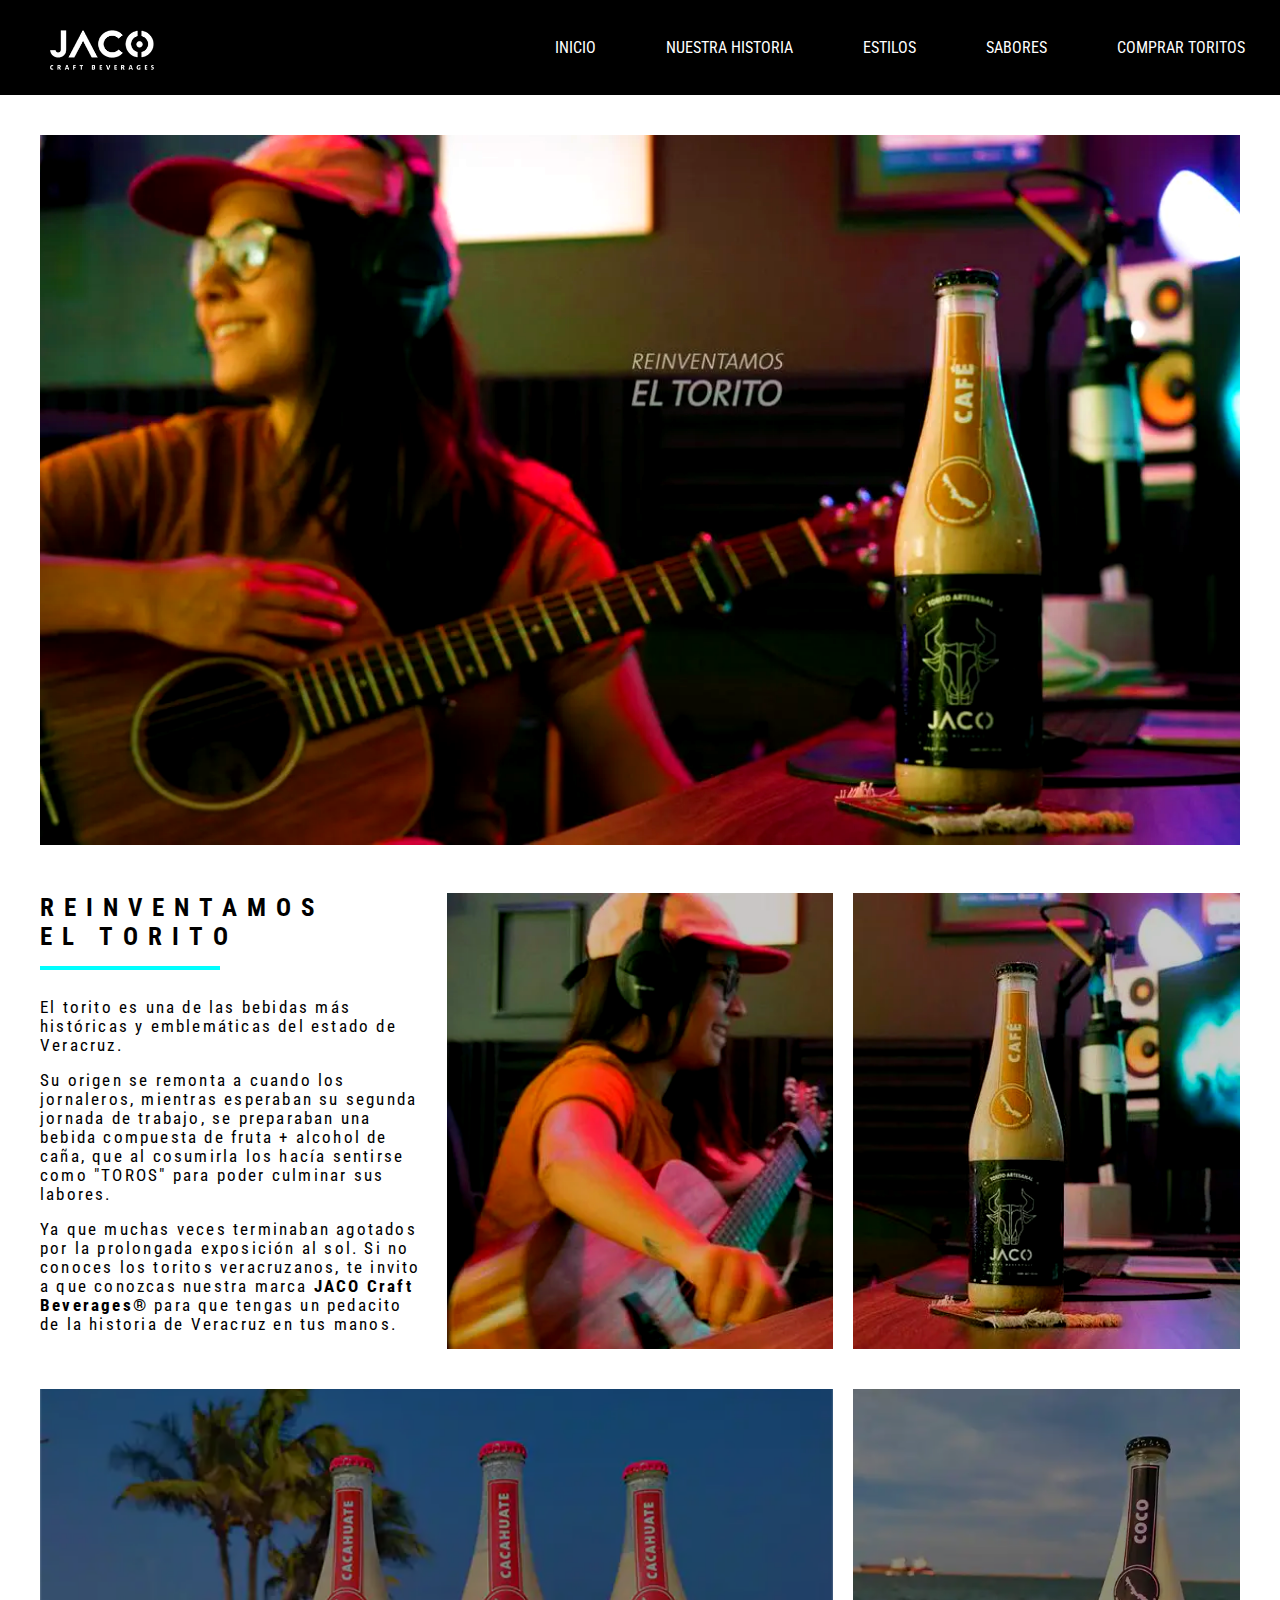
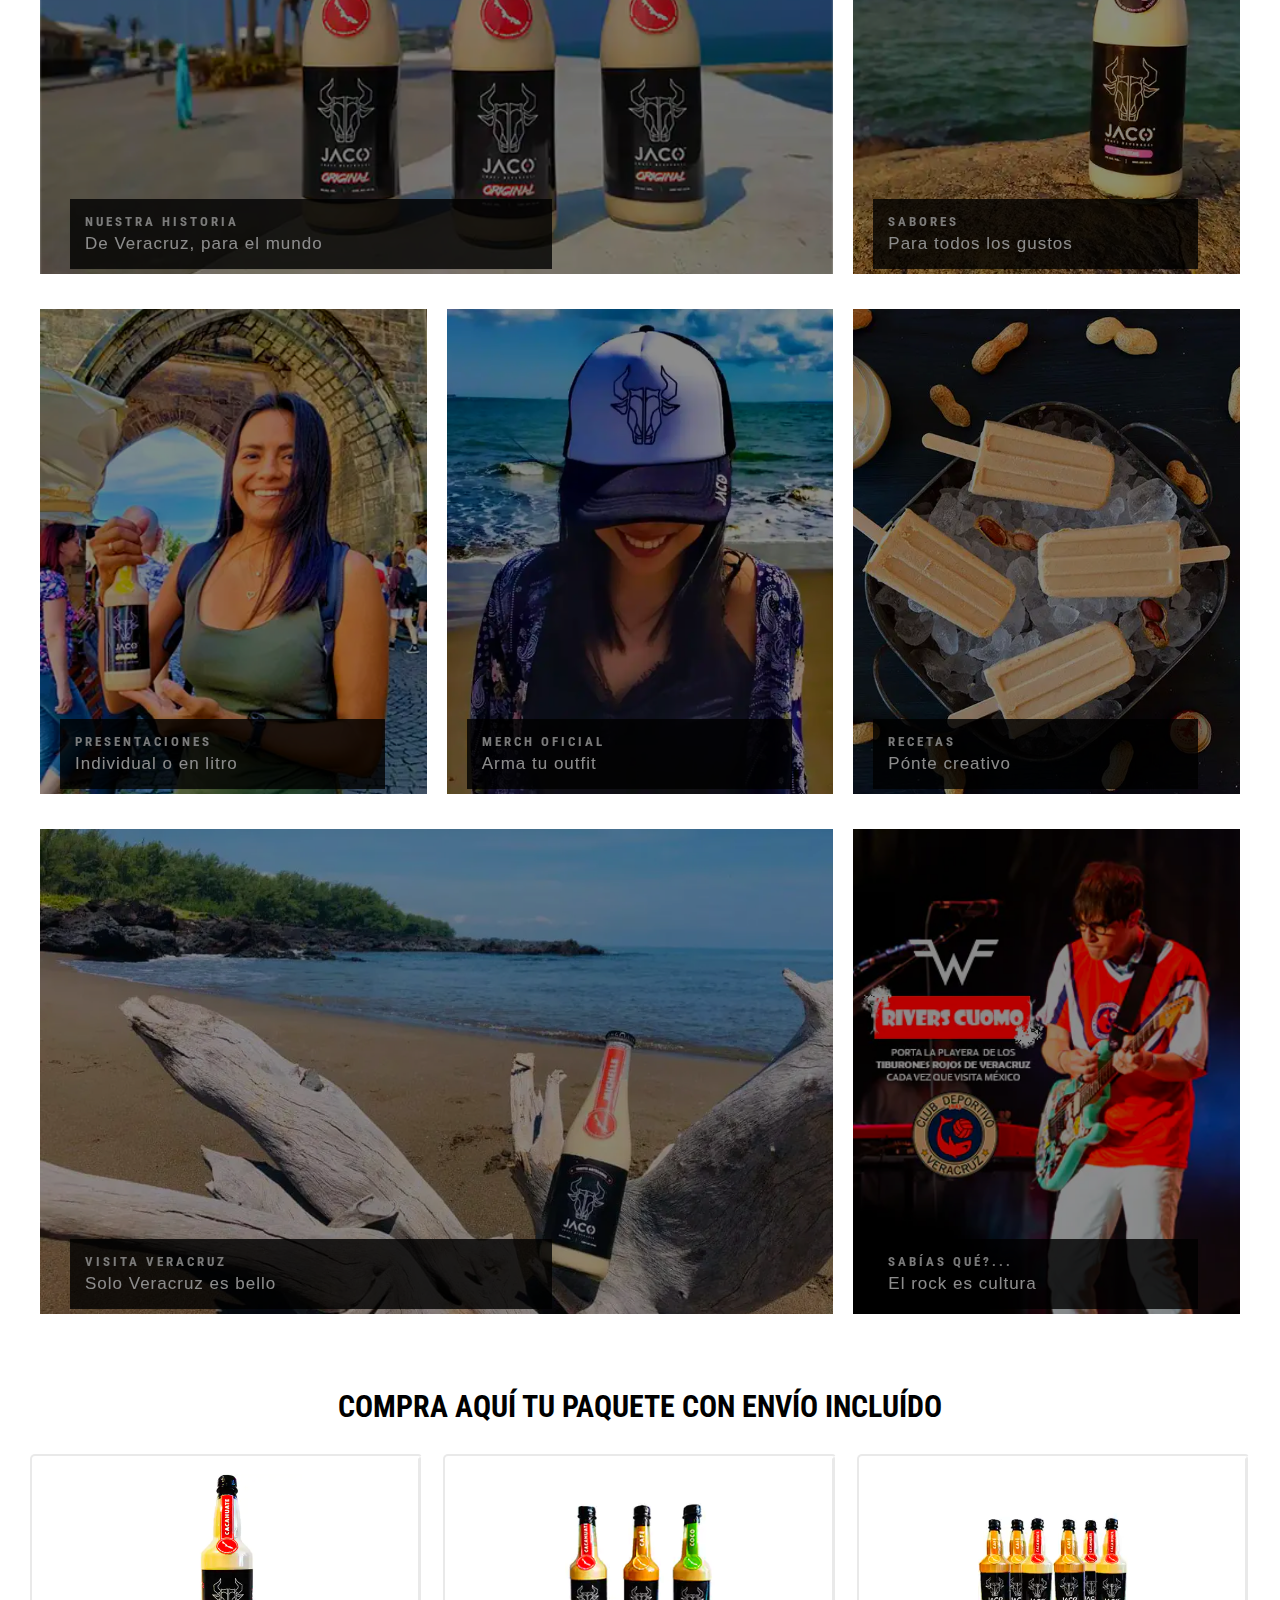
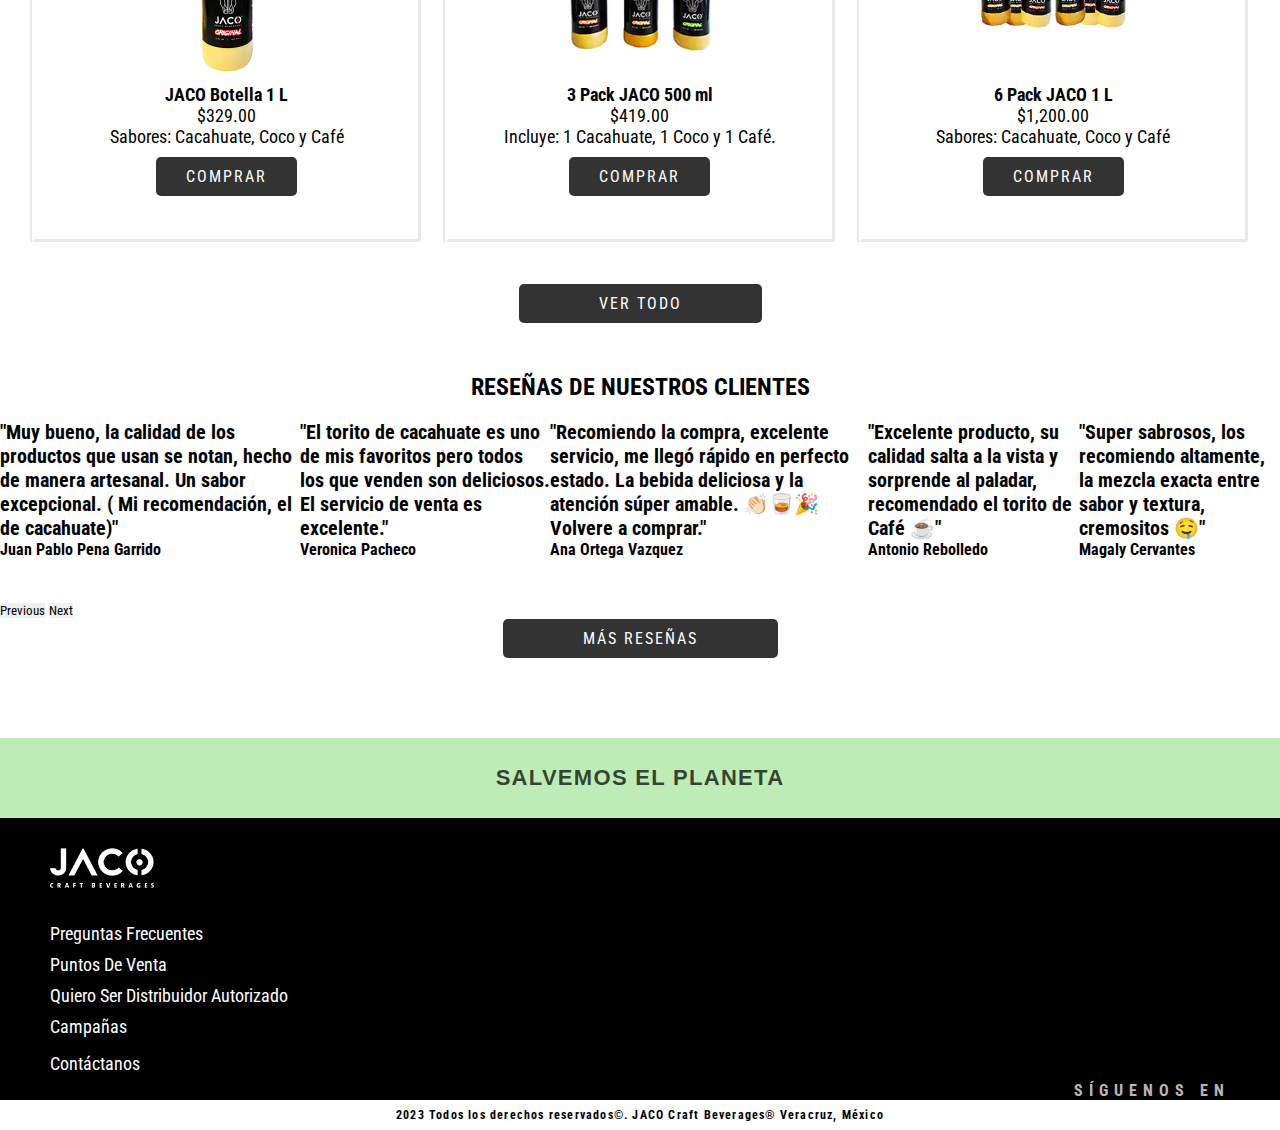
<file: index.html>
<!DOCTYPE html>
<html lang = "es">
<head>
	<meta charset="UTF-8"/>
	<meta name="viewport" content="width=device-width, initial-scale=1.0">
	<meta name="description" content="¿Buscas toritos veracruzanos?🥃 Prueba nuestro delicioso y cremoso torito artesanal de cacahuate❤️ !OFERTAS en Envíos a todo México!">
	<meta name="author" content="Acruolm">
	<meta name="keywords" content="toritos veracruzanos, torito veracruz, torito de cacahuate, toritos, torito">
	<meta name="robots" content="index, all, follow">
	<link rel="canonical" href="https://toritosjaco.com/">
	<link rel="icon" type="image/x-icon" href="img/logos/icono.ico">
	<title>JACO | Reinventamos el Torito 🔥</title>
	<link href="https://fonts.googleapis.com/css?family=Roboto+Condensed:300,300i,400,400i,700i&display=swap" rel="stylesheet">
	<link rel="stylesheet" href="https://cdnjs.cloudflare.com/ajax/libs/font-awesome/6.2.1/css/all.min.css" integrity="sha512-MV7K8+y+gLIBoVD59lQIYicR65iaqukzvf/nwasF0nqhPay5w/9lJmVM2hMDcnK1OnMGCdVK+iQrJ7lzPJQd1w==" crossorigin="anonymous" referrerpolicy="no-referrer"/>
	<link href="https://cdn.jsdelivr.net/npm/bootstrap@5.3.0-alpha1/dist/css/bootstrap.min.css" rel="stylesheet" integrity="sha384-GLhlTQ8iRABdZLl6O3oVMWSktQOp6b7In1Zl3/Jr59b6EGGoI1aFkw7cmDA6j6gD" crossorigin="anonymous">
	<link rel="stylesheet" href="css/index.css">
</head>
	<body>
		<header>
			<nav class="nav">
				<input type="checkbox" id="check"/>
				<label class="open" for="check">
					<i class="fas fa-bars"></i>
				</label>
				<img class="logo" src="img/logos/logo_white.webp" alt="Logo de Toritos JACO">
		  		<ul class="nav__list">
	        		<li class="nav__item"><a class="link" href="index">inicio</a></li>
			        <li class="nav__item"><a class="link" href="historia-toritos-jaco">nuestra historia</a></li>
			        <li class="nav__item"><a class="link" href="estilos-toritos-jaco">estilos</a></li>
			        <li class="nav__item"><a class="link" href="sabores-toritos-jaco">sabores</a></li>
			        <li class="nav__item"><a class="link" href="https://listado.mercadolibre.com.mx/alimentos-bebidas/_CustId_134419298#applied_filter_id%3Dcategory%26applied_filter_name%3DCategor%C3%ADas%26applied_filter_order%3D2%26applied_value_id%3DMLM1403%26applied_value_name%3DAlimentos+y+Bebidas%26applied_value_order%3D1%26applied_value_results%3D20%26is_custom%3Dfalse">comprar toritos</a></li> 
		      	</ul>
   			</nav>
		</header>
		<section class="slider">
			<ul class="slider__list">
				<li class="slider__item"><img class="slider__image" src="img/slider/portada.webp" alt="torito de café veracruzano individual"></li>
				<li class="slider__item"><img class="slider__image" src="img/slider/tripack.webp" alt="torito de cacahuate veracruzano tripack"></li>
				<li class="slider__item"><img class="slider__image" src="img/slider/malecas.webp" alt="torito de horchata veracruzano invidual"></li>
				<li class="slider__item"><img class="slider__image" src="img/slider/praga.webp" alt="torito de mango veracruzano medio litro"></li>
			</ul>
		</section>
		<section class="article">
				<article class="article__item">
					<h1 class="article__title">reinventamos<br>el torito</h1>
					<div class="article__line"></div>
					<p class="article__paragraph">El torito es una de las bebidas más históricas y emblemáticas del estado de Veracruz.</p>
					<p class="article__paragraph">Su origen se remonta a cuando los jornaleros, mientras esperaban su segunda jornada de trabajo, se preparaban una bebida compuesta de fruta + alcohol de caña, que al cosumirla los hacía sentirse como "TOROS" para poder culminar sus labores.</p>
					<p class="article__paragraph">Ya que muchas veces terminaban agotados por la prolongada exposición al sol. Si no conoces los toritos veracruzanos, te invito a que conozcas nuestra marca <span class="article__span">JACO Craft Beverages®</span> para que tengas un pedacito de la historia de Veracruz en tus manos.</p>
        </article>
				<section class="article__music">
					<img class="article__image" src="img/pics/musica_torito.webp" alt="Historia de Toritos JACO">
				</section>
				<section class="article__music">
					<img class="article__image" src="img/pics/cafe_guitarra.webp" alt="Historia de Toritos JACO">
				</section>
		</section>
		<section class="gallery">
			<section class="gallery__overflow">
				<section class="gallery__item">
					<a class="gallery__link" href="historia-toritos-jaco">
					<img class="gallery__image"src="img/pics/palmvera.webp" alt="torito de cacahuate">
					<section class="gallery__card gallery__card--biggest">		
						<h2 class="gallery__title">nuestra historia</h2>
						<p class="gallery__paragraph">De Veracruz, para el mundo</p>
						<p class="gallery__detail">Descubre como una idea se transformó en una marca.</p>
					</section></a>			
				</section>
			</section>
			<section class="gallery__overflow">
				<section class="gallery__item">
					<a class="gallery__link" href="sabores-toritos-jaco">
						<img class="gallery__image" src="img/pics/coquito.webp" alt="torito deslactosado de coco">	
						<section class="gallery__card">		
							<h2 class="gallery__title">sabores</h2>
							<p class="gallery__paragraph">Para todos los gustos</p>
							<p class="gallery__detail">Prueba Nuestro Torito de Coco 🤤</p>
						</section></a>
				</section>
			</section>
			<section class="gallery__overflow">
				<section class="gallery__item">
					<a class="gallery__link" href="presentaciones-toritos-jaco">
						<img class="gallery__image" src="img/pics/prague.webp" alt="torito de litro de cacahuate en Arica Chile">
						<section class="gallery__card">
							<h2 class="gallery__title">presentaciones</h2>
							<p class="gallery__paragraph">Individual o en litro</p>
							<p class="gallery__detail">Comparte con tu familia y amigos.</p>
						</section></a>
				</section>
			</section>
			<section class="gallery__overflow">
				<section class="gallery__item">
					<a class="gallery__link" href="boutique-toritos-jaco">
						<img class="gallery__image" src="img/pics/sam.webp" alt="gorra con logo JACO">
						<section class="gallery__card">
							<h2 class="gallery__title">merch oficial</h2>
							<p class="gallery__paragraph">Arma tu outfit</p>
							<p class="gallery__detail">LLeva contigo la gorra oficial.</p>
						</section></a>
				</section>
			</section>
			<section class="gallery__overflow">
				<section class="gallery__item">
					<a class="gallery__link" href="recetas-toritos-jaco">
						<img class="gallery__image" src="img/pics/paletahielo.webp" alt="paleta de torito de cacahuate">
						<section class="gallery__card">	
							<h2 class="gallery__title">recetas</h2>
							<p class="gallery__paragraph">Pónte creativo</p>
							<p class="gallery__detail">Tu JACO hecho paleta helada.</p>
						</section></a>
				</section>
			</section>
			<section class="gallery__overflow">
				<section class="gallery__item">
					<a class="gallery__link" href="visita-veracruz">
						<img class="gallery__image" src="img/pics/pl.webp" alt="torito de café en la playa">
						<section class="gallery__card gallery__card--biggest">
							<h2 class="gallery__title">visita veracruz</h2>
							<p class="gallery__paragraph">Solo Veracruz es bello</p>
							<p class="gallery__detail">Ven a disfrutar de todas las maravillas naturales.</p>
						</section></a>
				</section>
			</section>
			<section class="gallery__overflow">
				<section class="gallery__item">
					<a class="gallery__link" href="cultura-veracruz">
						<img class="gallery__image" src="img/pics/cuomo.webp" alt="Café Tacvba">
						<section class="gallery__card">
							<h2 class="gallery__title">Sabías qué?...</h2>
							<p class="gallery__paragraph">El rock es cultura</p>
							<p class="gallery__detail">Aprende Curiosidades de Veracruz</p>
						</section></a>
				</section>
   		</section>
   	</section>
   	<section>
    	<h2 id="title_buy">compra aquí tu paquete con envío incluído</h2>
    	<section class="container-buy">
				<section class="container-buy__hidden">
					<section class="container-buy__item">
						<a href="https://articulo.mercadolibre.com.mx/MLM-886099867-torito-artesanal-cremoso-cacahuate1l-tradicional-veracruzano-_JM">
							<img class="buy__image"src="img/pics/botella_litro.webp" alt="torito de cacahuate"></a>	
						</section>
						<h2>JACO Botella 1 L</h2>
						<p>$329.00</p>
						<p>Sabores: Cacahuate, Coco y Café</p>
						<a class="buy__link" href="https://articulo.mercadolibre.com.mx/MLM-886099867-torito-artesanal-cremoso-cacahuate1l-tradicional-veracruzano-_JM">Comprar</a>
				</section>
				<section class="container-buy__hidden">
					<section class="container-buy__item">
					<a href="https://articulo.mercadolibre.com.mx/MLM-1465220629-tripack-500-ml-mixto-torito-artesanal-cremoso-veracruzano-_JM"><img class="buy__image"src="img/pics/JACO_Tripack_500 ml.webp" alt="torito de cacahuate"></a>
					</section>
					<h2>3 Pack JACO 500 ml</h2>
					<p>$419.00</p>
					<p>Incluye: 1 Cacahuate, 1 Coco y 1 Café.</p>
					<a class="buy__link" href="https://articulo.mercadolibre.com.mx/MLM-1465220629-tripack-500-ml-mixto-torito-artesanal-cremoso-veracruzano-_JM">Comprar</a>
				</section>
				<section class="container-buy__hidden">
					<section class="container-buy__item">
					<a href="https://articulo.mercadolibre.com.mx/MLM-1462315106-paquete-6-litros-torito-artesanal-cremoso-cacahuate-y-cafe-_JM"><img class="buy__image"src="img/pics/6Pack_Café_Cacahuate_1L_fondoblanco.webp" alt="torito de cacahuate"></a>	
					</section>
					<h2>6 Pack JACO 1 L</h2>
						<p>$1,200.00</p>
						<p>Sabores: Cacahuate, Coco y Café</p>
						<a class="buy__link" href="https://articulo.mercadolibre.com.mx/MLM-1462315106-paquete-6-litros-torito-artesanal-cremoso-cacahuate-y-cafe-_JM">Comprar</a>
				</section>
			</section>	
			<section class="container-buyall">
					<a class="buy__linkall" href="https://listado.mercadolibre.com.mx/alimentos-bebidas/_CustId_134419298#applied_filter_id%3Dcategory%26applied_filter_name%3DCategor%C3%ADas%26applied_filter_order%3D2%26applied_value_id%3DMLM1403%26applied_value_name%3DAlimentos+y+Bebidas%26applied_value_order%3D1%26applied_value_results%3D20%26is_custom%3Dfalse">ver todo</a>
			</section>
			<h2 id="title_review">Reseñas de nuestros clientes</h2>
			<section id="carouselExampleDark" class="carousel carousel-dark slide" data-bs-ride="carousel">
			  <section class="carousel-indicators">
			    <button type="button" data-bs-target="#carouselExampleDark" data-bs-slide-to="0" class="active" aria-current="true" aria-label="Slide 1"></button>
			    <button type="button" data-bs-target="#carouselExampleDark" data-bs-slide-to="1" aria-label="Slide 2"></button>
			    <button type="button" data-bs-target="#carouselExampleDark" data-bs-slide-to="2" aria-label="Slide 3"></button>
			    <button type="button" data-bs-target="#carouselExampleDark" data-bs-slide-to="3" aria-label="Slide 4"></button>
			    <button type="button" data-bs-target="#carouselExampleDark" data-bs-slide-to="4" aria-label="Slide 5"></button>
			  </section>
	 		 <section class="carousel-inner">
	 		 	<section class="carousel-item active" data-bs-interval="10000">
	    			<section class="carousel-caption d-md-block">
	    			<i class="fa-solid fa-star"></i>
			      	<i class="fa-solid fa-star"></i>
			      	<i class="fa-solid fa-star"></i>
			      	<i class="fa-solid fa-star"></i>
			      	<i class="fa-solid fa-star"></i>
			    	<h3>"Muy bueno, la calidad de los productos que usan se notan, hecho de manera artesanal. Un sabor excepcional. ( Mi recomendación, el de cacahuate)"</h3>
			    	<p>Juan Pablo Pena Garrido</p>   
	      		</section>
	    	</section>
		    <section class="carousel-item" data-bs-interval="6000">
		    	<section class="carousel-caption d-md-block">
			      	<i class="fa-solid fa-star"></i>
			      	<i class="fa-solid fa-star"></i>
			      	<i class="fa-solid fa-star"></i>
			      	<i class="fa-solid fa-star"></i>
			      	<i class="fa-solid fa-star"></i>
			        <h3>"El torito de cacahuate es uno de mis favoritos pero todos los que venden son deliciosos. El servicio de venta es excelente."</h3>
			        <p>Veronica Pacheco</p>
		      </section>
		     </section> 
		    <section class="carousel-item" data-bs-interval="10000">
		      <section class="carousel-caption d-md-block">
		      	<i class="fa-solid fa-star"></i>
		      	<i class="fa-solid fa-star"></i>
		      	<i class="fa-solid fa-star"></i>
		      	<i class="fa-solid fa-star"></i>
		      	<i class="fa-solid fa-star"></i>
		        <h3>"Recomiendo la compra, excelente servicio, me llegó rápido en perfecto estado. La bebida deliciosa y la atención súper amable. 👏🏻🥃🎉
		Volvere a comprar."</h3>
		        <p>Ana Ortega Vazquez</p>
		      </section>
		    </section>
		    <section class="carousel-item">
		      <section class="carousel-caption d-md-block" data-bs-interval="9000">
		      	<i class="fa-solid fa-star"></i>
		      	<i class="fa-solid fa-star"></i>
		      	<i class="fa-solid fa-star"></i>
		      	<i class="fa-solid fa-star"></i>
		      	<i class="fa-solid fa-star"></i>
		        <h3>"Excelente producto, su calidad salta a la vista y sorprende al paladar, recomendado el torito de Café ☕"</h3>
		        <p>Antonio Rebolledo</p>
		      </section>
		    </section>
		    <section class="carousel-item">
		      <section class="carousel-caption d-md-block" data-bs-interval="9000">
		      	<i class="fa-solid fa-star"></i>
		      	<i class="fa-solid fa-star"></i>
		      	<i class="fa-solid fa-star"></i>
		      	<i class="fa-solid fa-star"></i>
		      	<i class="fa-solid fa-star"></i>
		        <h3>"Super sabrosos, los recomiendo altamente, la mezcla exacta entre sabor y textura, cremositos 🤤"</h3>
		        <p>Magaly Cervantes</p>
		      </section>
		    </section>
		  </section>
		  <button class="carousel-control-prev" type="button" data-bs-target="#carouselExampleDark" data-bs-slide="prev">
		    <span class="carousel-control-prev-icon" aria-hidden="true"></span>
		    <span class="visually-hidden">Previous</span>
		  </button>
		  <button class="carousel-control-next" type="button" data-bs-target="#carouselExampleDark" data-bs-slide="next">
		    <span class="carousel-control-next-icon" aria-hidden="true"></span>
		    <span class="visually-hidden">Next</span>
		  </button>
	</section>	
	<section class="container-buyall"><a class="buy__linkall" href="https://www.google.com/search?q=toritos+jaco&oq=toritos+jaco&aqs=chrome.0.69i59l4j69i60l3.12530j0j7&sourceid=chrome&ie=UTF-8#lrd=0x26922345cb67bf89:0xe384e917de23757c,1,,,,">más reseñas</a>
	</section>	
	<footer class="footer">
				<h3 class="footer__title">salvemos el planeta <i  class="fas fa-seedling"></i></h3>	
				<img class="logo" src="img/logos/logo_white.webp" alt="logo Toritos JACO">
					<ul class="footer__list">	 
						<li class="footer__listitem"><a class="link" href="pf/preguntas-frecuentes">Preguntas Frecuentes</a></li>
						<li class="footer__listitem"><a class="link" href="pv/puntos-de-venta-jaco">puntos de venta</a></li>
						<li class="footer__listitem"><a class="link" href="distribuidores">quiero ser distribuidor autorizado</a></li>
						<li class="footer__listitem"><a class="link" href="campañas">campañas</a></li>
						<li class="footer__listitem"><a class="link" href="https://api.whatsapp.com/send?phone=522295225991&text=Hola!%20Me%20gustaría%20comprar%20Toritos JACO" aria-label="Contactar vía Whatsapp a Toritos JACO" target="_blank">contáctanos <i class="fab fa-whatsapp"></i></a></li>
					</ul>
				<section class="footer__third">
					<h4 class="footer__socialmedia">síguenos en</h4>
					<ul class="footer__list2">
						<li class="footer__listitem2">
							<a class="link" href="https://instagram.com/toritosjaco/" aria-label="Instagram Oficial Toritos JACO" target="_blank"><i class="fab fa-instagram"></i></a>
						</li>
						<li class="footer__listitem2">
							<a class="link" href="https://facebook.com/jacocraftbeverages" aria-label="Facebook Oficial Toritos JACO" target="_blank"><i class="fab fa-facebook-f"></i></a>
						</li>
						<li class="footer__listitem2"><a class="link" href="https://www.tiktok.com/@toritosjaco" aria-label="TikTok Oficial Toritos JACO" target="_blank"><i class="fab fa-tiktok"></i></a>
						</li>
					</ul>
					<div class="footer__copyright">
						<div class="footer__message">2023 Todos los derechos reservados©. JACO Craft Beverages® Veracruz, México <i class="fa-solid fa-earth-americas"></i></div>
					</div>
				</section>
		</footer>
		<script src="https://cdn.jsdelivr.net/npm/bootstrap@5.3.0-alpha1/dist/js/bootstrap.bundle.min.js" integrity="sha384-w76AqPfDkMBDXo30jS1Sgez6pr3x5MlQ1ZAGC+nuZB+EYdgRZgiwxhTBTkF7CXvN" crossorigin="anonymous"></script>
	</body>
</html>
</file>
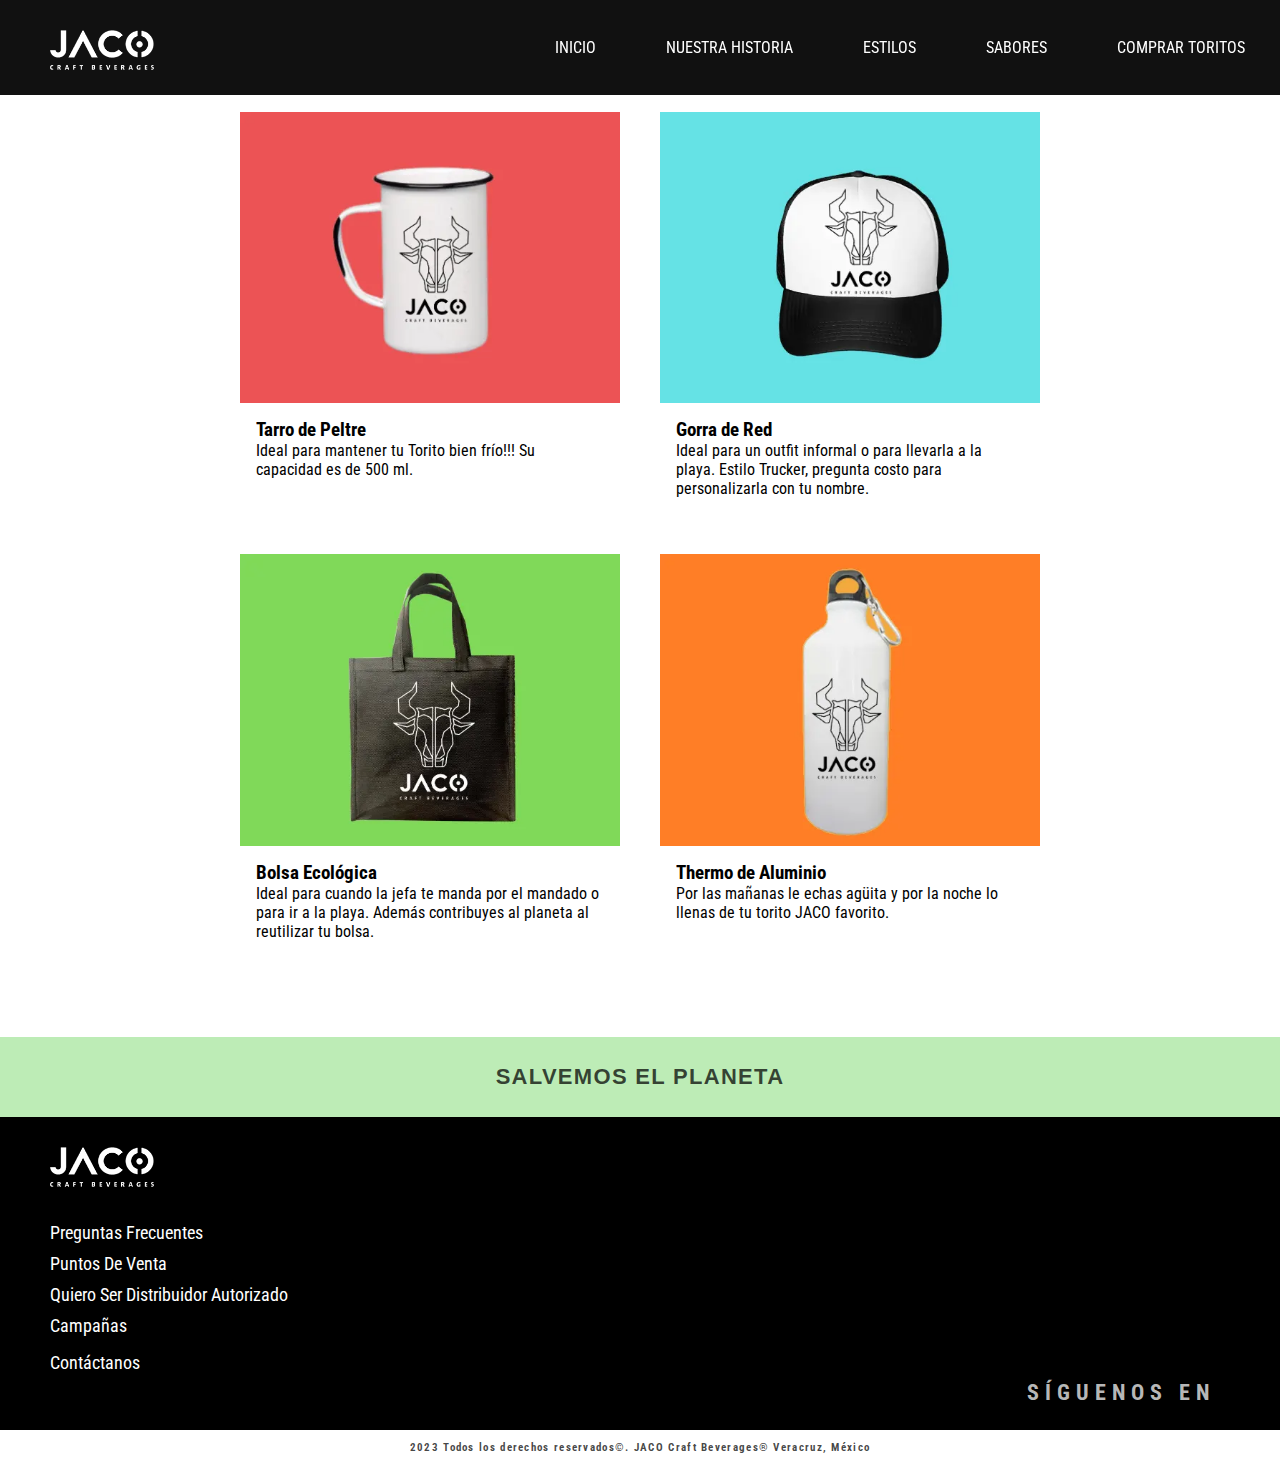
<file: boutique-toritos-jaco.html>
<!DOCTYPE html>
<html lang = "es">
<head>
    <meta charset="UTF-8"/>
    <meta name="viewport" content="width=device-width, initial-scale=1.0">
    <meta name="description" content="Compra la merchandise oficial de Toritos JACO, 500 ml, sodera de 355 ml y sixpack ¡OFERTAS en Envíos a todo México!">
    <meta name="author" content="Acruolm">
    <meta name="keywords" content="toritos veracruzanos, torito veracruz, torito, toritos, torito de cacahuate">
    <meta name="robots" content="index, all, follow">
    <link rel="canonical" href="https://toritosjaco.com/boutique-toritos-jaco">
    <link rel="icon" type="image/x-icon" href="img/logos/icono.ico">
    <title>Boutique | JACO Craft Beverages®</title>
    <link rel="stylesheet" href="css\boutique.css">
    <link href="https://fonts.googleapis.com/css?family=Roboto+Condensed:300,300i,400,400i,700i" rel="stylesheet">
    <link rel="stylesheet" href="https://cdnjs.cloudflare.com/ajax/libs/font-awesome/6.2.1/css/all.min.css" integrity="sha512-MV7K8+y+gLIBoVD59lQIYicR65iaqukzvf/nwasF0nqhPay5w/9lJmVM2hMDcnK1OnMGCdVK+iQrJ7lzPJQd1w==" crossorigin="anonymous" referrerpolicy="no-referrer" />
</head>
<body>
     <header>
      <nav class="nav">
        <input type="checkbox" id="check"/>
        <label class="open" for="check">
          <i class="fas fa-bars"></i>
        </label>
        <a href="index"><img class="logo" src="img/logos/logo_white.webp" alt="Logo de Toritos JACO"></a>
        <ul class="nav__list">
          <li class="nav__item"><a class="link" href="index">inicio</a></li>
          <li class="nav__item"><a class="link" href="historia-toritos-jaco">nuestra historia</a></li>
          <li class="nav__item"><a class="link" href="estilos-toritos-jaco">estilos</a></li>
          <li class="nav__item"><a class="link" href="sabores-toritos-jaco">sabores</a></li>
          <li class="nav__item"><a class="link" href="https://listado.mercadolibre.com.mx/alimentos-bebidas/_CustId_134419298#applied_filter_id%3Dcategory%26applied_filter_name%3DCategor%C3%ADas%26applied_filter_order%3D2%26applied_value_id%3DMLM1403%26applied_value_name%3DAlimentos+y+Bebidas%26applied_value_order%3D1%26applied_value_results%3D20%26is_custom%3Dfalse">comprar toritos</a></li> 
        </ul>
      </nav>
    </header>
  <div class="container">
    <div class="item">
      <img src="img/pics/tarropeltre.webp" alt="Tarro de Peltre" class="item-img">
      <div class="item-text">
        <h3>Tarro de Peltre</h3>
        <p>Ideal para mantener tu Torito bien frío!!! Su capacidad es de 500 ml.</p>
      </div>
    </div>
    
    <div class="item">
      <img src="img/pics/gorratrucker.webp" alt="Gorra estilo Trucker" class="item-img">
      <div class="item-text">
        <h3>Gorra de Red</h3>
        <p>Ideal para un outfit informal o para llevarla a la playa. Estilo Trucker, pregunta costo para personalizarla con tu nombre.</p>
      </div>
    </div>
    
    <div class="item">
      <img src="img/pics/bolsaeco.webp" alt="Bolsa Ecológica" class="item-img">
      <div class="item-text">
        <h3>Bolsa Ecológica</h3>
        <p>Ideal para cuando la jefa te manda por el mandado o para ir a la playa. Además contribuyes al planeta al reutilizar tu bolsa.</p>
      </div>
    </div>
    <div class="item">
      <img src="img/pics/thermo.webp" alt="Thermo" class="item-img">
      <div class="item-text">
        <h3>Thermo de Aluminio</h3>
        <p>Por las mañanas le echas agüita y por la noche lo llenas de tu torito JACO favorito.</p>
      </div>
    </div>
  </div>
  <footer class="footer">
        <h3 class="footer__title">salvemos el planeta <i  class="fas fa-seedling"></i></h3> 
        <img class="logo" src="img/logos/logo_white.webp" alt="logo JACO">
          <ul class="footer__list">  
            <li class="footer__listitem"><a class="link" href="pf/preguntas-frecuentes">Preguntas Frecuentes</a></li>
            <li class="footer__listitem"><a class="link" href="pv/puntos-de-venta-jaco">puntos de venta</a></li>
            <li class="footer__listitem"><a class="link" href="distribuidores">quiero ser distribuidor autorizado</a></li>
            <li class="footer__listitem"><a class="link" href="campañas">campañas</a></li>
            <li class="footer__listitem"><a class="link" href="https://api.whatsapp.com/send?phone=522295225991&text=Hola!%20Me%20gustaría%20comprar%20Toritos JACO" aria-label="Contactar vía Whatsapp a Toritos JACO" target="_blank">contáctanos <i class="fab fa-whatsapp"></i></a></li>
          </ul>
        <section class="footer__third">
          <h4 class="footer__socialmedia">síguenos en</h4>
          <ul class="footer__list2">
            <li class="footer__listitem2">
              <a class="link" href="https://instagram.com/toritosjaco/" aria-label="Instagram Oficial Toritos JACO" target="_blank"><i class="fab fa-instagram"></i></a>
            </li>
            <li class="footer__listitem2">
              <a class="link" href="https://facebook.com/jacocraftbeverages" aria-label="Facebook Oficial Toritos JACO" target="_blank"><i class="fab fa-facebook-f"></i></a>
            </li>
            <li class="footer__listitem2"><a class="link" href="https://www.tiktok.com/@toritosjaco" aria-label="TikTok Oficial Toritos JACO" target="_blank"><i class="fab fa-tiktok"></i></a>
            </li>
          </ul>
          <h5 class="foooter__copyright">2023 Todos los derechos reservados©. JACO Craft Beverages® Veracruz, México <i class="fa-solid fa-earth-americas"></i></h5>
        </section>
    </footer>  
</body>
</html>
</file>
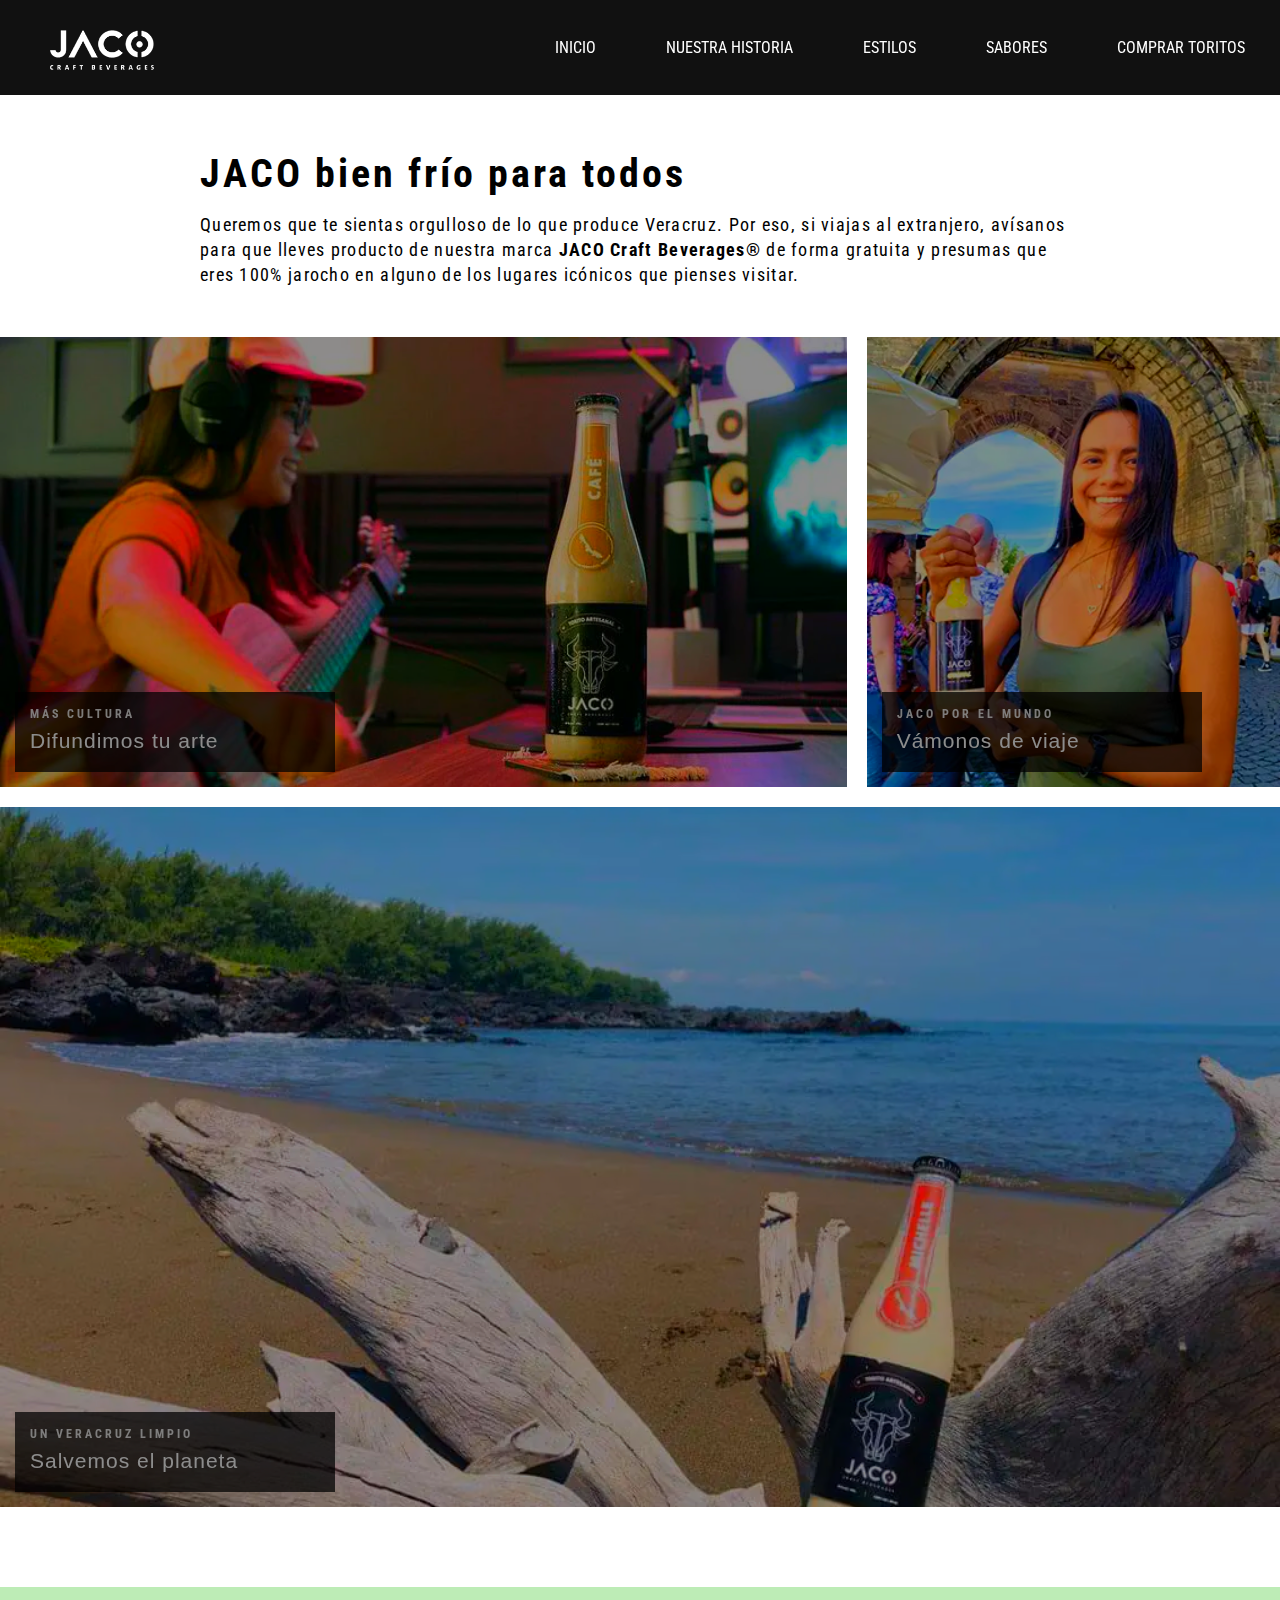
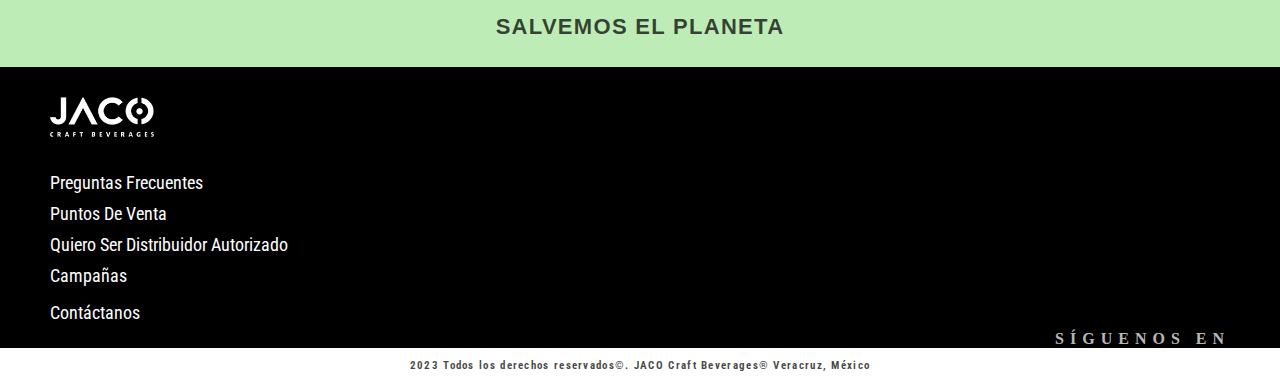
<file: campañas.html>
<!DOCTYPE html>
<html lang = "es">
<head>
	<meta charset="UTF-8"/>
	<meta name="viewport" content="width=device-width, initial-scale=1.0">
	<meta name="description" content="¿Buscas toritos veracruzanos? Prueba nuestro delicioso y cremoso torito artesanal de cacahuate &#128151;!OFERTAS en Envíos a todo México!">
	<meta name="author" content="Acruolm">
	<meta name="keywords" content="toritos veracruzanos, torito veracruz, veracruz limpio, toritos, viajeros, torito">
	<meta name="robots" content="index, all, follow">
	<link rel="canonical" href="https://toritosjaco.com/">
	<link rel="icon" type="image/x-icon" href="img/logos/icono.ico">
	<title>Campañas | JACO Craft Beverages®</title>
	<link rel="stylesheet" href="https://cdnjs.cloudflare.com/ajax/libs/font-awesome/6.2.1/css/all.min.css" integrity="sha512-MV7K8+y+gLIBoVD59lQIYicR65iaqukzvf/nwasF0nqhPay5w/9lJmVM2hMDcnK1OnMGCdVK+iQrJ7lzPJQd1w==" crossorigin="anonymous" referrerpolicy="no-referrer" />
	<link rel="preconnect" href="https://fonts.gstatic.com">
	<link href="https://fonts.googleapis.com/css2?family=Anton&display=swap" rel="stylesheet">
	<link href="https://fonts.googleapis.com/css?family=Roboto+Condensed:300,300i,400,400i,700i" rel="stylesheet">
	<link href="https://cdn.jsdelivr.net/npm/bootstrap@5.3.0-alpha1/dist/css/bootstrap.min.css" rel="stylesheet" integrity="sha384-GLhlTQ8iRABdZLl6O3oVMWSktQOp6b7In1Zl3/Jr59b6EGGoI1aFkw7cmDA6j6gD" crossorigin="anonymous">
	<link rel="stylesheet" href="css/campañas.css">
</head>
	<body>
		<header>
			<nav class="nav">
				<input type="checkbox" id="check"/>
				<label class="open" for="check">
					<i class="fas fa-bars"></i>
				</label>
				<a href="index"><img class="logo" src="img/logos/logo_white.webp" alt="Logo de Toritos JACO"></a>
	  		<ul class="nav__list">
        	<li class="nav__item"><a class="link" href="index">inicio</a></li>
          <li class="nav__item"><a class="link" href="historia-toritos-jaco">nuestra historia</a></li>
          <li class="nav__item"><a class="link" href="estilos-toritos-jaco">estilos</a></li>
          <li class="nav__item"><a class="link" href="sabores-toritos-jaco">sabores</a></li>
          <li class="nav__item"><a class="link" href="https://listado.mercadolibre.com.mx/alimentos-bebidas/_CustId_134419298#applied_filter_id%3Dcategory%26applied_filter_name%3DCategor%C3%ADas%26applied_filter_order%3D2%26applied_value_id%3DMLM1403%26applied_value_name%3DAlimentos+y+Bebidas%26applied_value_order%3D1%26applied_value_results%3D20%26is_custom%3Dfalse">comprar toritos</a></li> 
	      </ul>
   		</nav>
		</header>
		<section class="container">	
			<section class="container__article">
				<h1 class="container__headline" >JACO bien frío para todos</h1>
				<p class="container__info">Queremos que te sientas orgulloso de lo que produce Veracruz. Por eso, si viajas al extranjero, avísanos para que lleves producto de nuestra marca <span class="container__span">JACO Craft Beverages®</span> de forma gratuita y presumas que eres 100% jarocho en alguno de los lugares icónicos que pienses visitar.</p>
			</section>
			<section class="container__photos">
				<section class="container__item">
					<a class="container__link" href="https://api.whatsapp.com/send?phone=522295225991&text=Hola!%20Me%20gustaría%20participar%20en la campaña de más cultura" aria-label="Contactar vía Whatsapp a Toritos JACO">
						<img class="container__image" src="img/pics/music.webp" alt="torito de café con músico Silvia">
						<section class="container__card">
							<h2 class="container__title">más cultura</h2>
							<p class="container__paragraph">Difundimos tu arte</p>
							<p class="container__paragraph container__paragraph--small">Tienes un proyecto musical o de cine? Gánate un espacio en nuestro sitio.</p>
						</section>
					</a>
				</section>
				<section class="container__item">
					<a class="container__link" href="https://api.whatsapp.com/send?phone=522295225991&text=Hola!%20Me%20gustaría%20participar%20en la campaña de JACO por el mundo" aria-label="Contactar vía Whatsapp a Toritos JACO">
						<img class="container__image" src="img/pics/prague.webp" alt="torito de mango en Praga República Checa">
						<section class="container__card">
							<h2 class="container__title">JACO por el mundo</h2>
							<p class="container__paragraph">Vámonos de viaje</p>
							<p class="container__paragraph container__paragraph--small">Descubre como llevar producto JACO GRATIS si viajas al extranjero.</p>
						</section>
					</a>
				</section>
				<section class="container__item">
					<a class="container__link" href="https://api.whatsapp.com/send?phone=522295225991&text=Hola!%20Me%20gustaría%20participar%20en la campaña un Veracruz limpio" aria-label="Contactar vía Whatsapp a Toritos JACO">
						<img class="container__image" src="img/pics/verabeach.webp" alt="tripack de soderas">
						<section class="container__card">
							<h2 class="container__title">un veracruz limpio</h2>
							<p class="container__paragraph">Salvemos el planeta</p>
							<p class="container__paragraph container__paragraph--small">Agenda con nosotros una de las salidas para ir a limpiar alguna playa de Veracruz.</p>
						</section>
					</a>
				</section>
			</section>
		</section>
		<footer class="footer">
				<h3 class="footer__title">salvemos el planeta <i  class="fas fa-seedling"></i></h3>	
				<img class="logo" src="img/logos/logo_white.webp" alt="logo JACO">
					<ul class="footer__list">	 
						<li class="footer__listitem"><a class="link" href="pf/preguntas-frecuentes">Preguntas Frecuentes</a></li>
						<li class="footer__listitem"><a class="link" href="pv/puntos-de-venta-jaco">puntos de venta</a></li>
						<li class="footer__listitem"><a class="link" href="distribuidores">quiero ser distribuidor autorizado</a></li>
						<li class="footer__listitem"><a class="link" href="">campañas</a></li>
						<li class="footer__listitem"><a class="link" href="https://api.whatsapp.com/send?phone=522295225991&text=Hola!%20Me%20gustaría%20comprar%20Toritos JACO" aria-label="Contactar vía Whatsapp a Toritos JACO" target="_blank">contáctanos <i class="fab fa-whatsapp"></i></a></li>
					</ul>
				<section class="footer__third">
					<h4 class="footer__socialmedia">síguenos en</h4>
					<ul class="footer__list2">
						<li class="footer__listitem2">
							<a class="link" href="https://instagram.com/toritosjaco/" aria-label="Instagram Oficial Toritos JACO" target="_blank"><i class="fab fa-instagram"></i></a>
						</li>
						<li class="footer__listitem2">
							<a class="link" href="https://facebook.com/jacocraftbeverages" aria-label="Facebook Oficial Toritos JACO" target="_blank"><i class="fab fa-facebook-f"></i></a>
						</li>
						<li class="footer__listitem2"><a class="link" href="https://www.tiktok.com/@toritosjaco" aria-label="TikTok Oficial Toritos JACO" target="_blank"><i class="fab fa-tiktok"></i></a>
						</li>
					</ul>
					<h5 class="foooter__copyright">2023 Todos los derechos reservados©. JACO Craft Beverages® Veracruz, México <i class="fa-solid fa-earth-americas"></i></h5>
				</section>
		</footer>
	</body>
</html>
</file>
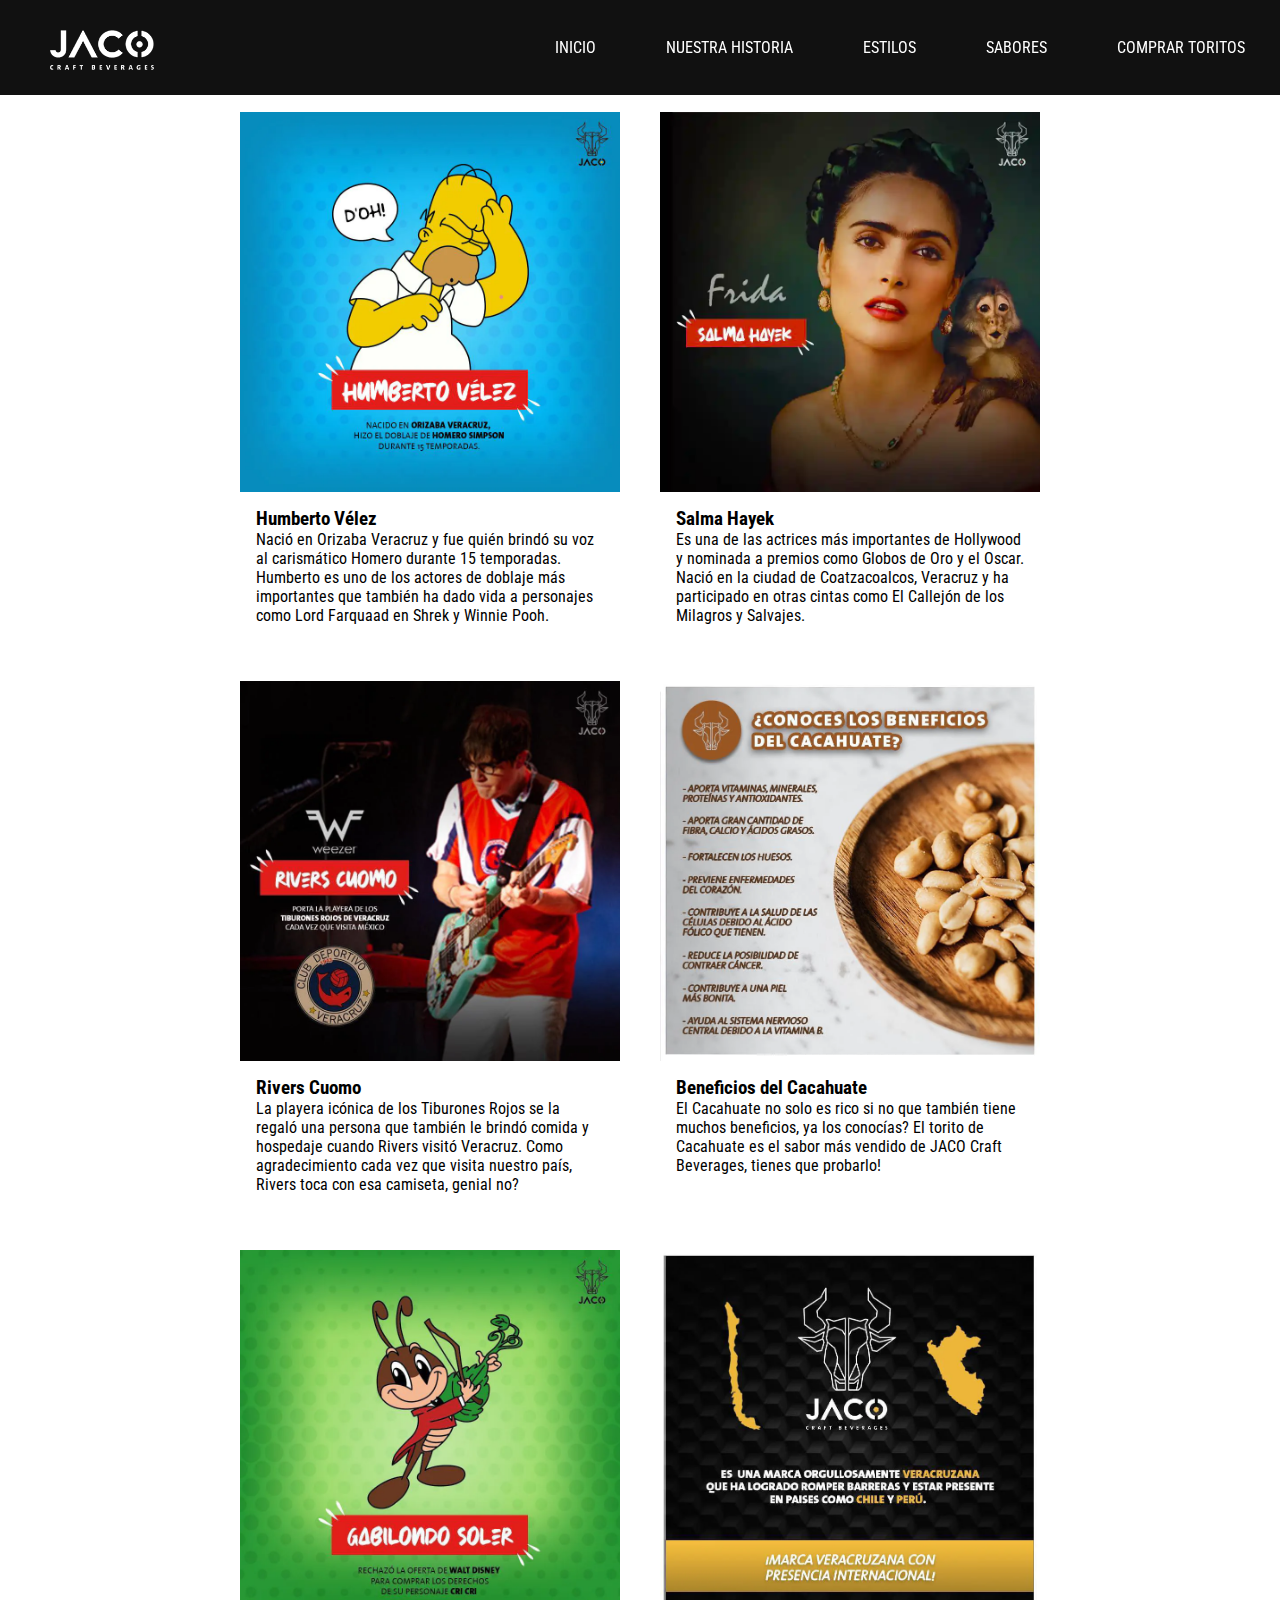
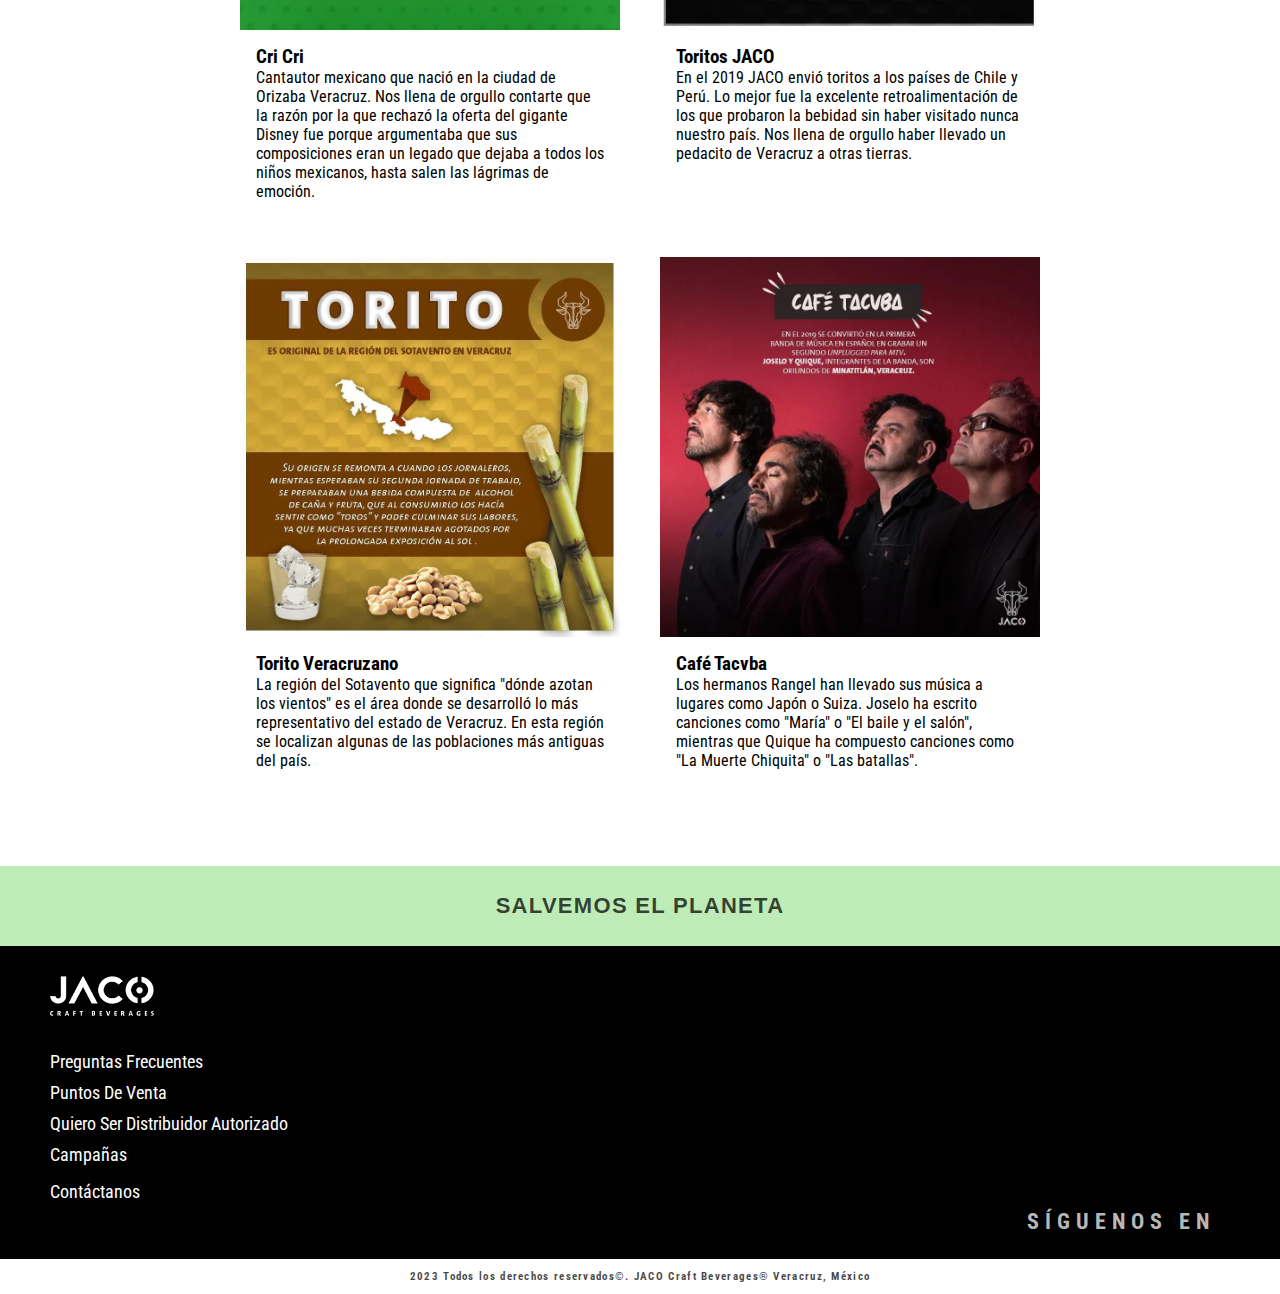
<file: cultura-veracruz.html>
<!DOCTYPE html>
<html lang = "es">
<head>
    <meta charset="UTF-8"/>
    <meta name="viewport" content="width=device-width, initial-scale=1.0">
    <meta name="description" content="Curiosidades sobre Veracruz que no conocías ¡OFERTAS en Envíos a todo México!">
    <meta name="author" content="Acruolm">
    <meta name="keywords" content="toritos veracruzanos, torito veracruz, torito, toritos, torito de cacahuate">
    <meta name="robots" content="index, all, follow">
    <link rel="canonical" href="https://toritosjaco.com/cultura-veracruz">
    <link rel="icon" type="image/x-icon" href="img/logos/icono.ico">
    <title>¿Sabías qué...? | JACO Craft Beverages®</title>
    <link rel="stylesheet" href="css\boutique.css">
    <link href="https://fonts.googleapis.com/css?family=Roboto+Condensed:300,300i,400,400i,700i" rel="stylesheet">
    <link rel="stylesheet" href="https://cdnjs.cloudflare.com/ajax/libs/font-awesome/6.2.1/css/all.min.css" integrity="sha512-MV7K8+y+gLIBoVD59lQIYicR65iaqukzvf/nwasF0nqhPay5w/9lJmVM2hMDcnK1OnMGCdVK+iQrJ7lzPJQd1w==" crossorigin="anonymous" referrerpolicy="no-referrer" />
</head>
<body>
    <header>
      <nav class="nav">
        <input type="checkbox" id="check"/>
        <label class="open" for="check">
          <i class="fas fa-bars"></i>
        </label>
        <a href="index"><img class="logo" src="img/logos/logo_white.webp" alt="Logo de Toritos JACO"></a>
        <ul class="nav__list">
          <li class="nav__item"><a class="link" href="index">inicio</a></li>
          <li class="nav__item"><a class="link" href="historia-toritos-jaco">nuestra historia</a></li>
          <li class="nav__item"><a class="link" href="estilos-toritos-jaco">estilos</a></li>
          <li class="nav__item"><a class="link" href="sabores-toritos-jaco">sabores</a></li>
          <li class="nav__item"><a class="link" href="https://listado.mercadolibre.com.mx/alimentos-bebidas/_CustId_134419298#applied_filter_id%3Dcategory%26applied_filter_name%3DCategor%C3%ADas%26applied_filter_order%3D2%26applied_value_id%3DMLM1403%26applied_value_name%3DAlimentos+y+Bebidas%26applied_value_order%3D1%26applied_value_results%3D20%26is_custom%3Dfalse">comprar toritos</a></li> 
        </ul>
      </nav>
    </header>
  <div class="container">
    <div class="item">
      <img src="img/pics/homero.webp" alt="Homero Simpson" class="item-img">
      <div class="item-text">
        <h3>Humberto Vélez</h3>
        <p>Nació en Orizaba Veracruz y fue quién brindó su voz al carismático Homero durante 15 temporadas. Humberto es uno de los actores de doblaje más importantes que también ha dado vida a personajes como Lord Farquaad en Shrek y Winnie Pooh.</p>
      </div>
    </div>
    
    <div class="item">
      <img src="img/pics/salma.webp" alt="Salma Hayek" class="item-img">
      <div class="item-text">
        <h3>Salma Hayek</h3>
        <p>Es una de las actrices más importantes de Hollywood y nominada a premios como Globos de Oro y el Oscar. Nació en la ciudad de Coatzacoalcos, Veracruz y ha participado en otras cintas como El Callejón de los Milagros y Salvajes.</p>
      </div>
    </div>
    
    <div class="item">
      <img src="img/pics/rivers.webp" alt="Rivers Cuomo playera retro de Veracruz" class="item-img">
      <div class="item-text">
        <h3>Rivers Cuomo</h3>
        <p>La playera icónica de los Tiburones Rojos se la regaló una persona que también le brindó comida y hospedaje cuando Rivers visitó Veracruz. Como agradecimiento cada vez que visita nuestro país, Rivers toca con esa camiseta, genial no?</p>
      </div>
    </div>
    
    <div class="item">
      <img src="img/pics/beneficios.webp" alt="Beneficios de comer cacahuate" class="item-img">
      <div class="item-text">
        <h3>Beneficios del Cacahuate</h3>
        <p>El Cacahuate no solo es rico si no que también tiene muchos beneficios, ya los conocías? El torito de Cacahuate es el sabor más vendido de JACO Craft Beverages, tienes que probarlo!</p>
      </div>
    </div>
   <div class="item">
      <img src="img/pics/cricri.webp" alt="Gabilondo Soler Cri Cri" class="item-img">
      <div class="item-text">
        <h3>Cri Cri</h3>
        <p>Cantautor mexicano que nació en la ciudad de Orizaba Veracruz. Nos llena de orgullo contarte que la razón por la que rechazó la oferta del gigante Disney fue porque argumentaba que sus composiciones eran un legado que dejaba a todos los niños mexicanos, hasta salen las lágrimas de emoción.</p>
      </div>
    </div>
    <div class="item">
      <img src="img/pics/orgullo.webp" alt="Toritos JACO alrededor del mundo" class="item-img">
      <div class="item-text">
        <h3>Toritos JACO</h3>
        <p>En el 2019 JACO envió toritos a los países de Chile y Perú. Lo mejor fue la excelente retroalimentación de los que probaron la bebidad sin haber visitado nunca nuestro país. Nos llena de orgullo haber llevado un pedacito de Veracruz a otras tierras.</p>
      </div>
    </div>
    <div class="item">
      <img src="img/pics/toritoinfo.webp" alt="Orígen del Torito Veracruzano" class="item-img">
      <div class="item-text">
        <h3>Torito Veracruzano</h3>
        <p>La región del Sotavento que significa "dónde azotan los vientos" es el área donde se desarrolló lo más representativo del estado de Veracruz. En esta región se localizan algunas de las poblaciones más antiguas del país.</p>
      </div>
    </div>
     <div class="item">
      <img src="img/pics/cafeta.webp" alt="Café Tacvba Veracruzanos" class="item-img">
      <div class="item-text">
        <h3>Café Tacvba</h3>
        <p>Los hermanos Rangel han llevado sus música a lugares como Japón o Suiza. Joselo ha escrito canciones como "María" o "El baile y el salón", mientras que Quique ha compuesto canciones como "La Muerte Chiquita" o "Las batallas".</p>
      </div>
    </div>
  </div>
   <footer class="footer">
        <h3 class="footer__title">salvemos el planeta <i  class="fas fa-seedling"></i></h3> 
        <img class="logo" src="img/logos/logo_white.webp" alt="logo JACO">
          <ul class="footer__list">  
            <li class="footer__listitem"><a class="link" href="pf/preguntas-frecuentes">Preguntas Frecuentes</a></li>
            <li class="footer__listitem"><a class="link" href="pv/puntos-de-venta-jaco">puntos de venta</a></li>
            <li class="footer__listitem"><a class="link" href="distribuidores">quiero ser distribuidor autorizado</a></li>
            <li class="footer__listitem"><a class="link" href="campañas">campañas</a></li>
            <li class="footer__listitem"><a class="link" href="https://api.whatsapp.com/send?phone=522295225991&text=Hola!%20Me%20gustaría%20comprar%20Toritos JACO" aria-label="Contactar vía Whatsapp a Toritos JACO" target="_blank">contáctanos <i class="fab fa-whatsapp"></i></a></li>
          </ul>
        <section class="footer__third">
          <h4 class="footer__socialmedia">síguenos en</h4>
          <ul class="footer__list2">
            <li class="footer__listitem2">
              <a class="link" href="https://instagram.com/toritosjaco/" aria-label="Instagram Oficial Toritos JACO" target="_blank"><i class="fab fa-instagram"></i></a>
            </li>
            <li class="footer__listitem2">
              <a class="link" href="https://facebook.com/jacocraftbeverages" aria-label="Facebook Oficial Toritos JACO" target="_blank"><i class="fab fa-facebook-f"></i></a>
            </li>
            <li class="footer__listitem2"><a class="link" href="https://www.tiktok.com/@toritosjaco" aria-label="TikTok Oficial Toritos JACO" target="_blank"><i class="fab fa-tiktok"></i></a>
            </li>
          </ul>
          <h5 class="foooter__copyright">2023 Todos los derechos reservados©. JACO Craft Beverages® Veracruz, México <i class="fa-solid fa-earth-americas"></i></h5>
        </section>
    </footer>  
</body>
</html>
</file>
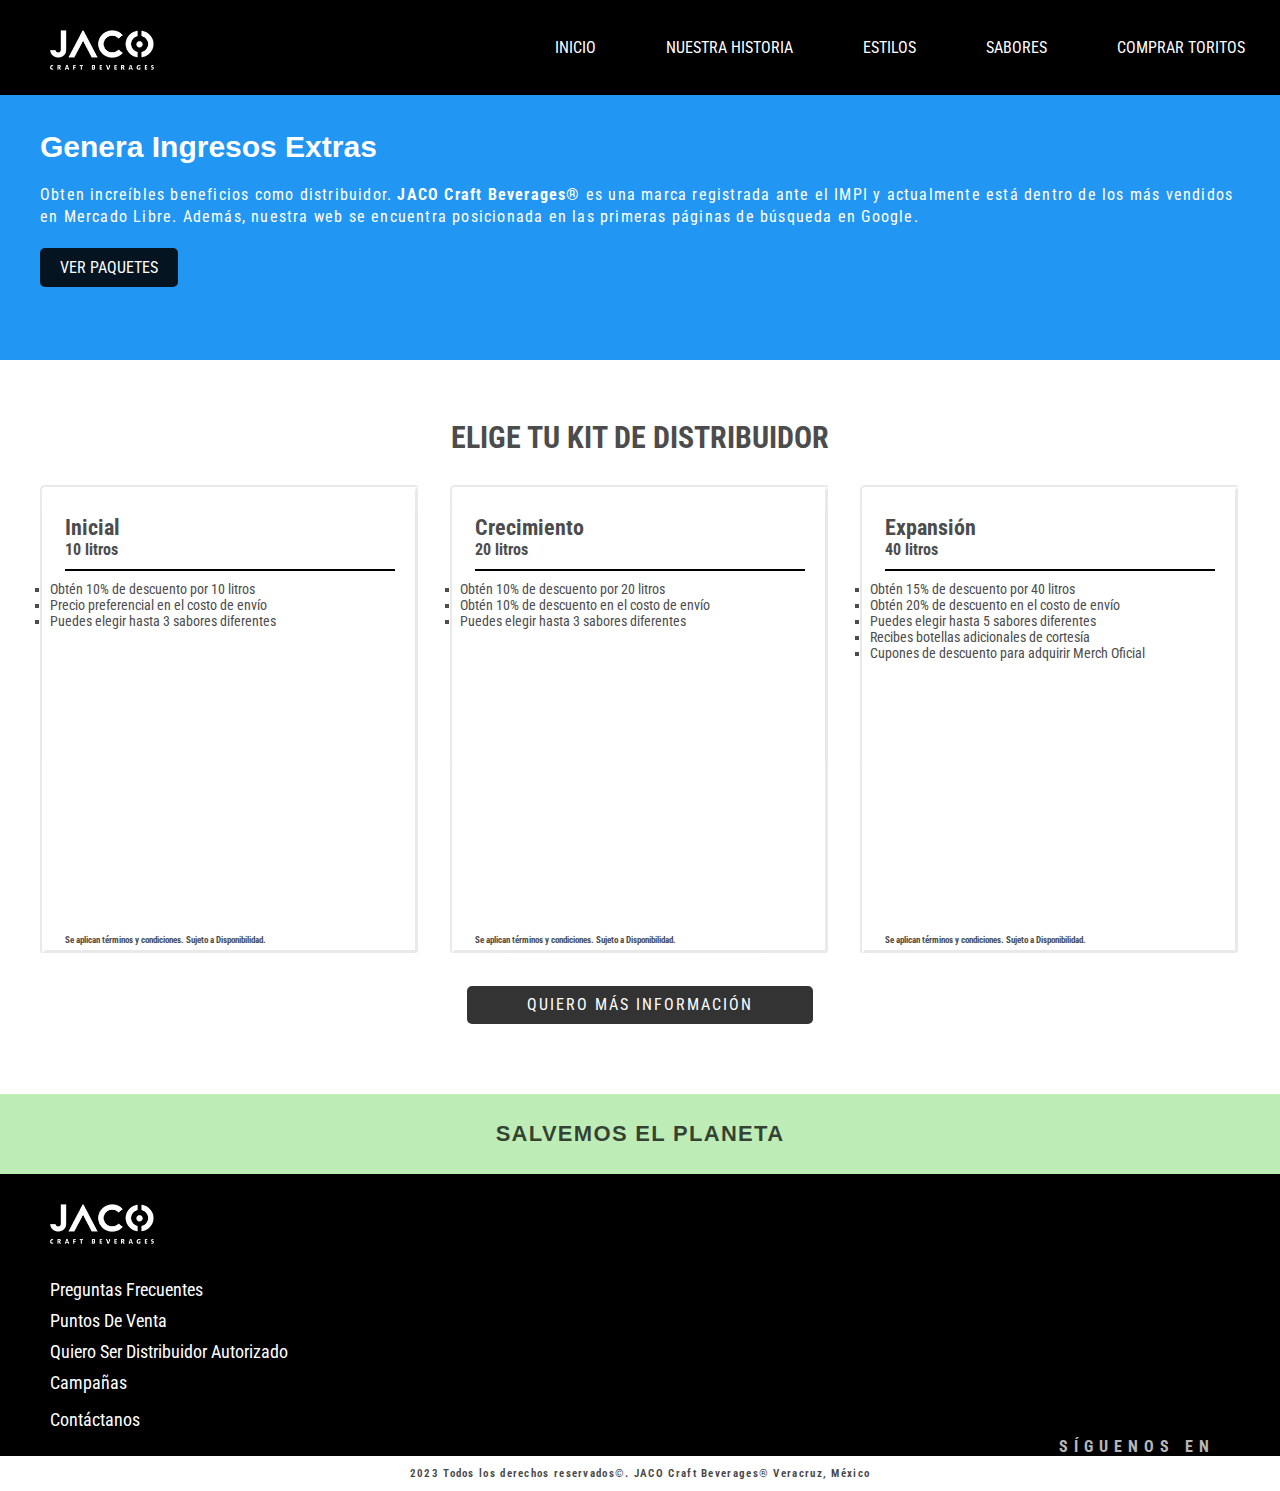
<file: distribuidores.html>
<!DOCTYPE html>
<html lang = "es">
<head>
	<meta charset="UTF-8"/>
	<meta name="viewport" content="width=device-width, initial-scale=1.0">
	<meta name="description" content="¿Buscas toritos veracruzanos? Prueba nuestro delicioso y cremoso torito artesanal de cacahuate &#128151;!OFERTAS en Envíos a todo México!">
	<meta name="author" content="Acruolm">
	<meta name="keywords" content="toritos veracruzanos, torito veracruz, torito veracruzano, toritos, torito">
	<meta name="robots" content="index, all, follow">
	<link rel="canonical" href="https://toritosjaco.com/">
	<link rel="icon" type="image/x-icon" href="img/logos/icono.ico">
	<title>Distribuye | JACO Craft Beverages®</title>
	<link rel="stylesheet" href="https://cdnjs.cloudflare.com/ajax/libs/font-awesome/6.2.1/css/all.min.css" integrity="sha512-MV7K8+y+gLIBoVD59lQIYicR65iaqukzvf/nwasF0nqhPay5w/9lJmVM2hMDcnK1OnMGCdVK+iQrJ7lzPJQd1w==" crossorigin="anonymous" referrerpolicy="no-referrer" />
	<link rel="preconnect" href="https://fonts.gstatic.com">
	<link href="https://fonts.googleapis.com/css?family=Roboto+Condensed:300,300i,400,400i,700i" rel="stylesheet">
	<link href="https://cdn.jsdelivr.net/npm/bootstrap@5.3.0-alpha1/dist/css/bootstrap.min.css" rel="stylesheet" integrity="sha384-GLhlTQ8iRABdZLl6O3oVMWSktQOp6b7In1Zl3/Jr59b6EGGoI1aFkw7cmDA6j6gD" crossorigin="anonymous">
	<link rel="stylesheet" href="css/distribuidores.css">
</head>
	<body>
		<header>
			<nav class="nav">
				<input type="checkbox" id="check"/>
				<label class="open" for="check">
					<i class="fas fa-bars"></i>
				</label>
				<a href="index"><img class="logo" src="img/logos/logo_white.webp" alt="Logo de Toritos JACO"></a>
		  		<ul class="nav__list">
	        		<li class="nav__item"><a class="link" href="index">inicio</a></li>
			        <li class="nav__item"><a class="link" href="historia-toritos-jaco">nuestra historia</a></li>
			        <li class="nav__item"><a class="link" href="estilos-toritos-jaco">estilos</a></li>
			        <li class="nav__item"><a class="link" href="sabores-toritos-jaco">sabores</a></li>
			        <li class="nav__item"><a class="link" href="https://listado.mercadolibre.com.mx/alimentos-bebidas/_CustId_134419298#applied_filter_id%3Dcategory%26applied_filter_name%3DCategor%C3%ADas%26applied_filter_order%3D2%26applied_value_id%3DMLM1403%26applied_value_name%3DAlimentos+y+Bebidas%26applied_value_order%3D1%26applied_value_results%3D20%26is_custom%3Dfalse">comprar toritos</a></li> 
		      	</ul>
   			</nav>
		</header>
			<div class="contenedor-principal">
				<h1>Genera ingresos extras</h1>
				<p>Obten increíbles beneficios como distribuidor. <span>JACO Craft Beverages®</span> es una marca registrada ante el IMPI y actualmente está dentro de los más vendidos en Mercado Libre. Además, nuestra web se encuentra posicionada en las primeras páginas de búsqueda en Google.</p>
				<a href= "#verpaquetes">ver paquetes</a>
		</div>
		<a name="verpaquetes"></a>  	
    <h2 id="title_kit">Elige tu Kit de Distribuidor</h2>
    <div class="contenedor-paquetes">
		<div class="contenedor-paquetes__desc">
			<h2>Inicial</h2>
			<h4>10 litros</h4>
			<hr>
				<ul>
					<li>Obtén 10% de descuento por 10 litros</li>
					<li>Precio preferencial en el costo de envío</li>
					<li>Puedes elegir hasta 3 sabores diferentes</li>
				</ul>
				<h6>Se aplican términos y condiciones. Sujeto a Disponibilidad.</h4>
		</div>
		<div class="contenedor-paquetes__desc">
				<h2>Crecimiento</h2>
				<h4>20 litros</h3>
				<hr>	
					<ul>
					<li>Obtén 10% de descuento por 20 litros</li>
					<li>Obtén 10% de descuento en el costo de envío</li>
					<li>Puedes elegir hasta 3 sabores diferentes</li>
				</ul>
				<h6>Se aplican términos y condiciones. Sujeto a Disponibilidad.</h4>
			</div>
			<div class="contenedor-paquetes__desc">
				<h2>Expansión</h2>
				<h4>40 litros</h4>
				<hr>
					<ul>
					<li>Obtén 15% de descuento por 40 litros</li>
					<li>Obtén 20% de descuento en el costo de envío</li>
					<li>Puedes elegir hasta 5 sabores diferentes</li>
					<li>Recibes botellas adicionales de cortesía</li>
					<li>Cupones de descuento para adquirir Merch Oficial</li>
				</ul>
					<h6>Se aplican términos y condiciones. Sujeto a Disponibilidad.</h4>
			</div>
  </div>
  	<div class="info__link">
				<a href="https://api.whatsapp.com/send?phone=522295225991&text=Hola!%20Me%20interesa%20ser%20Distribuidor JACO">quiero más información</a>
			</div>
		<footer class="footer">
				<h3 class="footer__title">salvemos el planeta <i  class="fas fa-seedling"></i></h3>	
				<img class="logo" src="img/logos/logo_white.webp" alt="logo Toritos JACO">
					<ul class="footer__list">	 
						<li class="footer__listitem"><a class="link" href="pf/preguntas-frecuentes">Preguntas Frecuentes</a></li>
						<li class="footer__listitem"><a class="link" href="pv/puntos-de-venta-jaco">puntos de venta</a></li>
						<li class="footer__listitem"><a class="link" href="distribuidores">quiero ser distribuidor autorizado</a></li>
						<li class="footer__listitem"><a class="link" href="campañas">campañas</a></li>
						<li class="footer__listitem"><a class="link" href="https://api.whatsapp.com/send?phone=522295225991&text=Hola!%20Me%20gustaría%20comprar%20Toritos JACO" aria-label="Contactar vía Whatsapp a Toritos JACO" target="_blank">contáctanos <i class="fab fa-whatsapp"></i></a></li>
					</ul>
				<section class="footer__third">
					<h4 class="footer__socialmedia">síguenos en</h4>
					<ul class="footer__list2">
						<li class="footer__listitem2">
							<a class="link" href="https://instagram.com/toritosjaco/" aria-label="Instagram Oficial Toritos JACO" target="_blank"><i class="fab fa-instagram"></i></a>
						</li>
						<li class="footer__listitem2">
							<a class="link" href="https://facebook.com/jacocraftbeverages" aria-label="Facebook Oficial Toritos JACO" target="_blank"><i class="fab fa-facebook-f"></i></a>
						</li>
						<li class="footer__listitem2"><a class="link" href="https://www.tiktok.com/@toritosjaco" aria-label="TikTok Oficial Toritos JACO" target="_blank"><i class="fab fa-tiktok"></i></a>
						</li>
					</ul>
					<h5 class="foooter__copyright">2023 Todos los derechos reservados©. JACO Craft Beverages® Veracruz, México <i class="fa-solid fa-earth-americas"></i></h5>
				</section>
		</footer>
	</body>
</html>
</file>
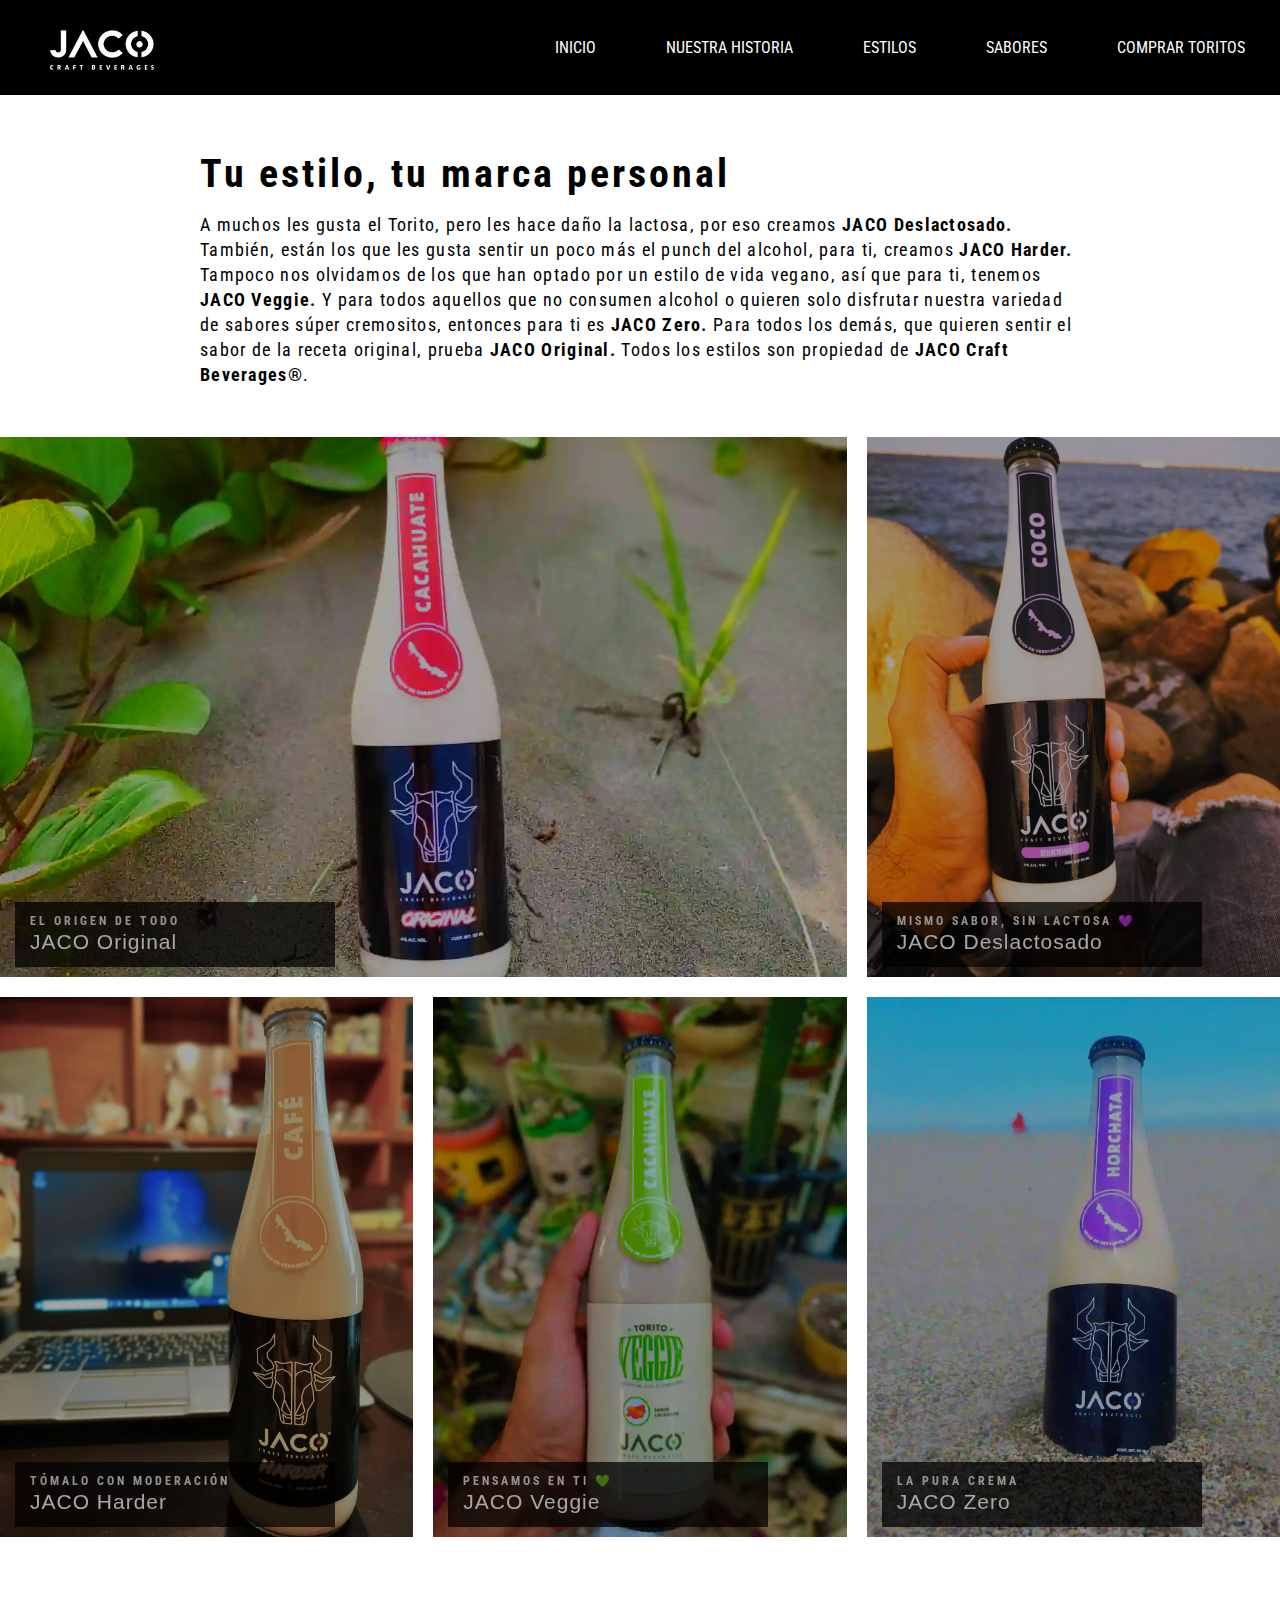
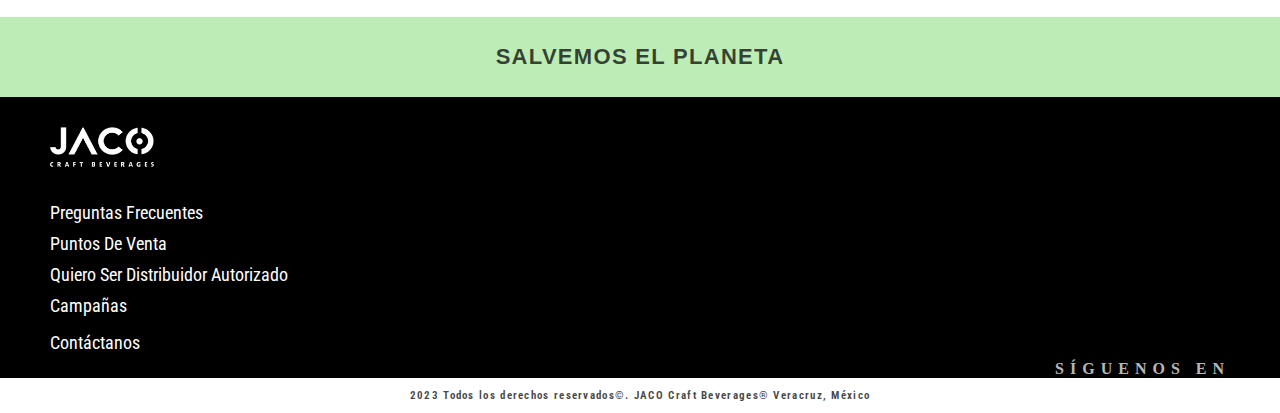
<file: estilos-toritos-jaco.html>
<!DOCTYPE html>
<html lang = "es">
<head>
	<meta charset="UTF-8"/>
	<meta name="viewport" content="width=device-width, initial-scale=1.0">
	<meta name="description" content="¿Buscas toritos veracruzanos? Prueba nuestro delicioso y cremoso torito artesanal de cacahuate &#128151;!OFERTAS en Envíos a todo México!">
	<meta name="author" content="Acruolm">
	<meta name="keywords" content="toritos veracruzanos, torito veracruz, torito veracruzano, toritos, torito">
	<meta name="robots" content="index, all, follow">
	<link rel="canonical" href="https://toritosjaco.com/">
	<link rel="icon" type="image/x-icon" href="img/logos/icono.ico">
	<title>Estilos | JACO Craft Beverages®</title>
	<link rel="stylesheet" href="https://cdnjs.cloudflare.com/ajax/libs/font-awesome/6.2.1/css/all.min.css" integrity="sha512-MV7K8+y+gLIBoVD59lQIYicR65iaqukzvf/nwasF0nqhPay5w/9lJmVM2hMDcnK1OnMGCdVK+iQrJ7lzPJQd1w==" crossorigin="anonymous" referrerpolicy="no-referrer" />
	<link rel="preconnect" href="https://fonts.gstatic.com">
	<link href="https://fonts.googleapis.com/css2?family=Anton&display=swap" rel="stylesheet">
	<link href="https://fonts.googleapis.com/css?family=Roboto+Condensed:300,300i,400,400i,700i" rel="stylesheet">
	<link href="https://cdn.jsdelivr.net/npm/bootstrap@5.3.0-alpha1/dist/css/bootstrap.min.css" rel="stylesheet" integrity="sha384-GLhlTQ8iRABdZLl6O3oVMWSktQOp6b7In1Zl3/Jr59b6EGGoI1aFkw7cmDA6j6gD" crossorigin="anonymous">
	<link rel="stylesheet" href="css/estilos.css">
</head>
	<body>
		<header>
			<nav class="nav">
				<input type="checkbox" id="check"/>
				<label class="open" for="check">
					<i class="fas fa-bars"></i>
				</label>
				<a href="index"><img class="logo" src="img/logos/logo_white.webp" alt="Logo de Toritos JACO"></a>
		  		<ul class="nav__list">
	        		<li class="nav__item"><a class="link" href="index">inicio</a></li>
			        <li class="nav__item"><a class="link" href="historia-toritos-jaco">nuestra historia</a></li>
			        <li class="nav__item"><a class="link" href="">estilos</a></li>
			        <li class="nav__item"><a class="link" href="sabores-toritos-jaco">sabores</a></li>
			        <li class="nav__item"><a class="link" href="https://listado.mercadolibre.com.mx/alimentos-bebidas/_CustId_134419298#applied_filter_id%3Dcategory%26applied_filter_name%3DCategor%C3%ADas%26applied_filter_order%3D2%26applied_value_id%3DMLM1403%26applied_value_name%3DAlimentos+y+Bebidas%26applied_value_order%3D1%26applied_value_results%3D20%26is_custom%3Dfalse">comprar toritos</a></li> 
		      	</ul>
   			</nav>
		</header>
		<section class="container">	
			<section class="container__article">
				<h1 class="container__headline" >Tu estilo, tu marca personal</h1>
				<p class="container__info">A muchos les gusta el Torito, pero les hace daño la lactosa, por eso creamos <span class="container__span">JACO Deslactosado. </span>También, están los que les gusta sentir un poco más el punch del alcohol, para ti, creamos <span class="container__span">JACO Harder.</span> Tampoco nos olvidamos de los que han optado por un estilo de vida vegano, así que para ti, tenemos <span class="container__span">JACO Veggie. </span>Y para todos aquellos que no consumen alcohol o quieren solo disfrutar nuestra variedad de sabores súper cremositos, entonces para ti es <span class="container__span">JACO Zero. </span>Para todos los demás, que quieren sentir el sabor de la receta original, prueba <span class="container__span">JACO Original. </span>Todos los estilos son propiedad de <span class="container__span">JACO Craft Beverages®</span>.</p>
			</section>
			<section class="container__photos">
				<section class="container__item">
					<!--<a class="container__link" href="sabores-toritos-jaco.html">-->
						<img class="container__image" src="img/pics/nature.webp" alt="Torito Original">
						<section class="container__card">
						<h2 class="container__title">El origen de todo</h2>
							<p class="container__paragraph">JACO Original</p>
							<p class="container__paragraph container__paragraph--small">Elaborado con leche de vaca y un toque de alcohol. Prueba la receta original de JACO.</p>
						</section>
					</a>
				</section>
				<section class="container__item">
					<!--<a class="container__link" href="sabores-toritos-jaco">-->
						<img class="container__image" src="img/pics/deslactosado.webp" alt="Torito Deslactosado">
						<section class="container__card">
						<h2 class="container__title">Mismo sabor, sin lactosa 💜</h2>
							<p class="container__paragraph">JACO Deslactosado</p>
							<p class="container__paragraph container__paragraph--small container__paragraph--purple">Hecho con leche deslactosada. Si eres intolerante a la lactosa, es el ideal para ti.</p>
						</section>
					</a>
				</section>
				<section class="container__item">
					<!--<a class="container__link" href="sabores-toritos-jaco">-->
						<img class="container__image" src="img/pics/harder.webp" alt="Torito más alcohol">
						<section class="container__card">
							<h2 class="container__title">Tómalo Con Moderación</h2>
							<p class="container__paragraph">JACO Harder</p>
							<p class="container__paragraph container__paragraph--small container__paragraph--golden">Misma receta de JACO original, para los que quieren más punch de alcohol.</p>
						</section>
					</a>
				</section>
				<section class="container__item">
					<!--<a class="container__link" href="sabores-toritos-jaco.html">-->
						<img class="container__image" src="img/pics/veggie.webp" alt="Torito Vegano">
						<section class="container__card">
						<h2 class="container__title">Pensamos en ti 💚</h2>
							<p class="container__paragraph">JACO Veggie</p>
							<p class="container__paragraph container__paragraph--small container__paragraph--green">Hecho con leche de almendras. Ya sea por salud o un estilo de vida, debes probarlo.</p>
						</section>
					</a>
				</section>
				<section class="container__item">
					<!--<a class="container__link" href="sabores-toritos-jaco">-->
						<img class="container__image" src="img/pics/zero.webp" alt="Torito sin alcohol">
						<section class="container__card">
						<h2 class="container__title">La pura crema</h2>
							<p class="container__paragraph">JACO Zero</p>
							<p class="container__paragraph container__paragraph--small container__paragraph--blue">Receta original de JACO, libre de alcohol. Disponible solo para consumo inmediato.</p>
						</section>
					</a>
				</section>
			</section>
		</section>
		<footer class="footer">
				<h3 class="footer__title">salvemos el planeta <i  class="fas fa-seedling"></i></h3>	
				<img class="logo" src="img/logos/logo_white.webp" alt="logo Toritos JACO">
					<ul class="footer__list">	 
						<li class="footer__listitem"><a class="link" href="pf/preguntas-frecuentes">Preguntas Frecuentes</a></li>
						<li class="footer__listitem"><a class="link" href="pv/puntos-de-venta-jaco">puntos de venta</a></li>
						<li class="footer__listitem"><a class="link" href="distribuidores">quiero ser distribuidor autorizado</a></li>
						<li class="footer__listitem"><a class="link" href="campañas">campañas</a></li>
						<li class="footer__listitem"><a class="link" href="https://api.whatsapp.com/send?phone=522295225991&text=Hola!%20Me%20gustaría%20comprar%20Toritos JACO" aria-label="Contactar vía Whatsapp a Toritos JACO" target="_blank">contáctanos <i class="fab fa-whatsapp"></i></a></li>
					</ul>
				<section class="footer__third">
					<h4 class="footer__socialmedia">síguenos en</h4>
					<ul class="footer__list2">
						<li class="footer__listitem2">
							<a class="link" href="https://instagram.com/toritosjaco/" aria-label="Instagram Oficial Toritos JACO" target="_blank"><i class="fab fa-instagram"></i></a>
						</li>
						<li class="footer__listitem2">
							<a class="link" href="https://facebook.com/jacocraftbeverages" aria-label="Facebook Oficial Toritos JACO" target="_blank"><i class="fab fa-facebook-f"></i></a>
						</li>
						<li class="footer__listitem2"><a class="link" href="https://www.tiktok.com/@toritosjaco" aria-label="TikTok Oficial Toritos JACO" target="_blank"><i class="fab fa-tiktok"></i></a>
						</li>
					</ul>
					<h5 class="foooter__copyright">2023 Todos los derechos reservados©. JACO Craft Beverages® Veracruz, México <i class="fa-solid fa-earth-americas"></i></h5>
				</section>
		</footer>
	</body>
</html>
</file>
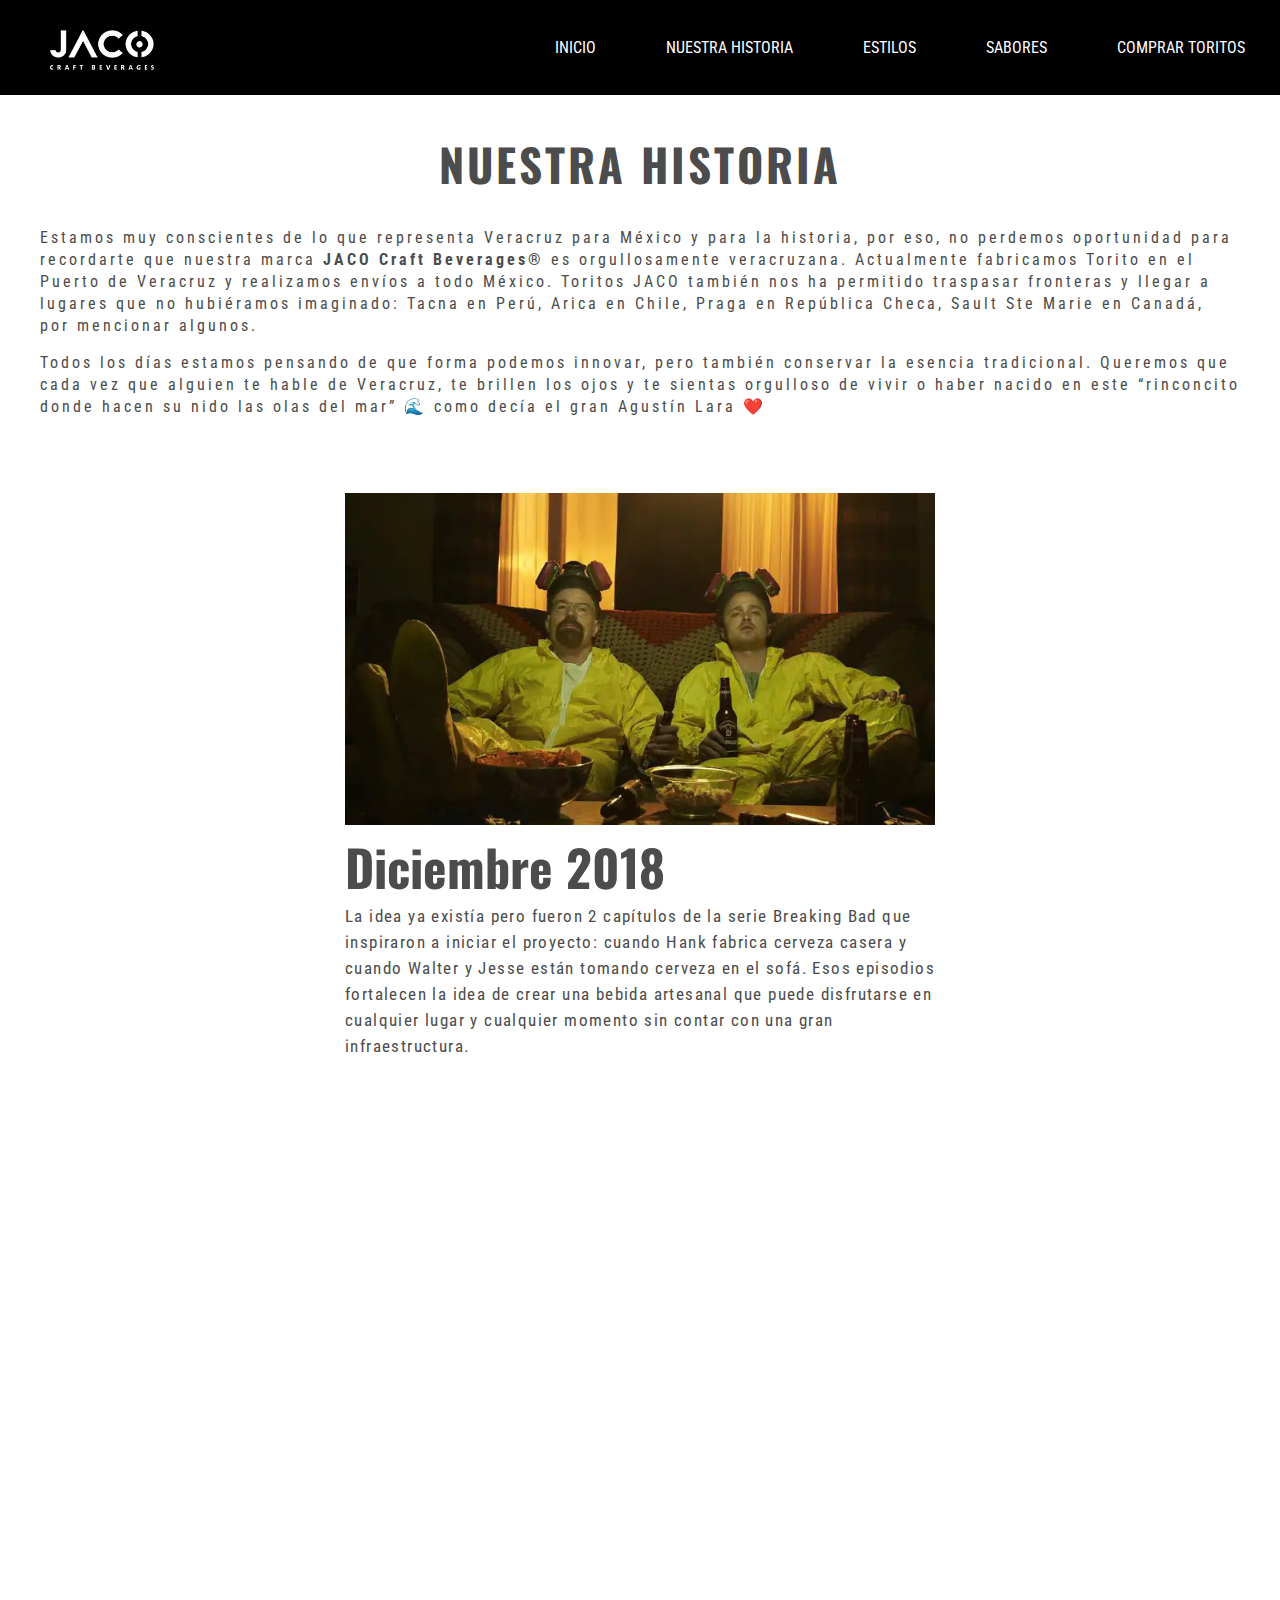
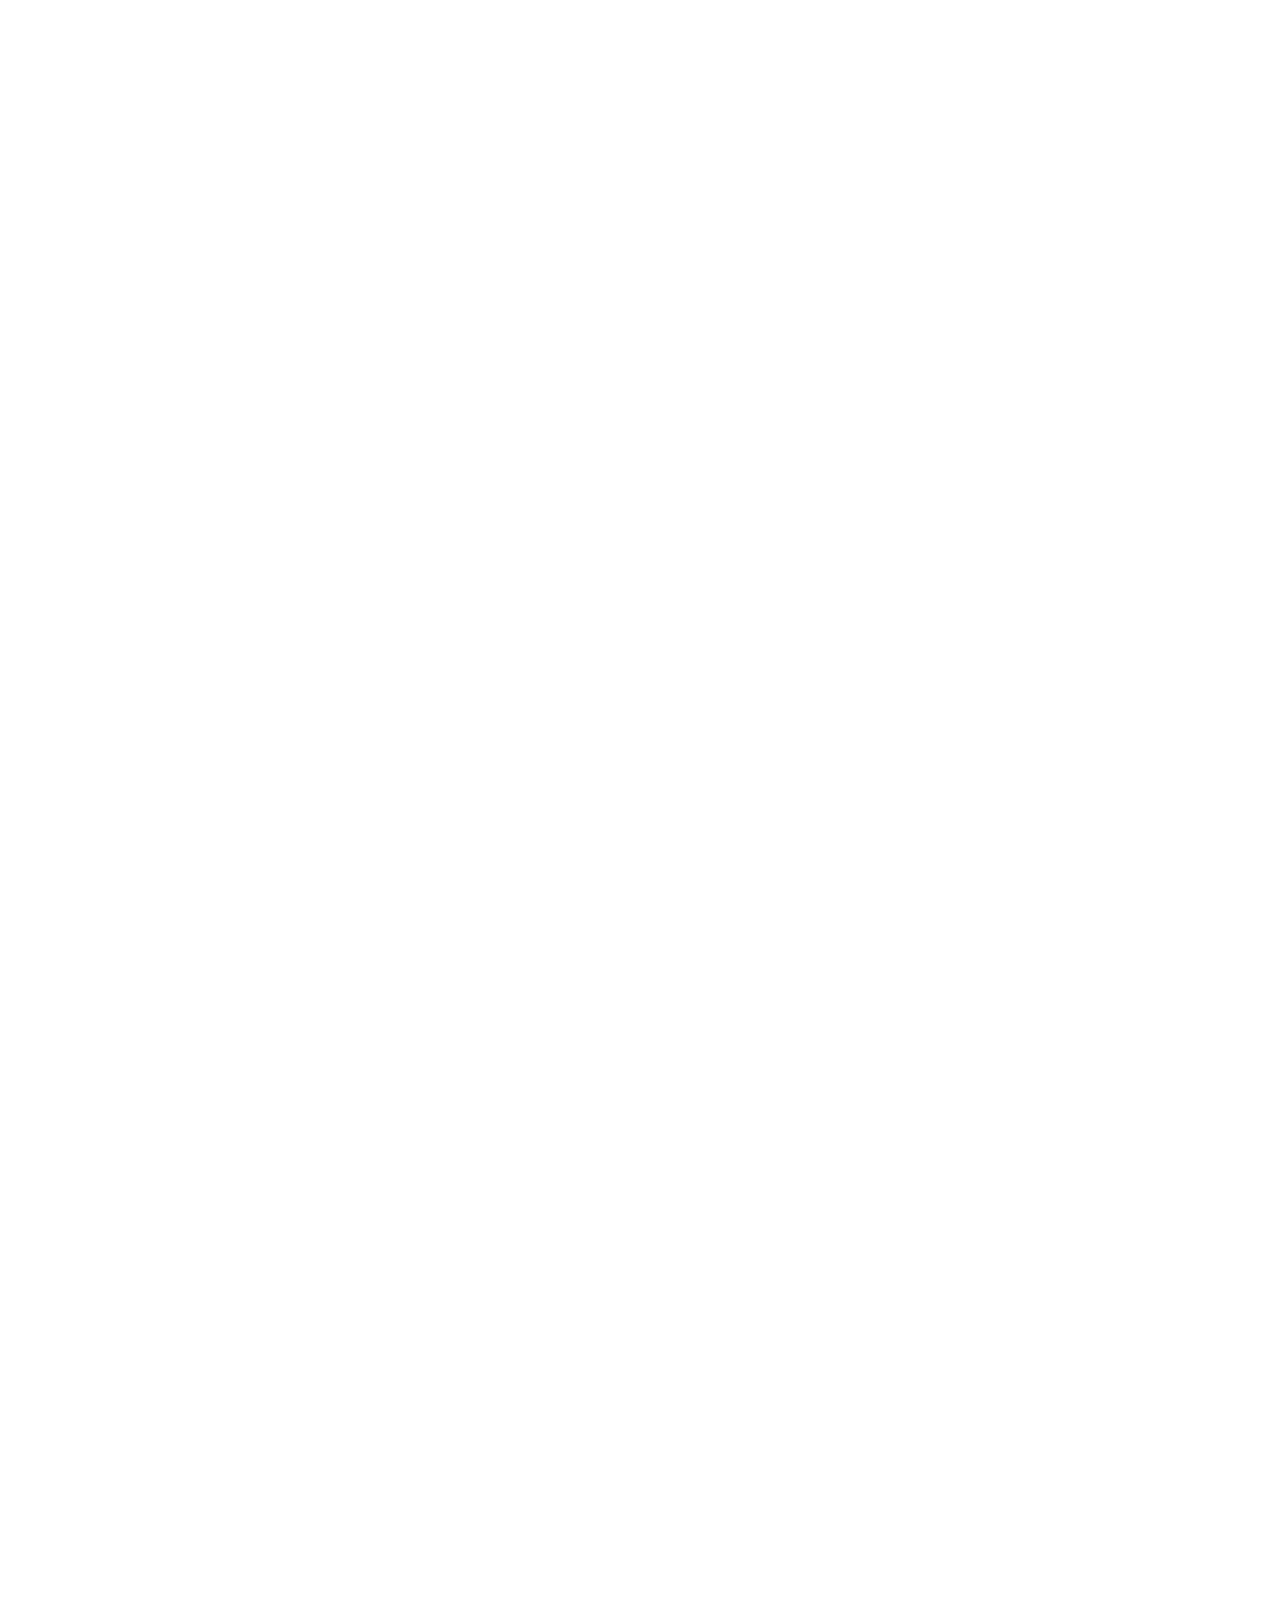
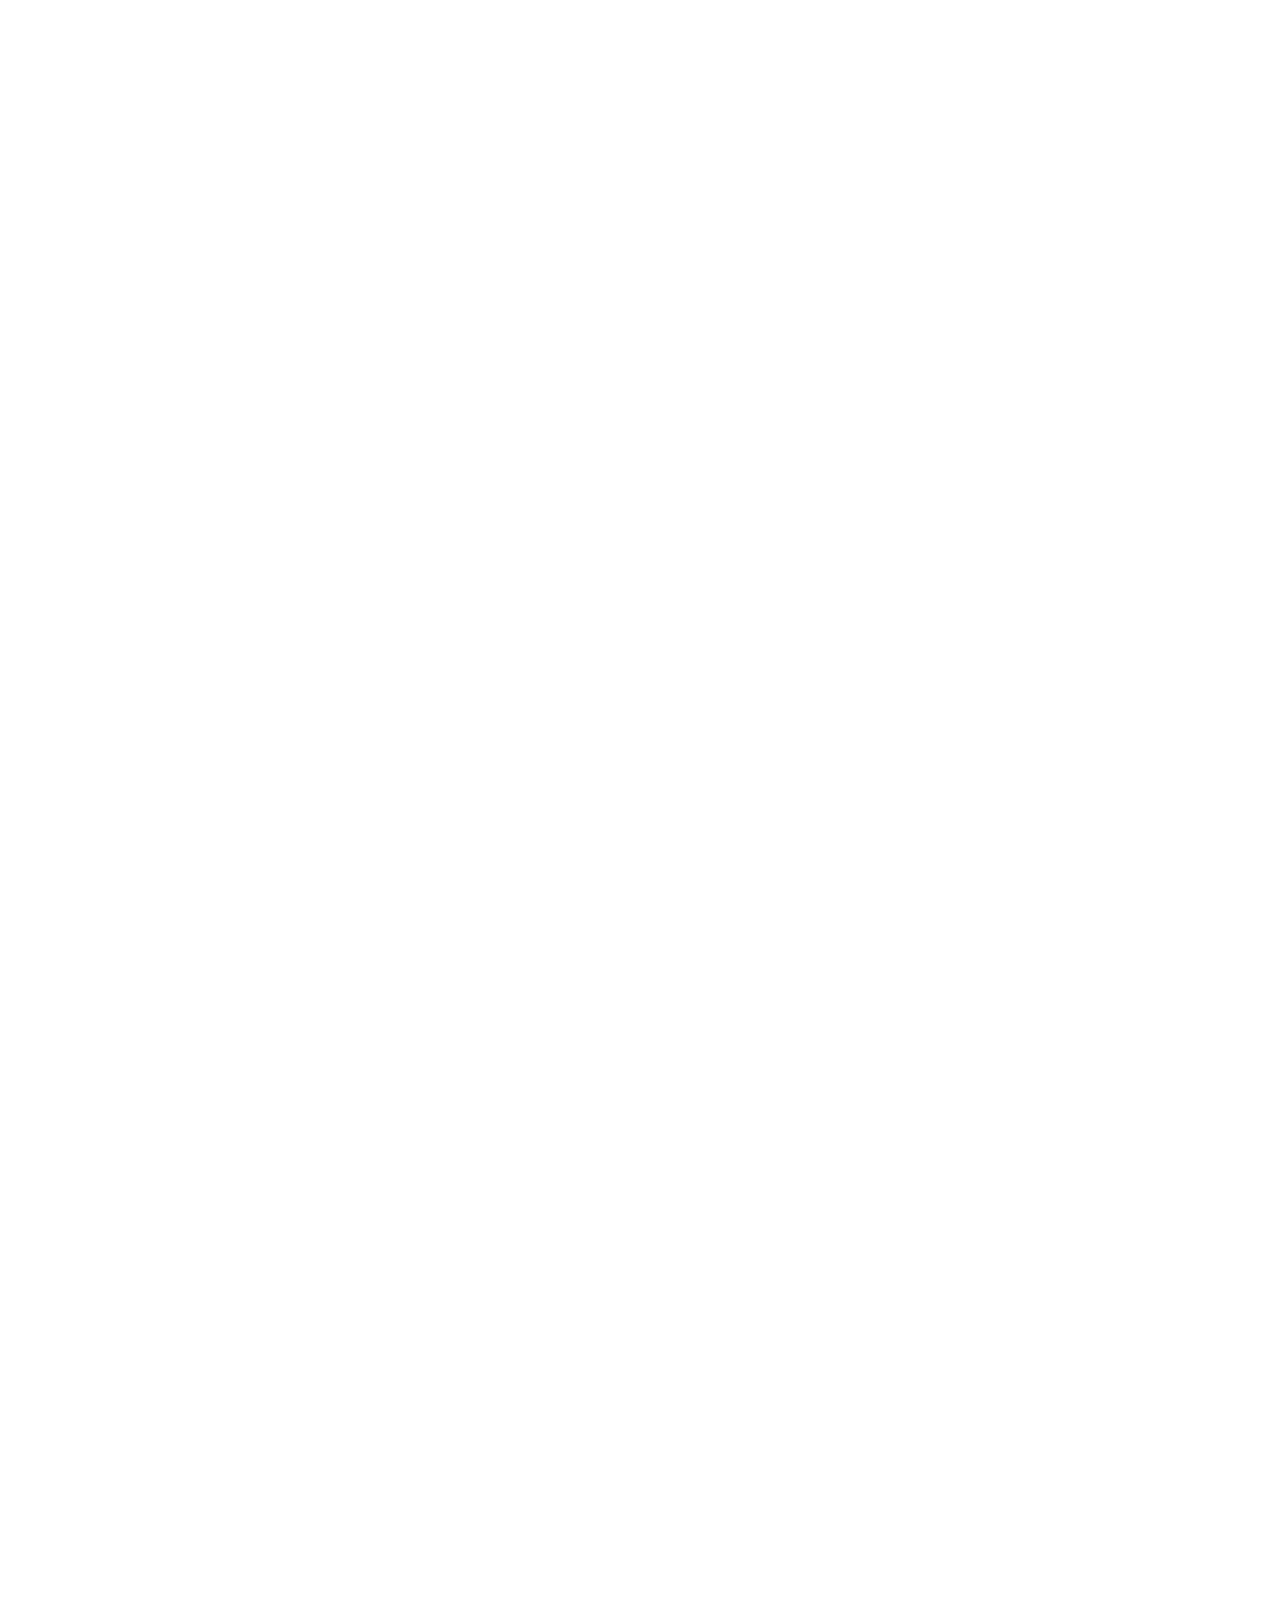
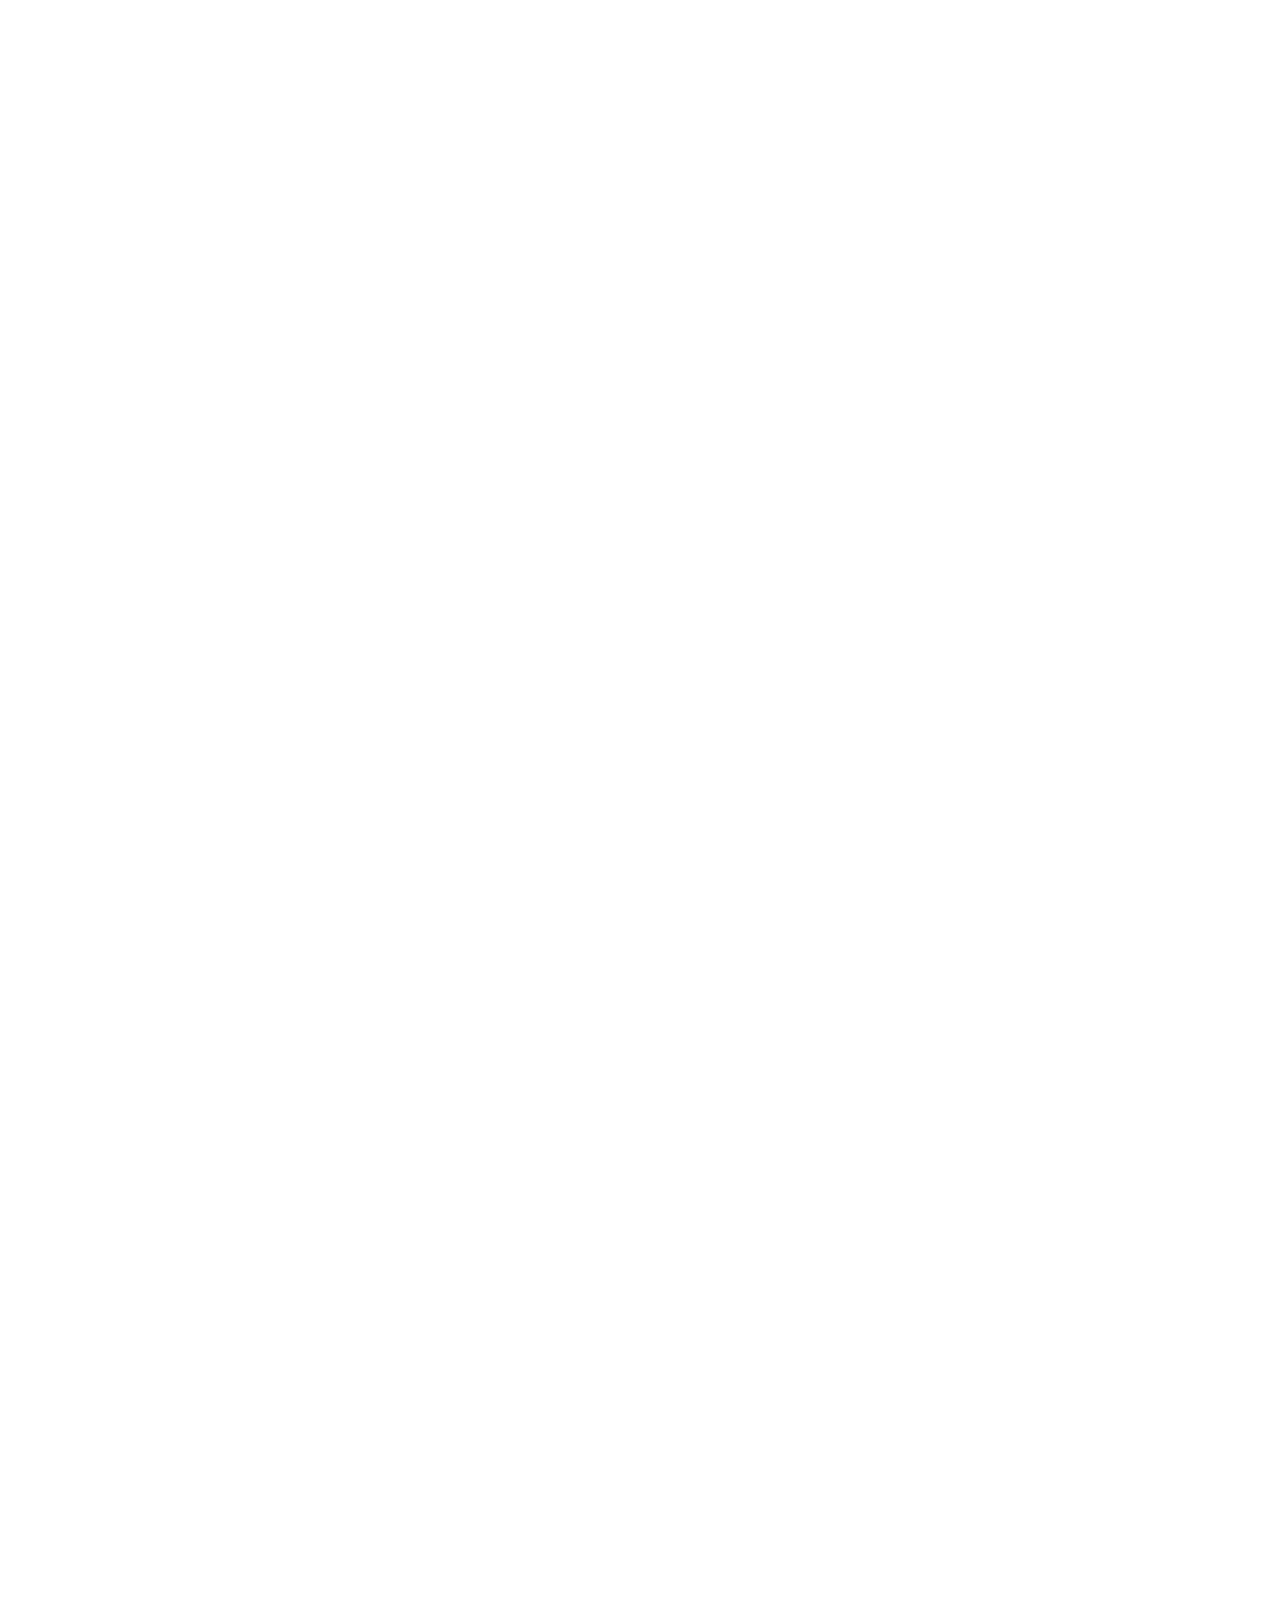
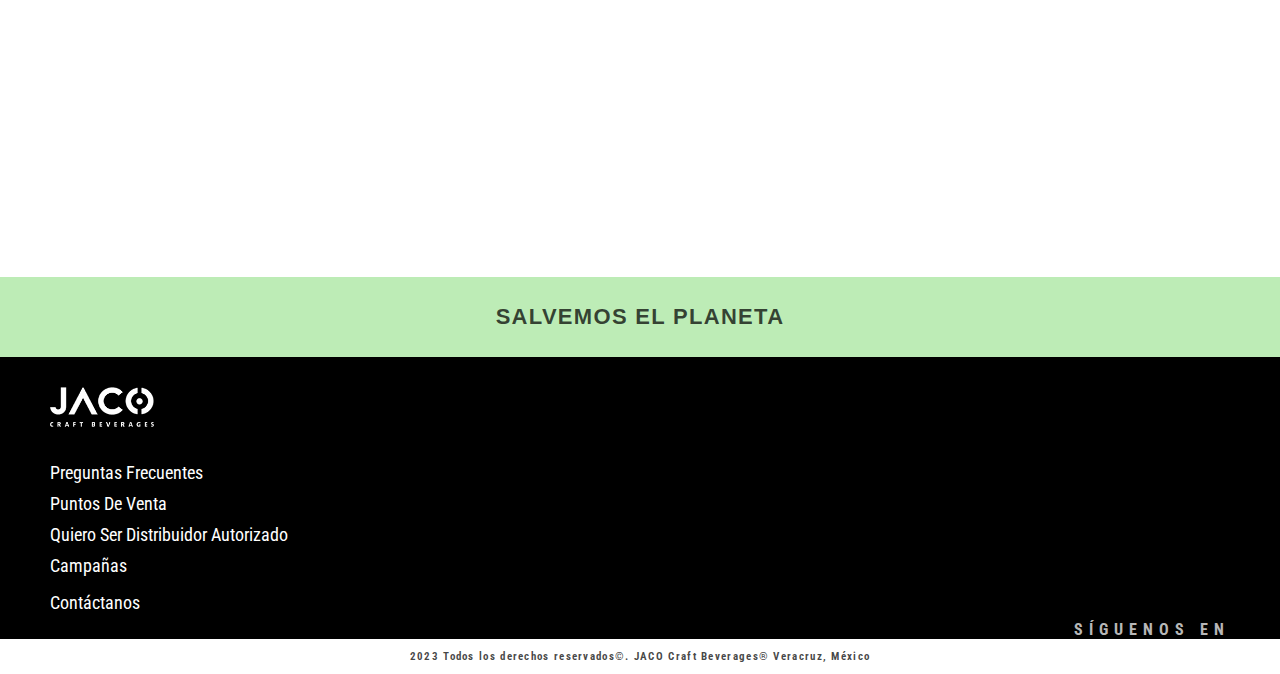
<file: historia-toritos-jaco.html>
<!DOCTYPE html>
<html lang = "es">
<head>
    <meta charset="UTF-8"/>
    <meta name="viewport" content="width=device-width, initial-scale=1.0">
    <meta name="description" content="Conoce la historia de Toritos JACO">
    <meta name="author" content="Acruolm">
    <meta name="keywords" content="toritos veracruzanos, torito veracruz, torito, toritos, historia del torito">
    <meta name="robots" content="index, all, follow">
    <link rel="canonical" href="https://toritosjaco.com/historia-toritos-jaco">
    <link rel="icon" type="image/x-icon" href="img/logos/icono.ico">
    <title>Historia | JACO Craft Beverages®</title>
    <link rel="stylesheet" href="https://cdnjs.cloudflare.com/ajax/libs/font-awesome/6.2.1/css/all.min.css" integrity="sha512-MV7K8+y+gLIBoVD59lQIYicR65iaqukzvf/nwasF0nqhPay5w/9lJmVM2hMDcnK1OnMGCdVK+iQrJ7lzPJQd1w==" crossorigin="anonymous" referrerpolicy="no-referrer"/>
    <link href="https://fonts.googleapis.com/css?family=Oswald&display=swap" rel="stylesheet">
    <link href="https://fonts.googleapis.com/css?family=Roboto+Condensed:300,300i,400,400i,700i" rel="stylesheet">    
    <link rel="stylesheet" type="text/css" href="css\history.css">
</head>
<body>
  <header>
      <nav class="nav">
        <input type="checkbox" id="check"/>
        <label class="open" for="check">
          <i class="fas fa-bars"></i>
        </label>
        <a href="index">
        <img class="logo" src="img/logos/logo_white.webp" alt="Logo de Toritos JACO">
          <ul class="nav__list">
              <li class="nav__item"><a class="link" href="index">inicio</a></li>
              <li class="nav__item"><a class="link" href="historia-toritos-jaco">nuestra historia</a></li>
              <li class="nav__item"><a class="link" href="estilos-toritos-jaco">estilos</a></li>
              <li class="nav__item"><a class="link" href="sabores-toritos-jaco">sabores</a></li>
              <li class="nav__item"><a class="link" href="https://listado.mercadolibre.com.mx/alimentos-bebidas/_CustId_134419298#applied_filter_id%3Dcategory%26applied_filter_name%3DCategor%C3%ADas%26applied_filter_order%3D2%26applied_value_id%3DMLM1403%26applied_value_name%3DAlimentos+y+Bebidas%26applied_value_order%3D1%26applied_value_results%3D20%26is_custom%3Dfalse">comprar toritos</a></li> 
            </ul>
        </nav>
    </header>    
    <div class="timeline-container" id="timeline-1">
    <div class="timeline-header">
      <h2 class="timeline-header__title">nuestra historia</h2>
      <h3 class="timeline-header__subtitle">Estamos muy conscientes de lo que representa Veracruz para México y para la historia, por eso, no perdemos oportunidad para recordarte que nuestra marca <span class="timeline-header__span">JACO Craft Beverages®</span> es orgullosamente veracruzana. Actualmente fabricamos Torito en el Puerto de Veracruz y realizamos envíos a todo México. Toritos JACO también nos ha permitido traspasar fronteras y llegar a lugares que no hubiéramos imaginado: Tacna en Perú, Arica en Chile, Praga en República Checa, Sault Ste Marie en Canadá, por mencionar algunos.</h3>
      <h3 class="timeline-header__subtitle"> Todos los días estamos pensando de que forma podemos innovar, pero también conservar la esencia tradicional. Queremos que cada vez que alguien te hable de Veracruz, te brillen los ojos y te sientas orgulloso de vivir o haber nacido en este “rinconcito donde hacen su nido las olas del mar” 🌊 como decía el gran Agustín Lara ❤️</h3>
    </div>
    <div class="timeline">
      <div class="timeline-item" data-text="MOMENTOS QUE HICIERON NUESTRA HISTORIA">
        <div class="timeline__content">
          <img class="timeline__img" src="img/history/bb.webp"/>
          <h2 class="timeline__content-title">Diciembre 2018</h2>
          <p class="timeline__content-desc">La idea ya existía pero fueron 2 capítulos de la serie Breaking Bad que inspiraron a iniciar el proyecto: cuando Hank fabrica cerveza casera y cuando Walter y Jesse están tomando cerveza en el sofá. Esos episodios fortalecen la idea de crear una bebida artesanal que puede disfrutarse en cualquier lugar y cualquier momento sin contar con una gran infraestructura.</p>
        </div>
      </div>
      <div class="timeline-item" data-text="MOMENTOS QUE HICIERON NUESTRA HISTORIA">
        <div class="timeline__content">
          <img class="timeline__img" src="img/history/mangos.webp" alt="Mango Manila Natural"/>
          <h2 class="timeline__content-title">Febrero 2019</h2>
          <p class="timeline__content-desc">Ya estaba decidido, teníamos que crear una nueva receta de Toritos. La primera tarea fue hacer un listado de diversos sabores en los que creíamos y pensábamos serían del gusto de la gente. Mango, fue la primera fruta con el que creamos el primer sabor de lo que hoy es Toritos JACO.</p>
        </div>
      </div>
      <div class="timeline-item" data-text="MOMENTOS QUE HICIERON NUESTRA HISTORIA">
        <div class="timeline__content">
          <img class="timeline__img" src="img/history/palmeras_veracruz.webp" alt="Boulevard de Veracruz, zona de Palmeras"/>
          <h2 class="timeline__content-title">Abril 2019</h2>
          <p class="timeline__content-desc">Veracruz es un estado con una rica historia y cuenta con muchísimos sitios turísticos. Por eso, en JACO adoptamos una filosofía de indentidad veracruzana y aprovechamos todos los espacios que tenemos para promover nuestra marca y contarte de lo maravilloso que es Veracruz.</p>
        </div>
      </div>
         <div class="timeline-item" data-text="MOMENTOS QUE HICIERON NUESTRA HISTORIA">
        <div class="timeline__content">
          <img class="timeline__img" src="img/history/jaco_imagotipo.webp" alt="Imagotipo de Toritos JACO"/>
          <h2 class="timeline__content-title">Julio 2019</h2>
          <p class="timeline__content-desc">Se diseña el imagotipo que hoy conocemos para el logo de Toritos JACO. El toro con trazos geométricos dio pauta a crear una tipografía exclusiva con un estilo sobrio y elegante que hoy puedes observar en el nombre de la marca.</p>
        </div>
      </div>
       <div class="timeline-item" data-text="MOMENTOS QUE HICIERON NUESTRA HISTORIA">
        <div class="timeline__content">
          <img class="timeline__img" src="img/history/jaco_primeraversion.webp" alt="Botellas de Litro de la primera versión de Toritos JACO" />
          <h2 class="timeline__content-title">Septiembre 2019</h2>
          <p class="timeline__content-desc">Surge la primera versión de Toritos JACO en presentación de 1 litro. Hasta este momento aún no se comercializaba la bebida pero si se habían hecho algunas degustaciones principalmente entre familia y amigos cercanos.</p>
        </div>
      </div>
      <div class="timeline-item" data-text="MOMENTOS QUE HICIERON NUESTRA HISTORIA">
        <div class="timeline__content">
          <img class="timeline__img" src="img/history/coco_arica_chile.webp" alt="Toritos JACO en Arica Chile" />
          <h2 class="timeline__content-title">Diciembre 2019</h2>
          <p class="timeline__content-desc">Se fabricaron las primeras botellas para comercializar Toritos JACO. Gracias a la pronta respuesta del público, también se realizaron las primeras exportaciones de Toritos JACO a Perú y Chile.</p>
        </div>
      </div>
      <div class="timeline-item" data-text="MOMENTOS QUE HICIERON NUESTRA HISTORIA">
        <div class="timeline__content">
          <img class="timeline__img" src="img/history/marca_registrada.webp" alt="JACO Craft Beverages es Marca Registrada"/>
          <h2 class="timeline__content-title">Febrero 2020</h2>
          <p class="timeline__content-desc">Se registra la marca como <span class="timeline-header__span">JACO Craft Beverages®</span> con 2 objetivos primordiales: 1.- En algún momento, ofrecer diferentes estilos de Torito (como deslactosado o veggie, además del torito tradicional) 2.-Seguir exportando Toritos JACO a más países.</p>
        </div>
      </div>
      <div class="timeline-item" data-text="MOMENTOS QUE HICIERON NUESTRA HISTORIA">
        <div class="timeline__content">
          <img class="timeline__img" src="img/history/torito_cacahuate_sodera.webp" alt="Toritos JACO de Cacahuate en envase de vidrio estilo sodera" />
          <h2 class="timeline__content-title">Marzo 2020</h2>
          <p class="timeline__content-desc">Nace la "sodera", se le conoce así por el estilo retro que nos remonta a los envases de los refrescos (sodas) de los años 60's. Esta versión es muy práctica por su tamaño de 355 ml.
          </p>
        </div>
      </div>
      <div class="timeline-item" data-text="MOMENTOS QUE HICIERON NUESTRA HISTORIA">
        <div class="timeline__content">
          <img class="timeline__img" src="img/history/torito_horchata.webp" alt="Torito JACO de Horchata en envase de vidrio estilo sodera" />
          <h2 class="timeline__content-title">Julio 2020</h2>
          <p class="timeline__content-desc">A finales de marzo 2020, nos enfrentamos ante un tema de índole mundial: la pandemia ocasionada por el COVID-19. Aunque no era sencillo, vimos un reto y decidimos arrancar el 1 de Julio operaciones en la ciudad de Xalapa, creando las líneas "De la Casa" y "Gourmet". Uno de los sabores originales de JACO correspondiente a la línea "De la Casa" es el de Horchata de Arroz, ya que contiene toda la esencia de una bebida tradicional veracruzana.</p>
        </div>
      </div>
    </div>
  </div>
  <footer class="footer">
        <h3 class="footer__title">salvemos el planeta <i  class="fas fa-seedling"></i></h3> 
        <img class="logo" src="img/logos/logo_white.webp" alt="logo Toritos JACO">
          <ul class="footer__list">  
            <li class="footer__listitem"><a class="link" href="pf/preguntas-frecuentes">Preguntas Frecuentes</a></li>
            <li class="footer__listitem"><a class="link" href="pv/puntos-de-venta-jaco">puntos de venta</a></li>
            <li class="footer__listitem"><a class="link" href="distribuidores">quiero ser distribuidor autorizado</a></li>
            <li class="footer__listitem"><a class="link" href="campañas">campañas</a></li>
            <li class="footer__listitem"><a class="link" href="https://api.whatsapp.com/send?phone=522295225991&text=Hola!%20Me%20gustaría%20comprar%20Toritos JACO" aria-label="Contactar vía Whatsapp a Toritos JACO" target="_blank">contáctanos <i class="fab fa-whatsapp"></i></a></li>
          </ul>
        <section class="footer__third">
          <h4 class="footer__socialmedia">síguenos en</h4>
          <ul class="footer__list2">
            <li class="footer__listitem2">
              <a class="link" href="https://instagram.com/toritosjaco/" aria-label="Instagram Oficial Toritos JACO" target="_blank"><i class="fab fa-instagram"></i></a>
            </li>
            <li class="footer__listitem2">
              <a class="link" href="https://facebook.com/jacocraftbeverages" aria-label="Facebook Oficial Toritos JACO" target="_blank"><i class="fab fa-facebook-f"></i></a>
            </li>
            <li class="footer__listitem2"><a class="link" href="https://www.tiktok.com/@toritosjaco" aria-label="TikTok Oficial Toritos JACO" target="_blank"><i class="fab fa-tiktok"></i></a>
            </li>
          </ul>
          <h5 class="foooter__copyright">2023 Todos los derechos reservados©. JACO Craft Beverages® Veracruz, México <i class="fa-solid fa-earth-americas"></i></h5>
        </section>
    </footer>
    <script src="js/observer.js"></script>
  </body>
</html>
</file>
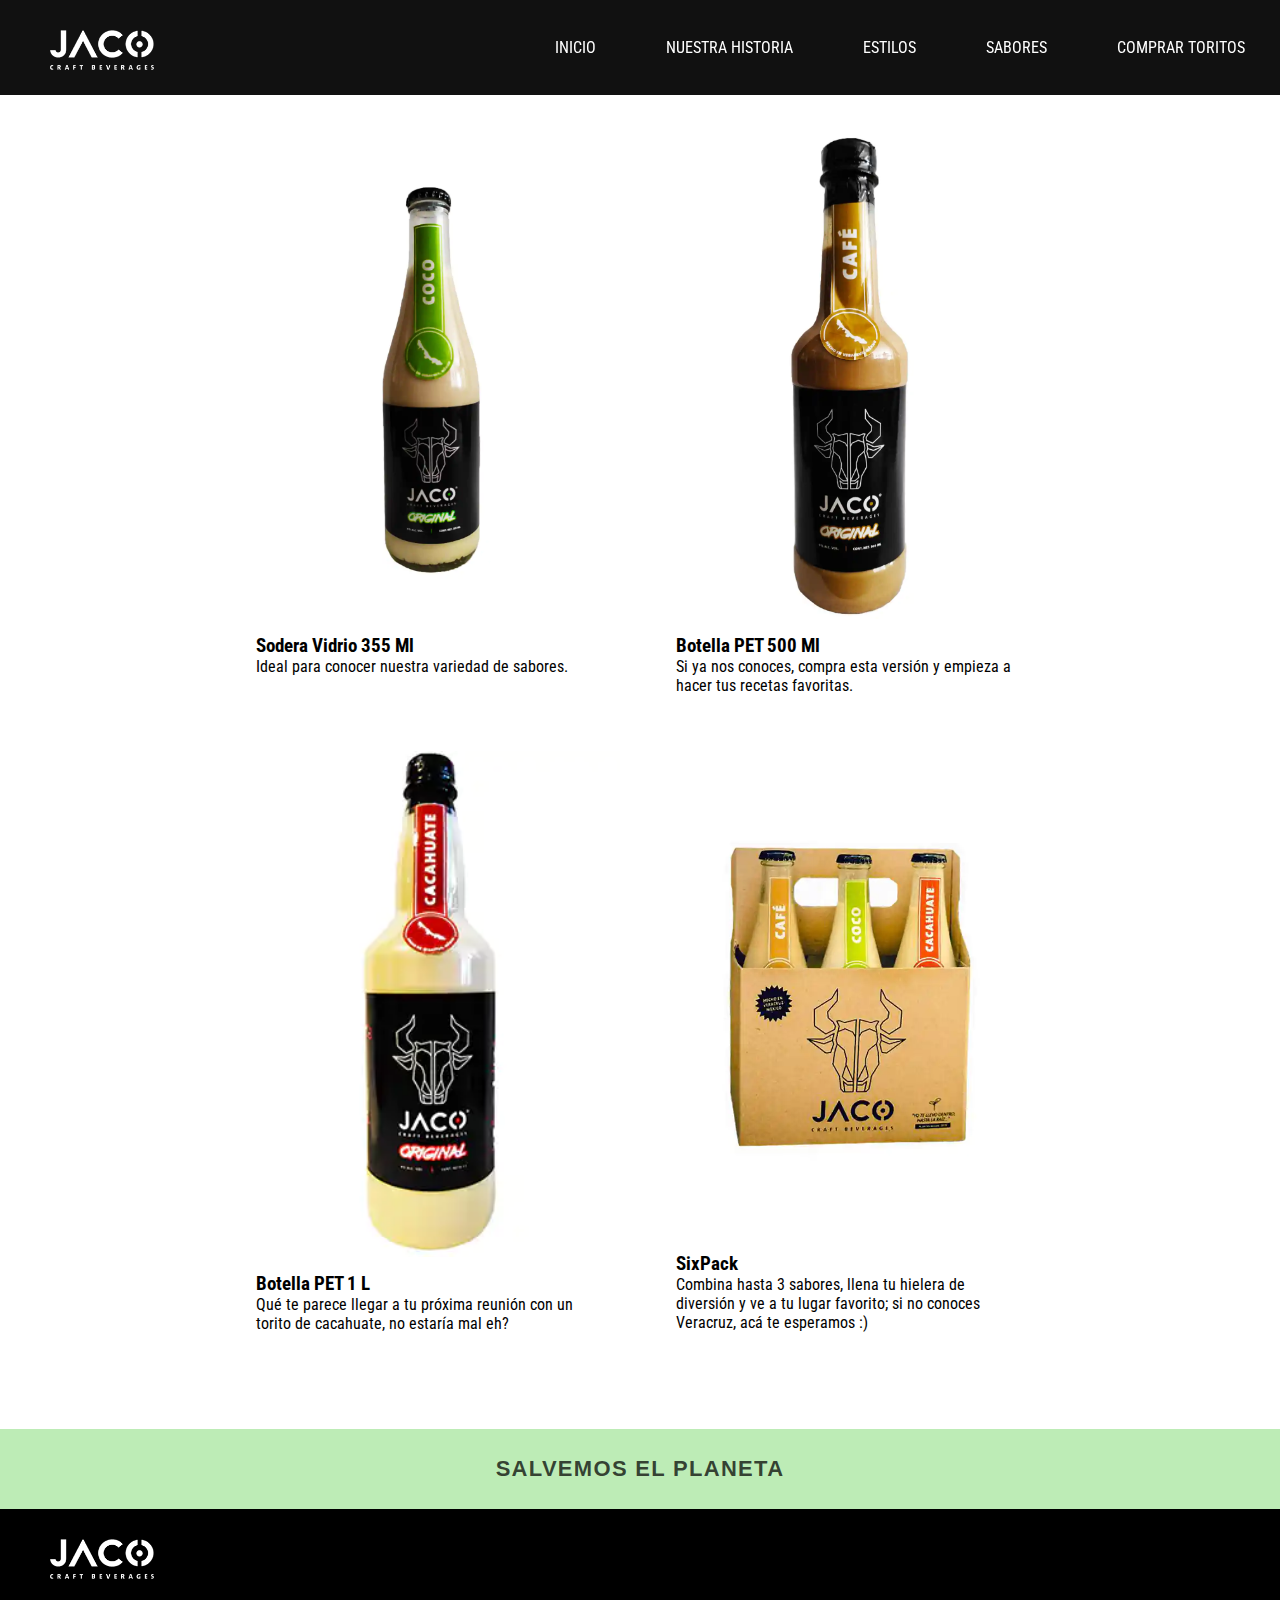
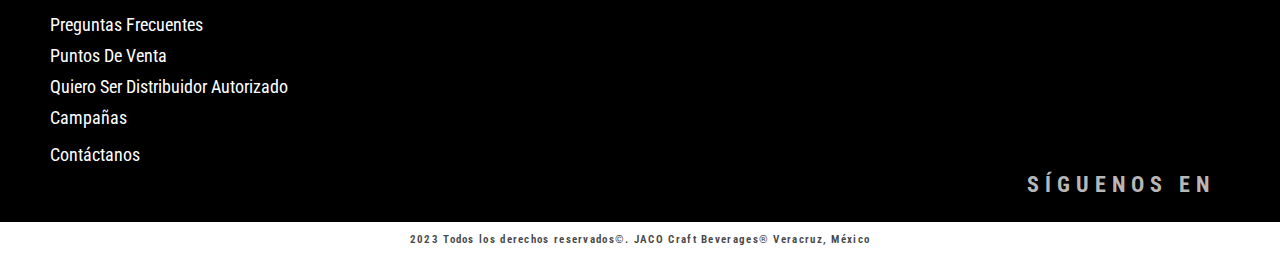
<file: presentaciones-toritos-jaco.html>
<!DOCTYPE html>
<html lang = "es">
<head>
    <meta charset="UTF-8"/>
    <meta name="viewport" content="width=device-width, initial-scale=1.0">
    <meta name="description" content="Toritos en presentación de 1 L, 500 ml, sodera de 355 ml y sixpack ¡OFERTAS en Envíos a todo México!">
    <meta name="author" content="Acruolm">
    <meta name="keywords" content="toritos veracruzanos, torito veracruz, torito, toritos, torito de cacahuate">
    <meta name="robots" content="index, all, follow">
    <link rel="canonical" href="https://toritosjaco.com/presentaciones-toritos-jaco">
    <link rel="icon" type="image/x-icon" href="img/logos/icono.ico">
    <title>Presentaciones | JACO Craft Beverages®</title>
    <link rel="stylesheet" href="css\boutique.css">
    <link href="https://fonts.googleapis.com/css?family=Roboto+Condensed:300,300i,400,400i,700i" rel="stylesheet">
    <link rel="stylesheet" href="https://cdnjs.cloudflare.com/ajax/libs/font-awesome/6.2.1/css/all.min.css" integrity="sha512-MV7K8+y+gLIBoVD59lQIYicR65iaqukzvf/nwasF0nqhPay5w/9lJmVM2hMDcnK1OnMGCdVK+iQrJ7lzPJQd1w==" crossorigin="anonymous" referrerpolicy="no-referrer" />
</head>
<body>
    <header>
      <nav class="nav">
        <input type="checkbox" id="check"/>
        <label class="open" for="check">
          <i class="fas fa-bars"></i>
        </label>
        <a href="index"><img class="logo" src="img/logos/logo_white.webp" alt="Logo de Toritos JACO"></a>
        <ul class="nav__list">
          <li class="nav__item"><a class="link" href="index">inicio</a></li>
          <li class="nav__item"><a class="link" href="historia-toritos-jaco">nuestra historia</a></li>
          <li class="nav__item"><a class="link" href="estilos-toritos-jaco">estilos</a></li>
          <li class="nav__item"><a class="link" href="sabores-toritos-jaco">sabores</a></li>
          <li class="nav__item"><a class="link" href="https://listado.mercadolibre.com.mx/alimentos-bebidas/_CustId_134419298#applied_filter_id%3Dcategory%26applied_filter_name%3DCategor%C3%ADas%26applied_filter_order%3D2%26applied_value_id%3DMLM1403%26applied_value_name%3DAlimentos+y+Bebidas%26applied_value_order%3D1%26applied_value_results%3D20%26is_custom%3Dfalse">comprar toritos</a></li> 
        </ul>
      </nav>
    </header>
  <div class="container">
    <div class="item">
      <img src="img/pics/355ml.webp" alt="Botella de 355 ml" class="item-img">
      <div class="item-text">
        <h3>Sodera Vidrio 355 Ml</h3>
        <p>Ideal para conocer nuestra variedad de sabores.</p>
      </div>
    </div> 
    <div class="item">
      <img src="img/pics/botella_medio_litro.webp" alt="Botella de medio litro" class="item-img">
      <div class="item-text">
        <h3>Botella PET 500 Ml</h3>
        <p>Si ya nos conoces, compra esta versión y empieza a hacer tus recetas favoritas.</p>
      </div>
    </div>
    <div class="item">
      <img src="img/pics/botella_litro.webp" alt="Botella de 1 litro" class="item-img" width="10px">
      <div class="item-text">
        <h3>Botella PET 1 L</h3>
        <p>Qué te parece llegar a tu próxima reunión con un torito de cacahuate, no estaría mal eh?</p>
      </div>
    </div>
    <div class="item">
      <img src="img/pics/sixpack.webp" alt="Sixpack" class="item-img">
      <div class="item-text">
        <h3>SixPack</h3>
        <p>Combina hasta 3 sabores, llena tu hielera de diversión y ve a tu lugar favorito; si no conoces Veracruz, acá te esperamos :)</p>
      </div>
    </div>
  </div>
  <footer class="footer">
        <h3 class="footer__title">salvemos el planeta <i  class="fas fa-seedling"></i></h3> 
        <img class="logo" src="img/logos/logo_white.webp" alt="logo JACO">
          <ul class="footer__list">  
            <li class="footer__listitem"><a class="link" href="pf/preguntas-frecuentes">Preguntas Frecuentes</a></li>
            <li class="footer__listitem"><a class="link" href="pv/puntos-de-venta-jaco">puntos de venta</a></li>
            <li class="footer__listitem"><a class="link" href="distribuidores">quiero ser distribuidor autorizado</a></li>
            <li class="footer__listitem"><a class="link" href="campañas">campañas</a></li>
            <li class="footer__listitem"><a class="link" href="https://api.whatsapp.com/send?phone=522295225991&text=Hola!%20Me%20gustaría%20comprar%20Toritos JACO" aria-label="Contactar vía Whatsapp a Toritos JACO" target="_blank">contáctanos <i class="fab fa-whatsapp"></i></a></li>
          </ul>
        <section class="footer__third">
          <h4 class="footer__socialmedia">síguenos en</h4>
          <ul class="footer__list2">
            <li class="footer__listitem2">
              <a class="link" href="https://instagram.com/toritosjaco/" aria-label="Instagram Oficial Toritos JACO" target="_blank"><i class="fab fa-instagram"></i></a>
            </li>
            <li class="footer__listitem2">
              <a class="link" href="https://facebook.com/jacocraftbeverages" aria-label="Facebook Oficial Toritos JACO" target="_blank"><i class="fab fa-facebook-f"></i></a>
            </li>
            <li class="footer__listitem2"><a class="link" href="https://www.tiktok.com/@toritosjaco" aria-label="TikTok Oficial Toritos JACO" target="_blank"><i class="fab fa-tiktok"></i></a>
            </li>
          </ul>
          <h5 class="foooter__copyright">2023 Todos los derechos reservados©. JACO Craft Beverages® Veracruz, México <i class="fa-solid fa-earth-americas"></i></h5>
        </section>
    </footer>  
</body>
</html>
</file>
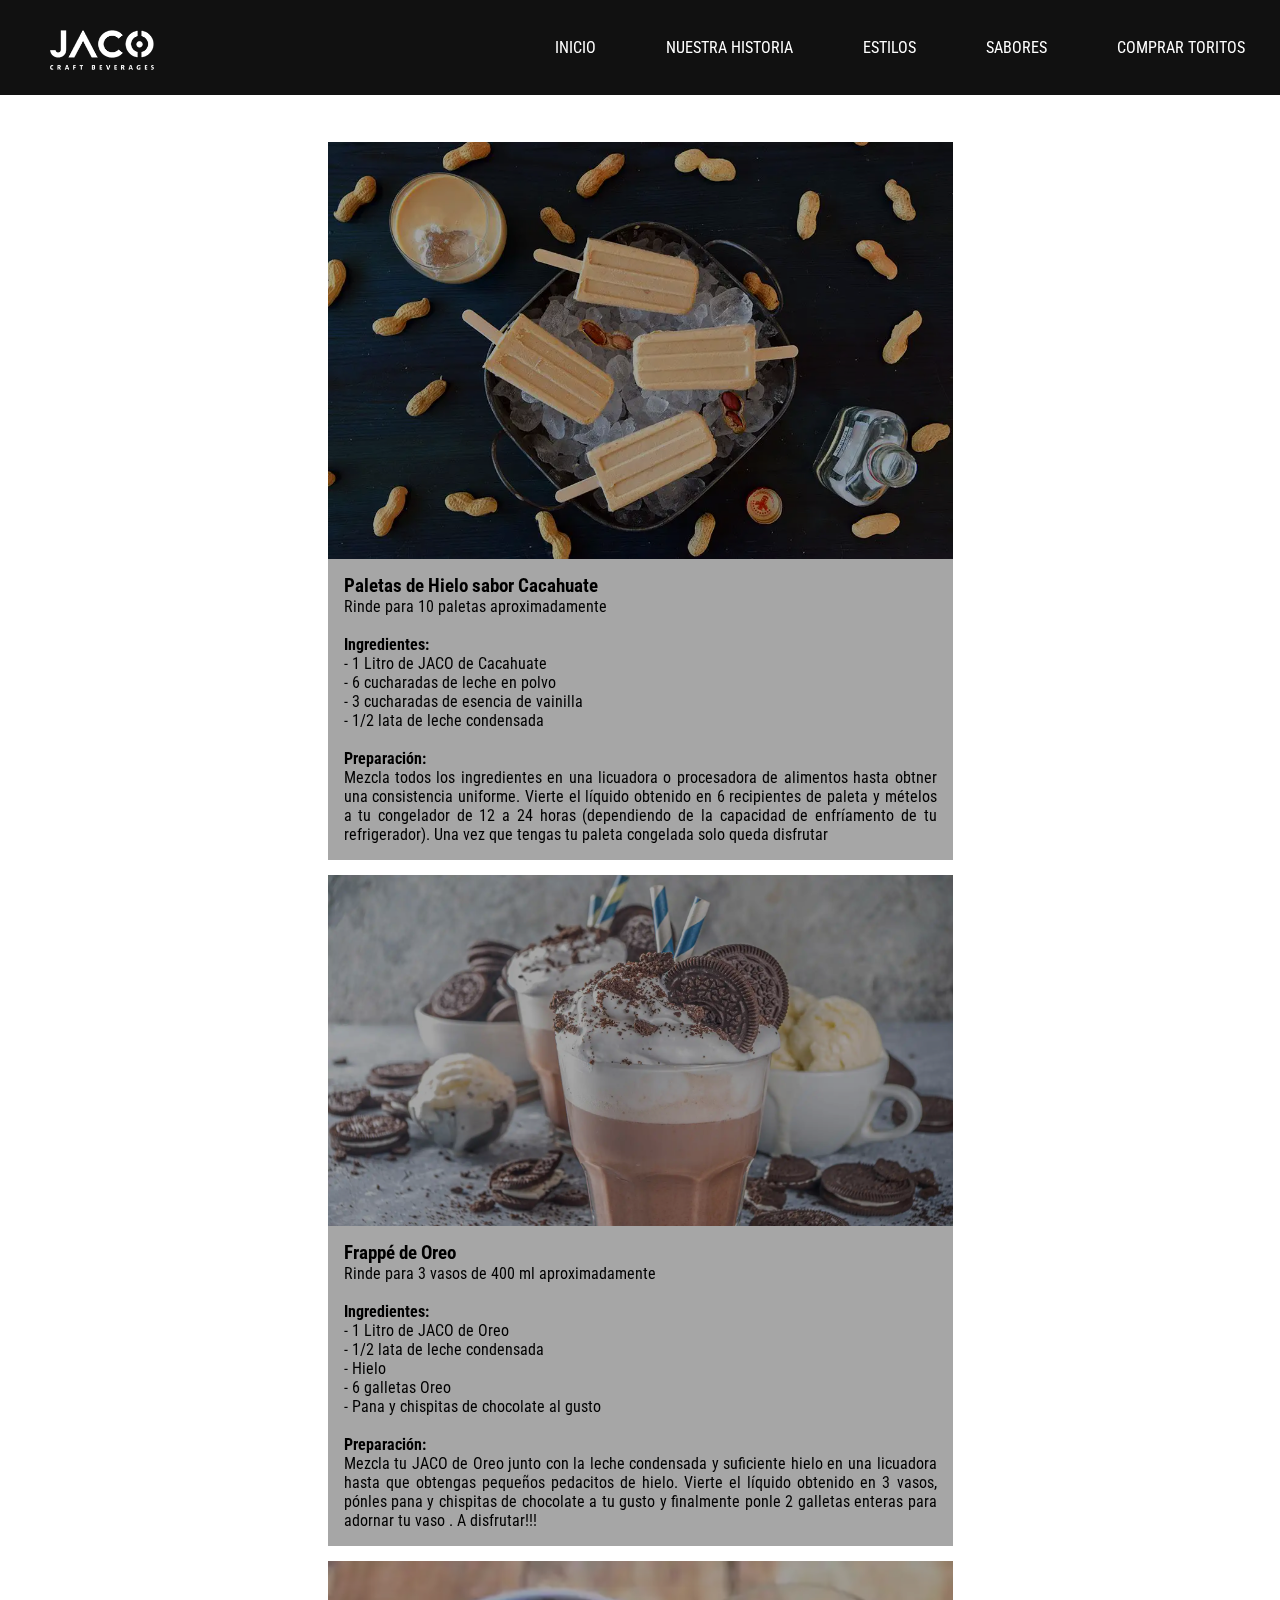
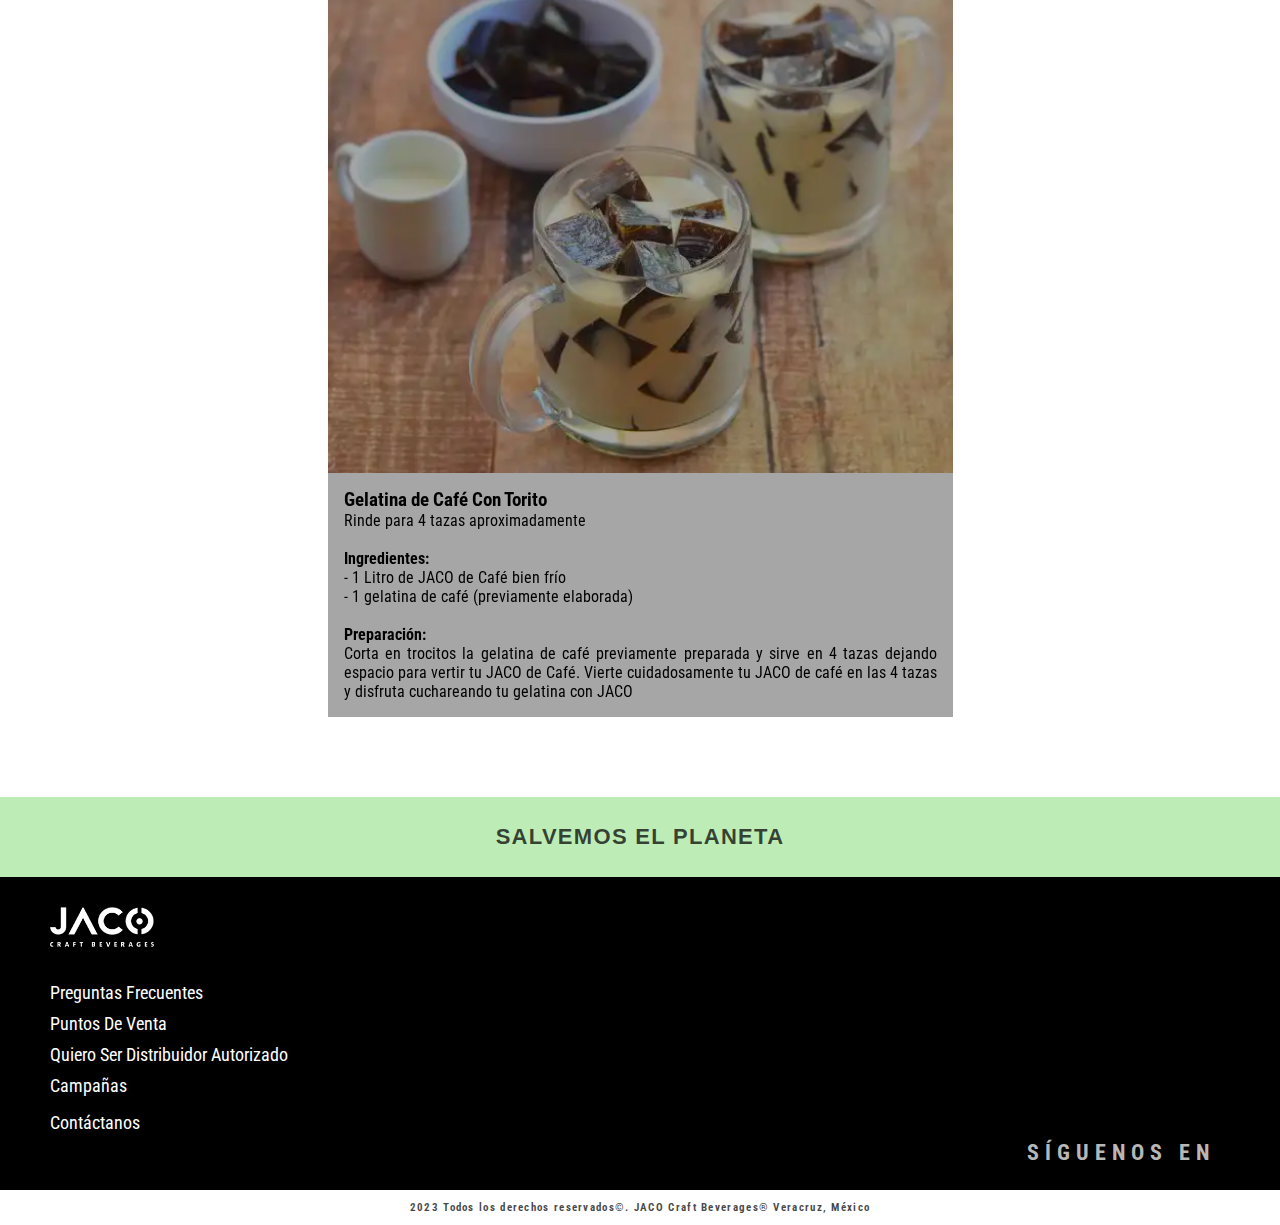
<file: recetas-toritos-jaco.html>
<!DOCTYPE html>
<html lang = "es">
<head>
    <meta charset="UTF-8"/>
    <meta name="viewport" content="width=device-width, initial-scale=1.0">
    <meta name="description" content="Checa las recetas que tenemos para ti!">
    <meta name="author" content="Acruolm">
    <meta name="keywords" content="toritos veracruzanos, torito veracruz, torito, toritos, torito de cacahuate">
    <meta name="robots" content="index, all, follow">
    <link rel="canonical" href="https://toritosjaco.com/recetas-toritos-jaco">
    <link rel="icon" type="image/x-icon" href="img/logos/icono.ico">
    <title>Recetas | JACO Craft Beverages®</title>
    <link rel="stylesheet" href="css\recipes.css">
    <link href="https://fonts.googleapis.com/css?family=Roboto+Condensed:300,300i,400,400i,700i" rel="stylesheet">
    <link rel="stylesheet" href="https://cdnjs.cloudflare.com/ajax/libs/font-awesome/6.2.1/css/all.min.css" integrity="sha512-MV7K8+y+gLIBoVD59lQIYicR65iaqukzvf/nwasF0nqhPay5w/9lJmVM2hMDcnK1OnMGCdVK+iQrJ7lzPJQd1w==" crossorigin="anonymous" referrerpolicy="no-referrer" /> 
</head>
<body>
    <header>
      <nav class="nav">
        <input type="checkbox" id="check"/>
        <label class="open" for="check">
          <i class="fas fa-bars"></i>
        </label>
        <a href="index"><img class="logo" src="img/logos/logo_white.webp" alt="Logo de Toritos JACO"></a>
        <ul class="nav__list">
          <li class="nav__item"><a class="link" href="index">inicio</a></li>
          <li class="nav__item"><a class="link" href="historia-toritos-jaco">nuestra historia</a></li>
          <li class="nav__item"><a class="link" href="estilos-toritos-jaco">estilos</a></li>
          <li class="nav__item"><a class="link" href="sabores-toritos-jaco">sabores</a></li>
          <li class="nav__item"><a class="link" href="https://listado.mercadolibre.com.mx/alimentos-bebidas/_CustId_134419298#applied_filter_id%3Dcategory%26applied_filter_name%3DCategor%C3%ADas%26applied_filter_order%3D2%26applied_value_id%3DMLM1403%26applied_value_name%3DAlimentos+y+Bebidas%26applied_value_order%3D1%26applied_value_results%3D20%26is_custom%3Dfalse">comprar toritos</a></li> 
        </ul>
      </nav>
    </header>
  <div class="container">
    <div class="item">
      <img src="img/pics/paletahielo.webp" alt="Paletas Heladas de Cacahuate" class="item-img">
      <div class="item-text">
        <h3>Paletas de Hielo sabor Cacahuate</h3>
        <p>Rinde para 10 paletas aproximadamente<h4><br>Ingredientes:</h4>- 1 Litro de JACO de Cacahuate<br>- 6 cucharadas de leche en polvo<br>- 3 cucharadas de esencia de vainilla<br>- 1/2 lata de leche condensada<h4><br>Preparación:</h4>Mezcla todos los ingredientes en una licuadora o procesadora de alimentos hasta obtner una consistencia uniforme. Vierte el líquido obtenido en 6 recipientes de paleta y mételos a tu congelador de 12 a 24 horas (dependiendo de la capacidad de enfríamento de tu refrigerador). Una vez que tengas tu paleta congelada solo queda disfrutar</p>
      </div>
    </div>
    <div class="item">
      <img src="img/pics/frappe.webp" alt="Frappé de galleta Oreo" class="item-img">
      <div class="item-text">
        <h3>Frappé de Oreo</h3>
        <p>Rinde para 3 vasos de 400 ml aproximadamente<h4><br>Ingredientes:</h4>- 1 Litro de JACO de Oreo<br>- 1/2 lata de leche condensada<br>- Hielo<br>- 6 galletas Oreo<br>- Pana y chispitas de chocolate al gusto<h4><br>Preparación:</h4>Mezcla tu JACO de Oreo junto con la leche condensada y suficiente hielo en una licuadora hasta que obtengas pequeños pedacitos de hielo. Vierte el líquido obtenido en 3 vasos, pónles pana y chispitas de chocolate a tu gusto y finalmente ponle 2 galletas enteras para adornar tu vaso . A disfrutar!!!</p>
      </div>
    </div>
    <div class="item">
      <img src="img/pics/gelatina.webp" alt="Gelatina de Café" class="item-img">
      <div class="item-text">
        <h3>Gelatina de Café Con Torito</h3>
        <p>Rinde para 4 tazas aproximadamente<h4><br>Ingredientes:</h4>- 1 Litro de JACO de Café bien frío<br>- 1 gelatina de café (previamente elaborada)<h4><br>Preparación:</h4>Corta en trocitos la gelatina de café previamente preparada y sirve en 4 tazas dejando espacio para vertir tu JACO de Café. Vierte cuidadosamente tu JACO de café en las 4 tazas y disfruta cuchareando tu gelatina con JACO</p>
      </div>
    </div>
  </div> 
  <footer class="footer">
        <h3 class="footer__title">salvemos el planeta <i  class="fas fa-seedling"></i></h3> 
        <img class="logo" src="img/logos/logo_white.webp" alt="logo JACO">
          <ul class="footer__list">  
            <li class="footer__listitem"><a class="link" href="pf/preguntas-frecuentes">Preguntas Frecuentes</a></li>
            <li class="footer__listitem"><a class="link" href="pv/puntos-de-venta-jaco">puntos de venta</a></li>
            <li class="footer__listitem"><a class="link" href="distribuidores">quiero ser distribuidor autorizado</a></li>
            <li class="footer__listitem"><a class="link" href="campañas">campañas</a></li>
            <li class="footer__listitem"><a class="link" href="https://api.whatsapp.com/send?phone=522295225991&text=Hola!%20Me%20gustaría%20comprar%20Toritos JACO" aria-label="Contactar vía Whatsapp a Toritos JACO" target="_blank">contáctanos <i class="fab fa-whatsapp"></i></a></li>
          </ul>
        <section class="footer__third">
          <h4 class="footer__socialmedia">síguenos en</h4>
          <ul class="footer__list2">
            <li class="footer__listitem2">
              <a class="link" href="https://instagram.com/toritosjaco/" aria-label="Instagram Oficial Toritos JACO" target="_blank"><i class="fab fa-instagram"></i></a>
            </li>
            <li class="footer__listitem2">
              <a class="link" href="https://facebook.com/jacocraftbeverages" aria-label="Facebook Oficial Toritos JACO" target="_blank"><i class="fab fa-facebook-f"></i></a>
            </li>
            <li class="footer__listitem2"><a class="link" href="https://www.tiktok.com/@toritosjaco" aria-label="TikTok Oficial Toritos JACO" target="_blank"><i class="fab fa-tiktok"></i></a>
            </li>
          </ul>
          <h5 class="foooter__copyright">2023 Todos los derechos reservados©. JACO Craft Beverages® Veracruz, México <i class="fa-solid fa-earth-americas"></i></h5>
        </section>
    </footer>   
</body>
</html>
</file>
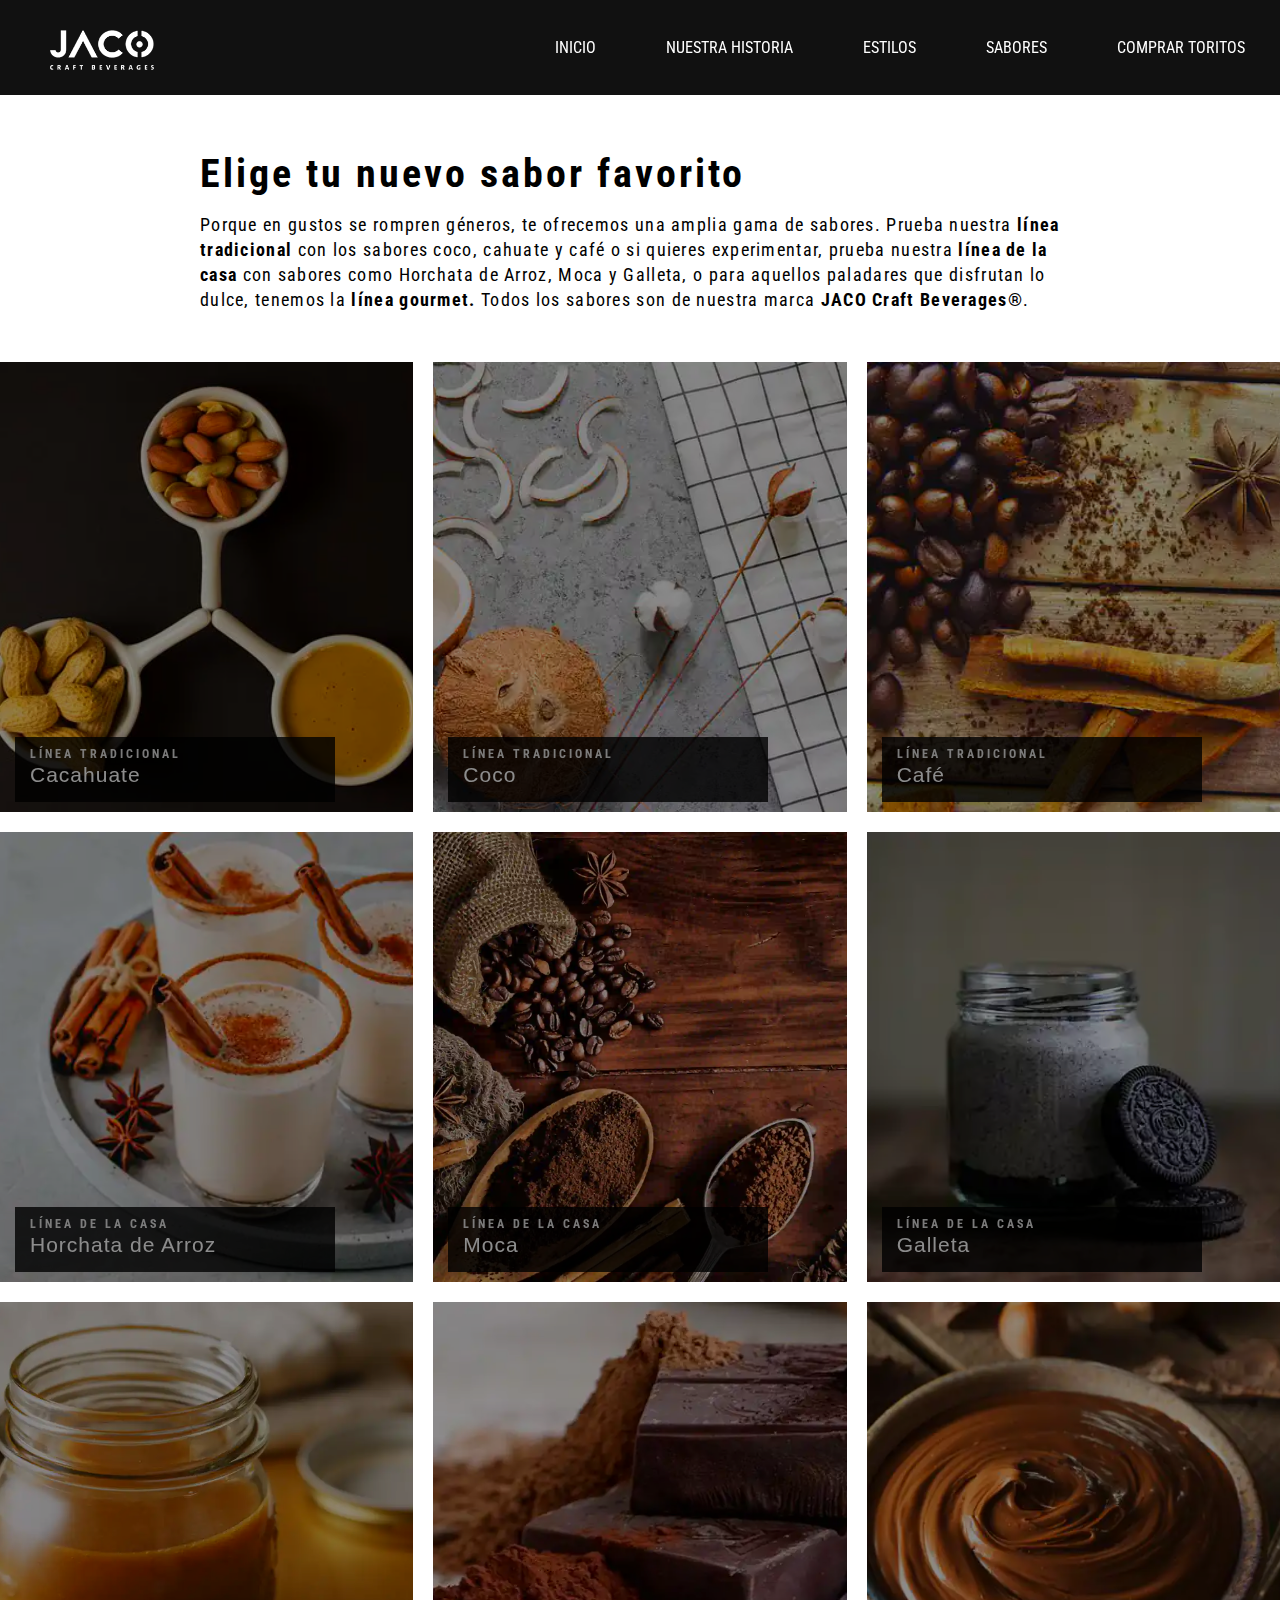
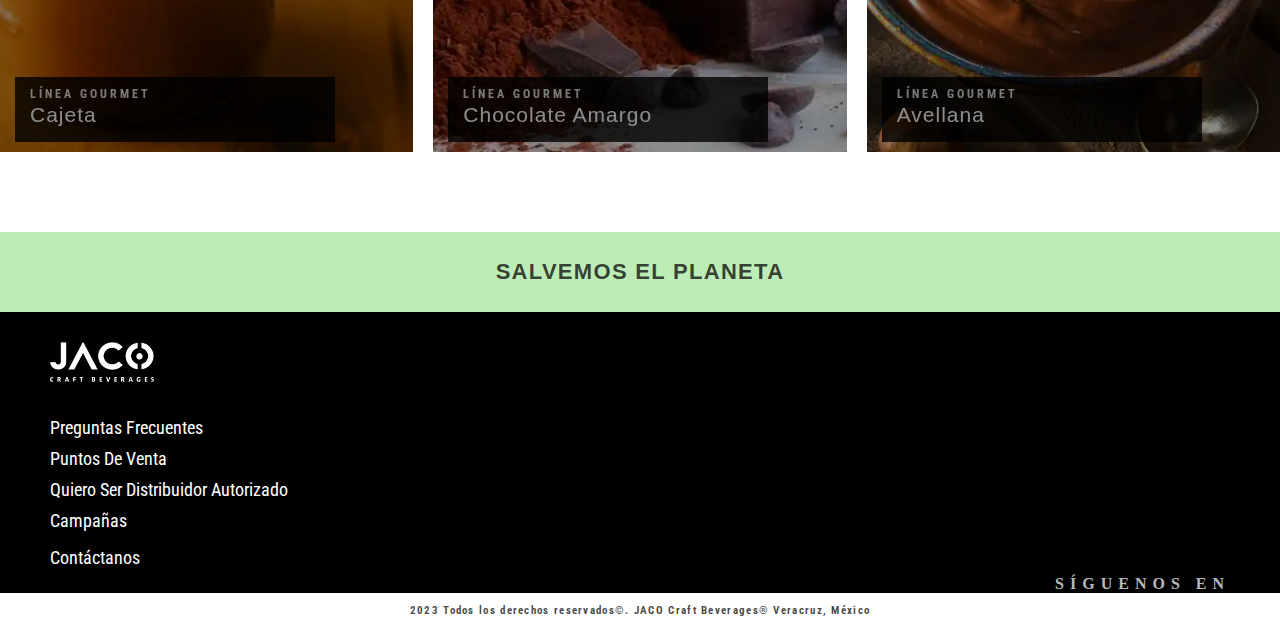
<file: sabores-toritos-jaco.html>
<!DOCTYPE html>
<html lang = "es">
<head>
	<meta charset="UTF-8"/>
	<meta name="viewport" content="width=device-width, initial-scale=1.0">
	<meta name="description" content="¿Buscas toritos veracruzanos? Prueba nuestro delicioso y cremoso torito artesanal de cacahuate &#128151;!OFERTAS en Envíos a todo México!">
	<meta name="author" content="Acruolm">
	<meta name="keywords" content="toritos veracruzanos, torito veracruz, torito veracruzano, toritos, torito">
	<meta name="robots" content="index, all, follow">
	<link rel="canonical" href="https://toritosjaco.com/">
	<link rel="icon" type="image/x-icon" href="img/logos/icono.ico">
	<title>Sabores | JACO Craft Beverages®</title>
	<link rel="stylesheet" href="https://cdnjs.cloudflare.com/ajax/libs/font-awesome/6.2.1/css/all.min.css" integrity="sha512-MV7K8+y+gLIBoVD59lQIYicR65iaqukzvf/nwasF0nqhPay5w/9lJmVM2hMDcnK1OnMGCdVK+iQrJ7lzPJQd1w==" crossorigin="anonymous" referrerpolicy="no-referrer" />
	<link rel="preconnect" href="https://fonts.gstatic.com">
	<link href="https://fonts.googleapis.com/css2?family=Anton&display=swap" rel="stylesheet">
	<link href="https://fonts.googleapis.com/css?family=Roboto+Condensed:300,300i,400,400i,700i" rel="stylesheet">
	<link href="https://cdn.jsdelivr.net/npm/bootstrap@5.3.0-alpha1/dist/css/bootstrap.min.css" rel="stylesheet" integrity="sha384-GLhlTQ8iRABdZLl6O3oVMWSktQOp6b7In1Zl3/Jr59b6EGGoI1aFkw7cmDA6j6gD" crossorigin="anonymous">
	<link rel="stylesheet" href="css/sabores.css">
</head>
	<body>
		<header>
			<nav class="nav">
				<input type="checkbox" id="check"/>
				<label class="open" for="check">
					<i class="fas fa-bars"></i>
				</label>
				<a href="index"><img class="logo" src="img/logos/logo_white.webp" alt="Logo de Toritos JACO"></a>
	  			<ul class="nav__list">
	        		<li class="nav__item"><a class="link" href="index">inicio</a></li>
		          	<li class="nav__item"><a class="link" href="historia-toritos-jaco">nuestra historia</a></li>
		          	<li class="nav__item"><a class="link" href="estilos-toritos-jaco">estilos</a></li>
		          	<li class="nav__item"><a class="link" href="sabores-toritos-jaco">sabores</a></li>
		          	<li class="nav__item"><a class="link" href="https://listado.mercadolibre.com.mx/alimentos-bebidas/_CustId_134419298#applied_filter_id%3Dcategory%26applied_filter_name%3DCategor%C3%ADas%26applied_filter_order%3D2%26applied_value_id%3DMLM1403%26applied_value_name%3DAlimentos+y+Bebidas%26applied_value_order%3D1%26applied_value_results%3D20%26is_custom%3Dfalse">comprar toritos</a></li> 
	    	  </ul>
   			</nav>
		</header>
		<section class="container">	
			<section class="container__article">
				<h1 class="container__headline" >Elige tu nuevo sabor favorito</h1>
				<p class="container__info">Porque en gustos se rompren géneros, te ofrecemos una amplia gama de sabores. Prueba nuestra <span class="container__span">línea tradicional</span> con los sabores coco, cahuate y café o si quieres experimentar, prueba nuestra <span class="container__span">línea de la casa </span> con sabores como Horchata de Arroz, Moca y Galleta, o para aquellos paladares que disfrutan lo dulce, tenemos la <span class="container__span">línea gourmet. </span>Todos los sabores son de nuestra marca <span class="container__span">JACO Craft Beverages®</span>.</p>
			</section>
			<section class="container__photos">
				<section class="container__item">
					<!--<a class="container__link" href="sabores-toritos-jaco.html">-->
						<img class="container__image" src="img/pics/cacahuate.webp" alt="Cacahuate">
						<section class="container__card">
						<h2 class="container__title">Línea Tradicional</h2>
							<p class="container__paragraph">Cacahuate</p>
							<p class="container__paragraph container__paragraph--small	">El favorito de muchos!!! Hecho con cacahuate natural que pasa por un proceso de tostado en 2 hornos y además le agregamos un toque de extracto de vainilla.</p>
						</section>
					</a>
				</section>
				<section class="container__item">
					<!--<a class="container__link" href="sabores-toritos-jaco">-->
						<img class="container__image" src="img/pics/coco.webp" alt="Coco">
						<section class="container__card">
						<h2 class="container__title">Línea Tradicional</h2>
							<p class="container__paragraph">Coco</p>
							<p class="container__paragraph container__paragraph--small">Elaborado con coco natural. Pruébalo como aperitivo como preludio de un veradero platillo jarocho, como un pescado a la veracruzana o un arroz a la tumbada.</p>
						</section>
					</a>
				</section>
				<section class="container__item">
					<!--<a class="container__link" href="sabores-toritos-jaco">-->
						<img class="container__image" src="img/pics/cafe.webp" alt="Café">
						<section class="container__card">
							<h2 class="container__title">Línea Tradicional</h2>
							<p class="container__paragraph">Café</p>
							<p class="container__paragraph container__paragraph--small">Ocupamos los granos más selectos para crear una infusión de café con el tostado perfecto al que le agregamos una pizca de canela para un sabor inigualable.</p>
						</section>
					</a>
				</section>
				<section class="container__item">
					<!--<a class="container__link" href="sabores-toritos-jaco.html">-->
						<img class="container__image" src="img/pics/horchata.webp" alt="Horchata">
						<section class="container__card container__card--smaller">
						<h2 class="container__title">Línea de la casa</h2>
							<p class="container__paragraph">Horchata de Arroz</p>
							<p class="container__paragraph container__paragraph--small">Sumérgete con la mezcla de arroz, vainilla y canela. Nuestra carta fuerte y especialidad de la casa.</p>
						</section>
					</a>
				</section>
				<section class="container__item">
					<!--<a class="container__link" href="sabores-toritos-jaco">-->
						<img class="container__image" src="img/pics/moca.webp" alt="Moca">
						<section class="container__card container__card--smaller">
						<h2 class="container__title">Línea de la casa</h2>
							<p class="container__paragraph">Moca</p>
							<p class="container__paragraph container__paragraph--small">El choque de dos mundos, hecho con café arábica y chocolate amargo. Acompáñalo con un postrecito.</p>
						</section>
					</a>
				</section>
				<section class="container__item">
					<!--<a class="container__link" href="sabores-toritos-jaco">-->
						<img class="container__image" src="img/pics/oreo.webp" alt="Galleta">
						<section class="container__card container__card--smaller">
							<h2 class="container__title">Línea de la casa</h2>
							<p class="container__paragraph">Galleta</p>
							<p class="container__paragraph container__paragraph--small">Especial para hacerlo en Frappé, no le caería mal un poco de pana arriba y unas chispitas de chocolate.</p>
						</section>
					</a>
				</section>
				<section class="container__item">
					<!--<a class="container__link" href="sabores-toritos-jaco.html">-->
						<img class="container__image" src="img/pics/cajeta.webp" alt="Cajeta">
						<section class="container__card container__card--smallest">
						<h2 class="container__title">Línea Gourmet</h2>
							<p class="container__paragraph">Cajeta</p>
							<p class="container__paragraph container__paragraph--small">Endulza tu vida con el sabor a cajeta quemada.</p>
						</section>
					</a>
				</section>
				<section class="container__item">
					<!--<a class="container__link" href="sabores-toritos-jaco">-->
						<img class="container__image" src="img/pics/chocolate_amargo.webp" alt="Chocolate Amargo">
						<section class="container__card container__card--smallest">
						<h2 class="container__title">Línea Gourmet</h2>
							<p class="container__paragraph">Chocolate Amargo</p>
							<p class="container__paragraph container__paragraph--small">Contiene trocitos de chocolate amargo que te harán sentir en el cielo.</p>
						</section>
					</a>
				</section>
				<section class="container__item">
					<!--<a class="container__link" href="sabores-toritos-jaco">-->
						<img class="container__image" src="img/pics/avellana.webp" alt="tripack de soderas">
						<section class="container__card container__card--smallest">
							<h2 class="container__title">Línea Gourmet</h2>
							<p class="container__paragraph">Avellana</p>
							<p class="container__paragraph container__paragraph--small">Hecho con crema de avellanas. No necesita más presentación, sólo disfrútalo.</p>
						</section>
					</a>
				</section>
			</section>
		</section>
		<footer class="footer">
				<h3 class="footer__title">salvemos el planeta <i  class="fas fa-seedling"></i></h3>	
				<img class="logo" src="img/logos/logo_white.webp" alt="logo Toritos JACO">
					<ul class="footer__list">	 
						<li class="footer__listitem"><a class="link" href="pf/preguntas-frecuentes">Preguntas Frecuentes</a></li>
						<li class="footer__listitem"><a class="link" href="pv/puntos-de-venta-jaco">puntos de venta</a></li>
						<li class="footer__listitem"><a class="link" href="distribuidores">quiero ser distribuidor autorizado</a></li>
						<li class="footer__listitem"><a class="link" href="campañas">campañas</a></li>
						<li class="footer__listitem"><a class="link" href="https://api.whatsapp.com/send?phone=522295225991&text=Hola!%20Me%20gustaría%20comprar%20Toritos JACO" aria-label="Contactar vía Whatsapp a Toritos JACO" target="_blank">contáctanos <i class="fab fa-whatsapp"></i></a></li>
					</ul>
				<section class="footer__third">
					<h4 class="footer__socialmedia">síguenos en</h4>
					<ul class="footer__list2">
						<li class="footer__listitem2">
							<a class="link" href="https://instagram.com/toritosjaco/" aria-label="Instagram Oficial Toritos JACO" target="_blank"><i class="fab fa-instagram"></i></a>
						</li>
						<li class="footer__listitem2">
							<a class="link" href="https://facebook.com/jacocraftbeverages" aria-label="Facebook Oficial Toritos JACO" target="_blank"><i class="fab fa-facebook-f"></i></a>
						</li>
						<li class="footer__listitem2"><a class="link" href="https://www.tiktok.com/@toritosjaco" aria-label="TikTok Oficial Toritos JACO" target="_blank"><i class="fab fa-tiktok"></i></a>
						</li>
					</ul>
					<h5 class="foooter__copyright">2023 Todos los derechos reservados©. JACO Craft Beverages® Veracruz, México <i class="fa-solid fa-earth-americas"></i></h5>
				</section>
		</footer>
	</body>
</html>
</file>
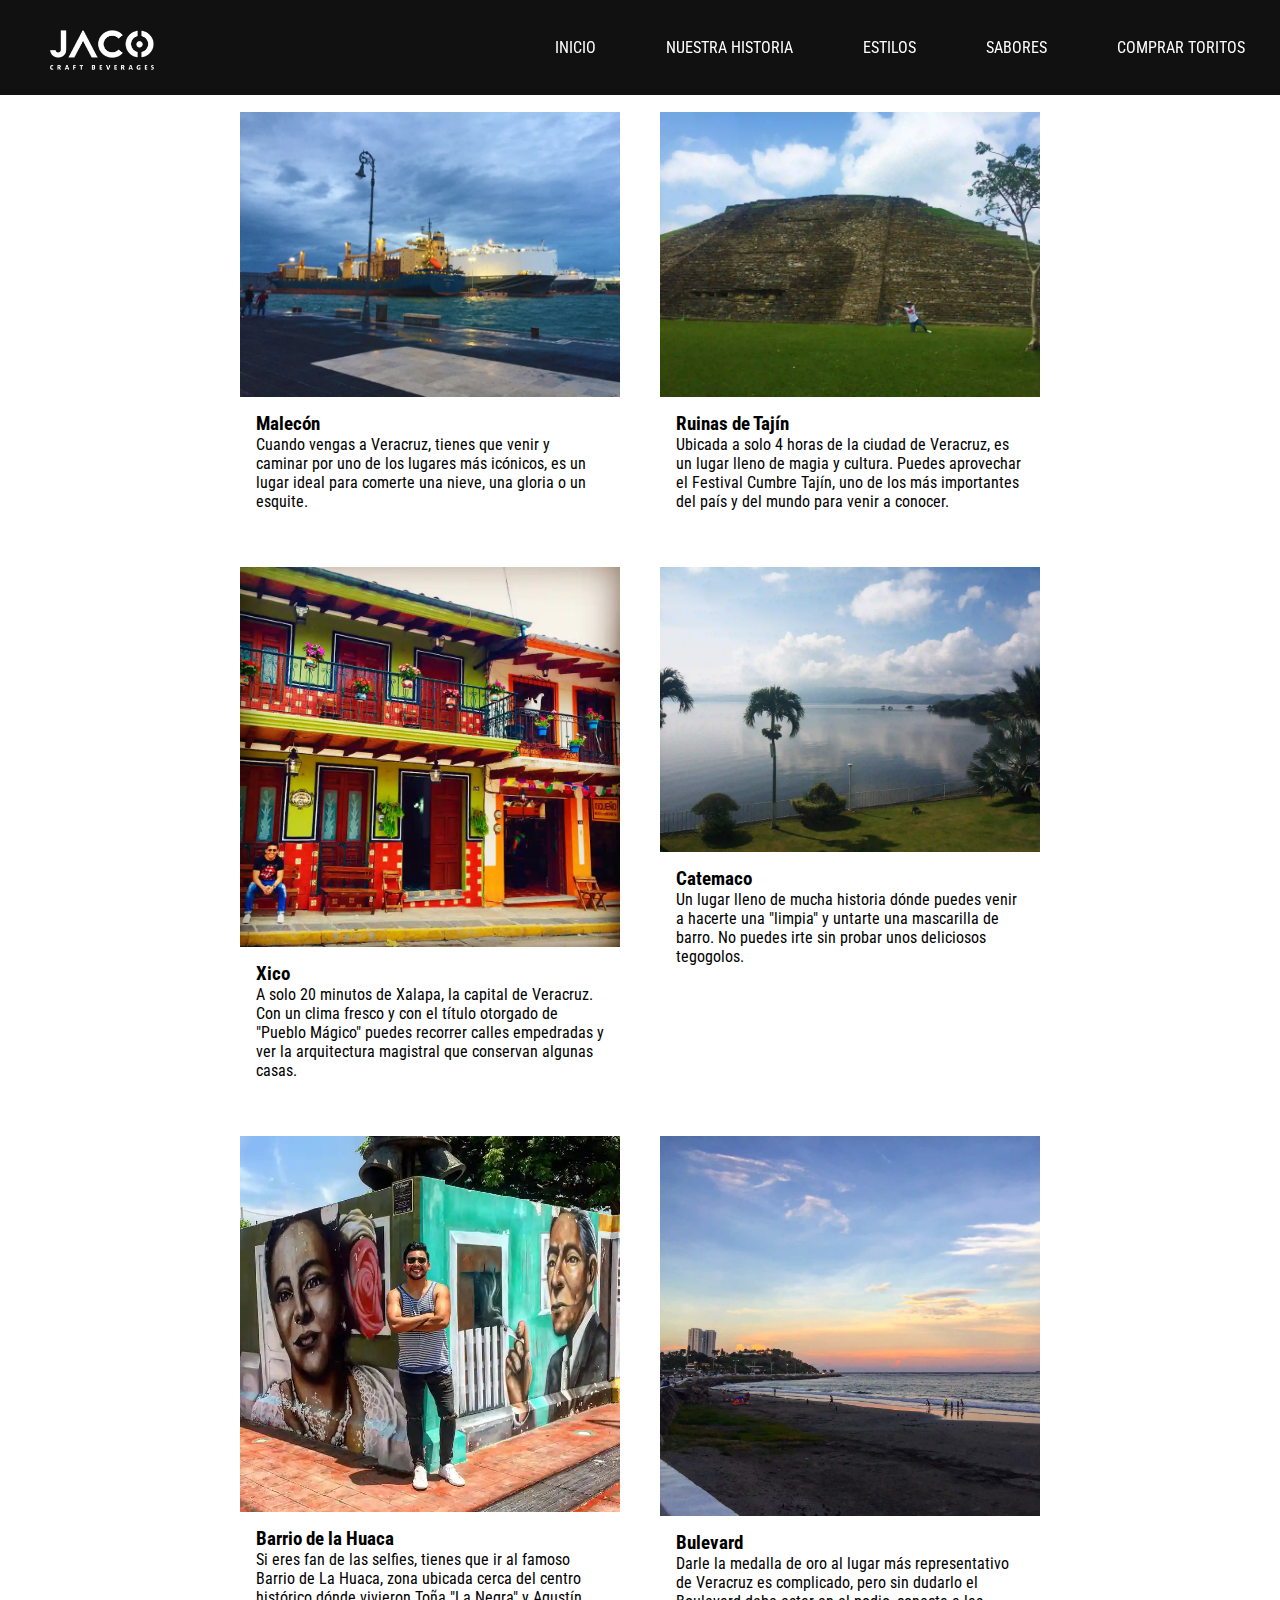
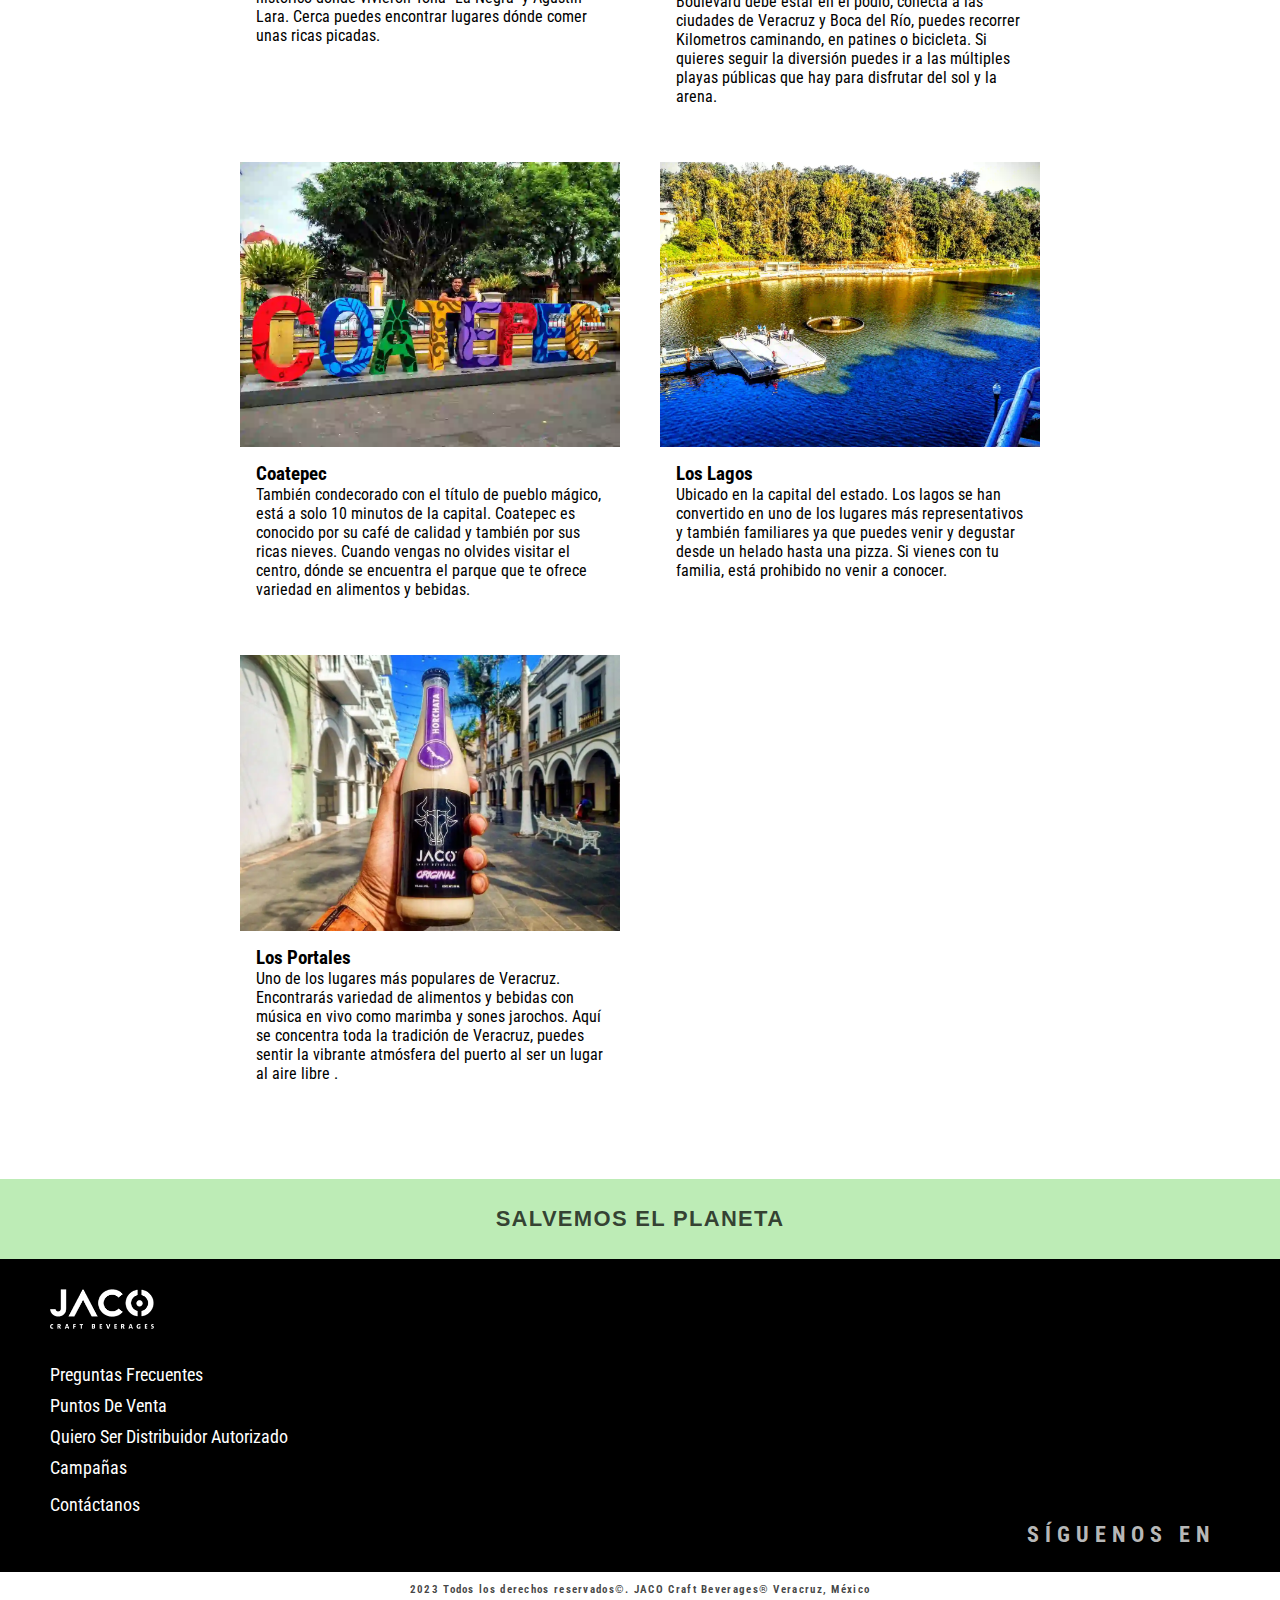
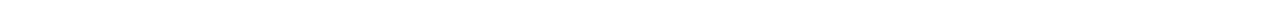
<file: visita-veracruz.html>
<!DOCTYPE html>
<html lang = "es">
<head>
    <meta charset="UTF-8"/>
    <meta name="viewport" content="width=device-width, initial-scale=1.0">
    <meta name="description" content="Compra la merchandise oficial de Toritos JACO, 500 ml, sodera de 355 ml y sixpack ¡OFERTAS en Envíos a todo México!">
    <meta name="author" content="Acruolm">
    <meta name="keywords" content="toritos veracruzanos, visita veracruz, torito, toritos, torito de cacahuate">
    <meta name="robots" content="index, all, follow">
    <link rel="canonical" href="https://toritosjaco.com/visita-veracruz">
    <link rel="icon" type="image/x-icon" href="img/logos/icono.ico">
    <title>Ven a Veracruz | JACO Craft Beverages®</title>
    <link rel="stylesheet" href="css\boutique.css">
    <link href="https://fonts.googleapis.com/css?family=Roboto+Condensed:300,300i,400,400i,700i" rel="stylesheet">
    <link rel="stylesheet" href="https://cdnjs.cloudflare.com/ajax/libs/font-awesome/6.2.1/css/all.min.css" integrity="sha512-MV7K8+y+gLIBoVD59lQIYicR65iaqukzvf/nwasF0nqhPay5w/9lJmVM2hMDcnK1OnMGCdVK+iQrJ7lzPJQd1w==" crossorigin="anonymous" referrerpolicy="no-referrer" />
</head>
<body>
    <header>
      <nav class="nav">
        <input type="checkbox" id="check"/>
        <label class="open" for="check">
          <i class="fas fa-bars"></i>
        </label>
        <a href="index"><img class="logo" src="img/logos/logo_white.webp" alt="Logo de Toritos JACO"></a>
        <ul class="nav__list">
          <li class="nav__item"><a class="link" href="index">inicio</a></li>
          <li class="nav__item"><a class="link" href="historia-toritos-jaco">nuestra historia</a></li>
          <li class="nav__item"><a class="link" href="estilos-toritos-jaco">estilos</a></li>
          <li class="nav__item"><a class="link" href="sabores-toritos-jaco">sabores</a></li>
          <li class="nav__item"><a class="link" href="https://listado.mercadolibre.com.mx/alimentos-bebidas/_CustId_134419298#applied_filter_id%3Dcategory%26applied_filter_name%3DCategor%C3%ADas%26applied_filter_order%3D2%26applied_value_id%3DMLM1403%26applied_value_name%3DAlimentos+y+Bebidas%26applied_value_order%3D1%26applied_value_results%3D20%26is_custom%3Dfalse">comprar toritos</a></li> 
        </ul>
      </nav>
    </header>
  <div class="container">
    <div class="item">
      <img src="img/pics/malecon.webp" alt="Malecón de Veracruz" class="item-img">
      <div class="item-text">
        <h3>Malecón</h3>
        <p>Cuando vengas a Veracruz, tienes que venir y caminar por uno de los lugares más icónicos, es un lugar ideal para comerte una nieve, una gloria o un esquite.</p>
      </div>
    </div>  
    <div class="item">
      <img src="img/pics/ruinas.webp" alt="Ruinas de Tajín" class="item-img">
      <div class="item-text">
        <h3>Ruinas de Tajín</h3>
        <p>Ubicada a solo 4 horas de la ciudad de Veracruz, es un lugar lleno de magia y cultura. Puedes aprovechar el Festival Cumbre Tajín, uno de los más importantes del país y del mundo para venir a conocer.</p>
      </div>
    </div>
    <div class="item">
      <img src="img/pics/xico.webp" alt="Ciudad de Xico" class="item-img">
      <div class="item-text">
        <h3>Xico</h3>
        <p>A solo 20 minutos de Xalapa, la capital de Veracruz. Con un clima fresco y con el título otorgado de "Pueblo Mágico" puedes recorrer calles empedradas y ver la arquitectura magistral que conservan algunas casas.</p>
      </div>
    </div>
    <div class="item">
      <img src="img/pics/catemaco.webp" alt="Catemaco Veracruz" class="item-img">
      <div class="item-text">
        <h3>Catemaco</h3>
        <p>Un lugar lleno de mucha historia dónde puedes venir a hacerte una "limpia" y untarte una mascarilla de barro. No puedes irte sin probar unos deliciosos tegogolos.</p>
      </div>
    </div>
   <div class="item">
      <img src="img/pics/lahuaca.webp" alt="Barrio de La Huaca" class="item-img">
      <div class="item-text">
        <h3>Barrio de la Huaca</h3>
        <p>Si eres fan de las selfies, tienes que ir al famoso Barrio de La Huaca, zona ubicada cerca del centro histórico dónde vivieron Toña "La Negra" y Agustín Lara. Cerca puedes encontrar lugares dónde comer unas ricas picadas.</p>
      </div>
    </div>
    <div class="item">
      <img src="img/pics/bule.webp" alt="Boulevard de Veracruz" class="item-img">
      <div class="item-text">
        <h3>Bulevard</h3>
        <p>Darle la medalla de oro al lugar más representativo de Veracruz es complicado, pero sin dudarlo el Boulevard debe estar en el podio, conecta a las ciudades de Veracruz y Boca del Río, puedes recorrer Kilometros caminando, en patines o bicicleta. Si quieres seguir la diversión puedes ir a las múltiples playas públicas que hay para disfrutar del sol y la arena.</p>
      </div>
    </div>
    <div class="item">
      <img src="img/pics/coatepec.webp" alt="Coatepec" class="item-img">
      <div class="item-text">
        <h3>Coatepec</h3>
        <p>También condecorado con el título de pueblo mágico, está a solo 10 minutos de la capital. Coatepec es conocido por su café de calidad y también por sus ricas nieves. Cuando vengas no olvides visitar el centro, dónde se encuentra el parque que te ofrece variedad en alimentos y bebidas.</p>
      </div>
    </div>
     <div class="item">
      <img src="img/pics/lagos.webp" alt="Los Lagos de Xalapa" class="item-img">
      <div class="item-text">
        <h3>Los Lagos</h3>
        <p>Ubicado en la capital del estado. Los lagos se han convertido en uno de los lugares más representativos y también familiares ya que puedes venir y degustar desde un helado hasta una pizza. Si vienes con tu familia, está prohibido no venir a conocer.</p>
      </div>
    </div>
     <div class="item">
      <img src="img/pics/portales.webp" alt="Los Portales de Veracruz" class="item-img">
      <div class="item-text">
        <h3>Los Portales</h3>
        <p>Uno de los lugares más populares de Veracruz. Encontrarás variedad de alimentos y bebidas con música en vivo como marimba y sones jarochos. Aquí se concentra toda la tradición de Veracruz, puedes sentir la vibrante atmósfera del puerto al ser un lugar al aire libre .</p>
      </div>
    </div>
  </div>
   <footer class="footer">
        <h3 class="footer__title">salvemos el planeta <i  class="fas fa-seedling"></i></h3> 
        <img class="logo" src="img/logos/logo_white.webp" alt="logo JACO">
          <ul class="footer__list">  
            <li class="footer__listitem"><a class="link" href="pf/preguntas-frecuentes">Preguntas Frecuentes</a></li>
            <li class="footer__listitem"><a class="link" href="pv/puntos-de-venta-jaco">puntos de venta</a></li>
            <li class="footer__listitem"><a class="link" href="distribuidores">quiero ser distribuidor autorizado</a></li>
            <li class="footer__listitem"><a class="link" href="campañas">campañas</a></li>
            <li class="footer__listitem"><a class="link" href="https://api.whatsapp.com/send?phone=522295225991&text=Hola!%20Me%20gustaría%20comprar%20Toritos JACO" aria-label="Contactar vía Whatsapp a Toritos JACO" target="_blank">contáctanos <i class="fab fa-whatsapp"></i></a></li>
          </ul>
        <section class="footer__third">
          <h4 class="footer__socialmedia">síguenos en</h4>
          <ul class="footer__list2">
            <li class="footer__listitem2">
              <a class="link" href="https://instagram.com/toritosjaco/" aria-label="Instagram Oficial Toritos JACO" target="_blank"><i class="fab fa-instagram"></i></a>
            </li>
            <li class="footer__listitem2">
              <a class="link" href="https://facebook.com/jacocraftbeverages" aria-label="Facebook Oficial Toritos JACO" target="_blank"><i class="fab fa-facebook-f"></i></a>
            </li>
            <li class="footer__listitem2"><a class="link" href="https://www.tiktok.com/@toritosjaco" aria-label="TikTok Oficial Toritos JACO" target="_blank"><i class="fab fa-tiktok"></i></a>
            </li>
          </ul>
          <h5 class="foooter__copyright">2023 Todos los derechos reservados©. JACO Craft Beverages® Veracruz, México <i class="fa-solid fa-earth-americas"></i></h5>
        </section>
    </footer>  
</body>
</html>
</file>
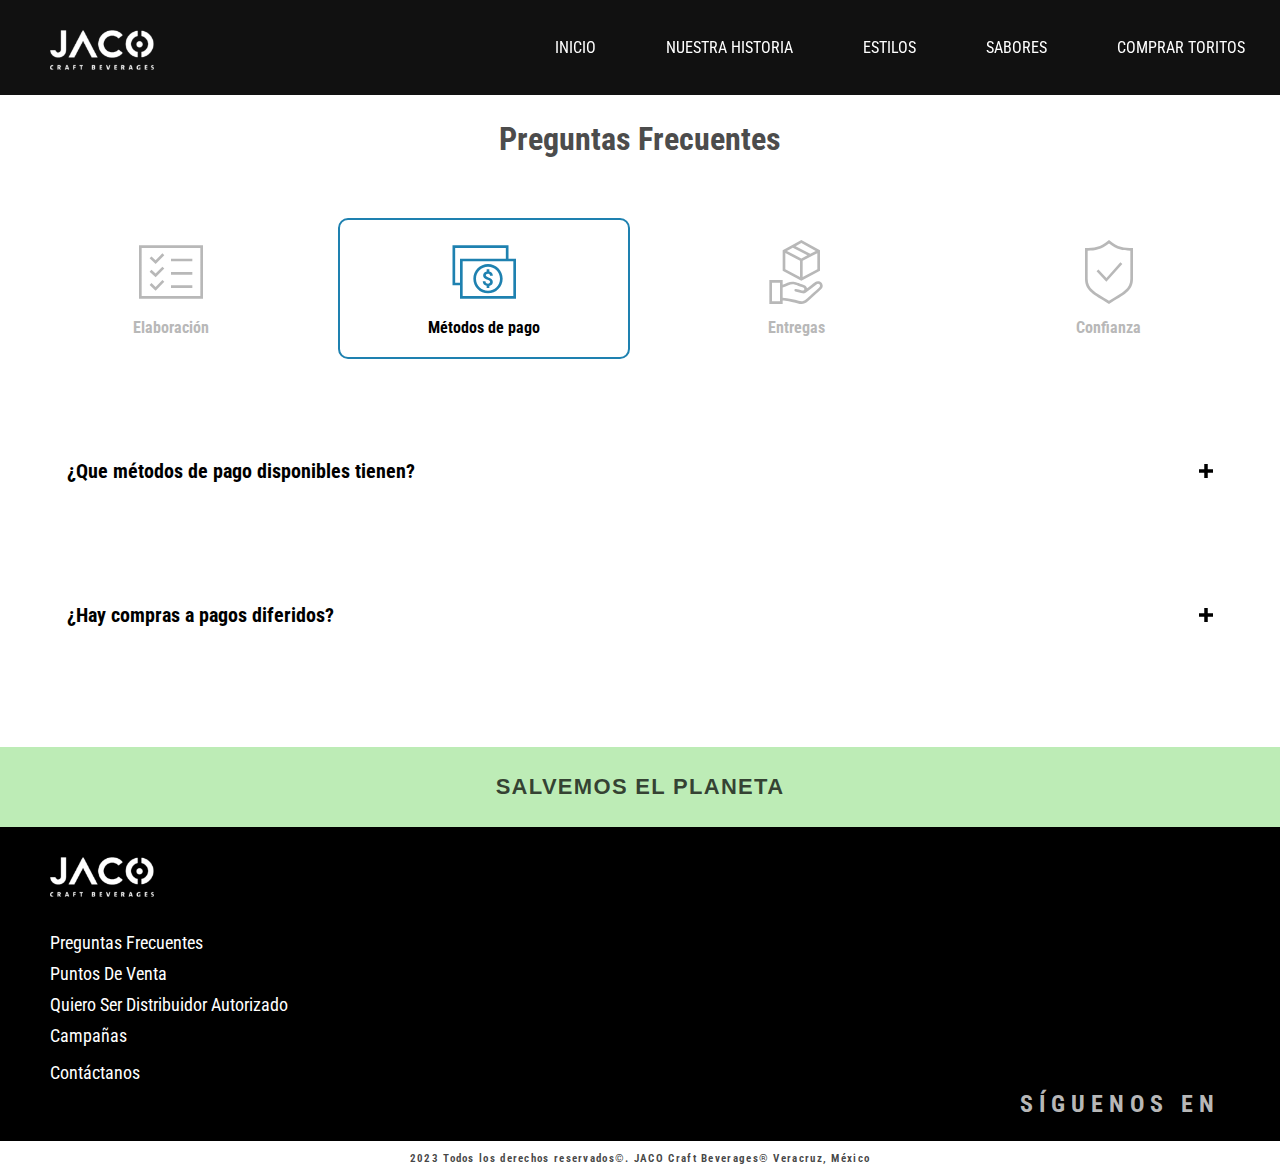
<file: pf/preguntas-frecuentes.html>
<!DOCTYPE html>
<html lang = "es">
<head>
    <meta charset="UTF-8"/>
    <meta name="viewport" content="width=device-width, initial-scale=1.0">
    <meta name="description" content="Resuelve tus dudas con las respuestas a las preguntas frecuentes que nos hacen nuestros clientes ¡OFERTAS en Envíos a todo México!">
    <meta name="author" content="Acruolm">
    <meta name="keywords" content="toritos veracruzanos, torito veracruz, torito veracruzano, toritos, torito">
    <meta name="robots" content="index, all, follow">
    <link rel="canonical" href="https://toritosjaco.com/pf/preguntas-frecuentes">
    <link rel="icon" type="image/x-icon" href="img/logos/icono.ico">
    <title>FAQ | JACO Craft Beverages®</title>
    <link rel="stylesheet" href="css/estilos.css">
    <link href="https://fonts.googleapis.com/css?family=Roboto+Condensed:300,300i,400,400i,700i" rel="stylesheet">
    <link rel="stylesheet" href="https://cdnjs.cloudflare.com/ajax/libs/font-awesome/6.2.1/css/all.min.css" integrity="sha512-MV7K8+y+gLIBoVD59lQIYicR65iaqukzvf/nwasF0nqhPay5w/9lJmVM2hMDcnK1OnMGCdVK+iQrJ7lzPJQd1w==" crossorigin="anonymous" referrerpolicy="no-referrer"/> 
</head>
<body>
	<header>
			<nav class="nav">
				<input type="checkbox" id="check"/>
				<label class="open" for="check">
					<i class="fas fa-bars"></i>
				</label>
				<a href="../index"><img class="logo" src="img/logo_white.webp" alt="Logo de Toritos JACO"></a>
	  			<ul class="nav__list">
	        		<li class="nav__item"><a class="link" href="../index">inicio</a></li>
		          	<li class="nav__item"><a class="link" href="../historia-toritos-jaco">nuestra historia</a></li>
		          	<li class="nav__item"><a class="link" href="../estilos-toritos-jaco">estilos</a></li>
		          	<li class="nav__item"><a class="link" href="../sabores-toritos-jaco">sabores</a></li>
		          	<li class="nav__item"><a class="link" href="https://listado.mercadolibre.com.mx/alimentos-bebidas/_CustId_134419298#applied_filter_id%3Dcategory%26applied_filter_name%3DCategor%C3%ADas%26applied_filter_order%3D2%26applied_value_id%3DMLM1403%26applied_value_name%3DAlimentos+y+Bebidas%26applied_value_order%3D1%26applied_value_results%3D20%26is_custom%3Dfalse">comprar toritos</a></li> 
	    	  </ul>
   			</nav>
		</header>
	<main>
		<h1 class="titulo">Preguntas Frecuentes</h1>
		<div class="categorias" id="categorias">
			<div class="categoria" data-categoria="cuenta">
				<svg viewbox="0 0 24 24" xmlns="http://www.w3.org/2000/svg" fill-rule="evenodd" clip-rule="evenodd"><path d="M9.484 15.696l-.711-.696-2.552 2.607-1.539-1.452-.698.709 2.25 2.136 3.25-3.304zm0-5l-.711-.696-2.552 2.607-1.539-1.452-.698.709 2.25 2.136 3.25-3.304zm0-5l-.711-.696-2.552 2.607-1.539-1.452-.698.709 2.25 2.136 3.25-3.304zm10.516 11.304h-8v1h8v-1zm0-5h-8v1h8v-1zm0-5h-8v1h8v-1zm4-5h-24v20h24v-20zm-1 19h-22v-18h22v18z"/></svg>
				<p>Elaboración</p>
			</div>	
			<div class="categoria activa" data-categoria="metodos-pago">
				<svg viewbox="0 0 24 24" xmlns="http://www.w3.org/2000/svg" fill-rule="evenodd" clip-rule="evenodd"><path d="M21.19 7h2.81v15h-21v-5h-2.81v-15h21v5zm1.81 1h-19v13h19v-13zm-9.5 1c3.036 0 5.5 2.464 5.5 5.5s-2.464 5.5-5.5 5.5-5.5-2.464-5.5-5.5 2.464-5.5 5.5-5.5zm0 1c2.484 0 4.5 2.016 4.5 4.5s-2.016 4.5-4.5 4.5-4.5-2.016-4.5-4.5 2.016-4.5 4.5-4.5zm.5 8h-1v-.804c-.767-.16-1.478-.689-1.478-1.704h1.022c0 .591.326.886.978.886.817 0 1.327-.915-.167-1.439-.768-.27-1.68-.676-1.68-1.693 0-.796.573-1.297 1.325-1.448v-.798h1v.806c.704.161 1.313.673 1.313 1.598h-1.018c0-.788-.727-.776-.815-.776-.55 0-.787.291-.787.622 0 .247.134.497.957.768 1.056.344 1.663.845 1.663 1.746 0 .651-.376 1.288-1.313 1.448v.788zm6.19-11v-4h-19v13h1.81v-9h17.19z"/></svg>
				<p>Métodos de pago</p>
			</div>
			<div class="categoria" data-categoria="entregas">
				<svg viewbox="0 0 24 24" xmlns="http://www.w3.org/2000/svg" fill-rule="evenodd" clip-rule="evenodd"><path d="M7 24h-5v-9h5v1.735c.638-.198 1.322-.495 1.765-.689.642-.28 1.259-.417 1.887-.417 1.214 0 2.205.499 4.303 1.205.64.214 1.076.716 1.175 1.306 1.124-.863 2.92-2.257 2.937-2.27.357-.284.773-.434 1.2-.434.952 0 1.751.763 1.751 1.708 0 .49-.219.977-.627 1.356-1.378 1.28-2.445 2.233-3.387 3.074-.56.501-1.066.952-1.548 1.393-.749.687-1.518 1.006-2.421 1.006-.405 0-.832-.065-1.308-.2-2.773-.783-4.484-1.036-5.727-1.105v1.332zm-1-8h-3v7h3v-7zm1 5.664c2.092.118 4.405.696 5.999 1.147.817.231 1.761.354 2.782-.581 1.279-1.172 2.722-2.413 4.929-4.463.824-.765-.178-1.783-1.022-1.113 0 0-2.961 2.299-3.689 2.843-.379.285-.695.519-1.148.519-.107 0-.223-.013-.349-.042-.655-.151-1.883-.425-2.755-.701-.575-.183-.371-.993.268-.858.447.093 1.594.35 2.201.52 1.017.281 1.276-.867.422-1.152-.562-.19-.537-.198-1.889-.665-1.301-.451-2.214-.753-3.585-.156-.639.278-1.432.616-2.164.814v3.888zm3.79-19.913l3.21-1.751 7 3.86v7.677l-7 3.735-7-3.735v-7.719l3.784-2.064.002-.005.004.002zm2.71 6.015l-5.5-2.864v6.035l5.5 2.935v-6.106zm1 .001v6.105l5.5-2.935v-6l-5.5 2.83zm1.77-2.035l-5.47-2.848-2.202 1.202 5.404 2.813 2.268-1.167zm-4.412-3.425l5.501 2.864 2.042-1.051-5.404-2.979-2.139 1.166z"/></svg>
				<p>Entregas</p>
			</div>
			<div class="categoria" data-categoria="seguridad">
				<svg viewbox="0 0 24 24" xmlns="http://www.w3.org/2000/svg" fill-rule="evenodd" clip-rule="evenodd"><path d="M12 0c-3.371 2.866-5.484 3-9 3v11.535c0 4.603 3.203 5.804 9 9.465 5.797-3.661 9-4.862 9-9.465v-11.535c-3.516 0-5.629-.134-9-3zm0 1.292c2.942 2.31 5.12 2.655 8 2.701v10.542c0 3.891-2.638 4.943-8 8.284-5.375-3.35-8-4.414-8-8.284v-10.542c2.88-.046 5.058-.391 8-2.701zm5 7.739l-5.992 6.623-3.672-3.931.701-.683 3.008 3.184 5.227-5.878.728.685z"/></svg>
				<p>Confianza</p>
			</div>
		</div>

		<div class="preguntas">
			<!-- Preguntas Metodos de pago -->
			<div class="contenedor-preguntas activo" data-categoria="metodos-pago">
				<div class="contenedor-pregunta">
					<p class="pregunta">¿Que métodos de pago disponibles tienen? <img src="./img/suma.svg" alt="Abrir Respuesta" /></p>
					<p class="respuesta">Efectivo, tarjeta y transferencia</p>
				</div>
				<div class="contenedor-pregunta">
					<p class="pregunta">¿Hay compras a pagos diferidos?<img src="./img/suma.svg" alt="Abrir Respuesta" /></p>
					<p class="respuesta">Puedes comprar a MSI con tarjetas participantes en nuestra <a href="https://jacocraftbeverages.mercadoshops.com.mx/" target="_blank">Tienda en Línea</a></p>
				</div>
			</div>
			<!-- Preguntas Entregas -->
			<div class="contenedor-preguntas" data-categoria="entregas">
				<div class="contenedor-pregunta">
					<p class="pregunta">¿Tienen entrega a domicilio? <img src="./img/suma.svg" alt="Abrir Respuesta" /></p>
					<p class="respuesta">En la Ciudad de Veracruz, contamos con puntos de entrega GRATIS.</p>
				</div>
				<div class="contenedor-pregunta">
					<p class="pregunta">Si no vivo en Veracruz, ¿cómo puedo comprar?<img src="./img/suma.svg" alt="Abrir Respuesta" /></p>
					<p class="respuesta">Házlo desde nuestra <a href="https://jacocraftbeverages.mercadoshops.com.mx/" target="_blank">Tienda en Línea</a></p>
				</div>
			</div>
			<!-- Preguntas Confianza -->
			<div class="contenedor-preguntas" data-categoria="seguridad">
				<div class="contenedor-pregunta">
					<p class="pregunta">¿Como puedo saber si son confiables? <img src="./img/suma.svg" alt="Abrir Respuesta" /></p>
					<p class="respuesta">Somos una empresa con marca registrada ante el <a href="https://acervomarcas.impi.gob.mx:8181/marcanet/vistas/common/busquedas/detalleExpedienteParcial.pgi" target="_blank">IMPI.</a> Además puedes ver nuestra reputación de ventas concretadas en <a href="https://www.mercadolibre.com.mx/perfil/JACO+CRAFTBEVERAGES" target="_blank">Mercado Libre</a> y reseñas de algunos clientes en nuestra Página Oficial de <a href="https://www.facebook.com/jacocraftbeverages/reviews/?ref=page_internal" target="_blank">Facebook</a> y reseñas en nuestro perfil de negocio en <a href="https://www.google.com/search?q=Toritos+jaco&oq=toritos+jaco&aqs=chrome.0.69i59l3j69i60l3.2325j0j7&sourceid=chrome&ie=UTF-8#lrd=0x26922345cb67bf89:0xe384e917de23757c,1,,," target="_blank">Google</a></p></p> 
				</div>
				<div class="contenedor-pregunta">
					<p class="pregunta">¿Cómo sé que recibiré mi producto si no vivo en Veracruz?<img src="./img/suma.svg" alt="Abrir Respuesta" /></p>
					<p class="respuesta">Realiza tus compras de una forma sencilla y segura desde nuestra <a href="https://jacocraftbeverages.mercadoshops.com.mx/" target="_blank">Tienda en Línea</a> donde tu dinero está protegido hasta que recibes el producto en la puerta de tu casa.</p>
				</div>
			</div>
			<!-- Preguntas Contenido -->
			<div class="contenedor-preguntas" data-categoria="cuenta">
				<div class="contenedor-pregunta">
					<p class="pregunta">¿De qué está hecho el Torito?<img src="./img/suma.svg" alt="Abrir Respuesta" /></p>
					<p class="respuesta">Contamos con diferentes estilos: Original: hecho a base de leche 100% de vaca, leche evaporada, leche condensada y un toque de alcohol de caña. Deslactosado, misma receta con leches deslactosadas y Veggie, elaborado con líquido de almendras.</p>
				</div>
				<div class="contenedor-pregunta">
					<p class="pregunta">¿Puedo tomar esta bebida si no acostumbro a consumir alcohol?<img src="./img/suma.svg" alt="Abrir Respuesta" /></p>
					<p class="respuesta">El Torito JACO contiene 9% Vol. Alc. por botella. Es ideal para consumirlo como aperitivo o al terminar de comer. Tenemos clientes que no acostumbran a consumir bebidas alcohólicas, pero debido a que el torito contiene leche, se vuelve el predilecto para la reunión con la familia y amigos. Eso sí, hay que tomarlo bien frío.</p>
				</div>
			</div>
		</div>
	</main>
	<footer class="footer">
				<h3 class="footer__title">salvemos el planeta <i  class="fas fa-seedling"></i></h3>	
				<img class="logo" src="img/logo_white.webp" alt="logo Toritos JACO">
					<ul class="footer__list">	 
						<li class="footer__listitem"><a class="link" href="preguntas-frecuentes">Preguntas Frecuentes</a></li>
						<li class="footer__listitem"><a class="link" href="../pv/puntos-de-venta-jaco">puntos de venta</a></li>
						<li class="footer__listitem"><a class="link" href="../distribuidores">quiero ser distribuidor autorizado</a></li>
						<li class="footer__listitem"><a class="link" href="../campañas">campañas</a></li>
						<li class="footer__listitem"><a class="link" href="https://api.whatsapp.com/send?phone=522295225991&text=Hola!%20Me%20gustaría%20comprar%20Toritos JACO" aria-label="Contactar vía Whatsapp a Toritos JACO" target="_blank">contáctanos <i class="fab fa-whatsapp"></i></a></li>
					</ul>
				<section class="footer__third">
					<h4 class="footer__socialmedia">síguenos en</h4>
					<ul class="footer__list2">
						<li class="footer__listitem2">
							<a class="link" href="https://instagram.com/toritosjaco/" aria-label="Instagram Oficial Toritos JACO" target="_blank"><i class="fab fa-instagram"></i></a>
						</li>
						<li class="footer__listitem2">
							<a class="link" href="https://facebook.com/jacocraftbeverages" aria-label="Facebook Oficial Toritos JACO" target="_blank"><i class="fab fa-facebook-f"></i></a>
						</li>
						<li class="footer__listitem2"><a class="link" href="https://www.tiktok.com/@toritosjaco" aria-label="TikTok Oficial Toritos JACO" target="_blank"><i class="fab fa-tiktok"></i></a>
						</li>
					</ul>
					<h5 class="foooter__copyright">2023 Todos los derechos reservados©. JACO Craft Beverages® Veracruz, México <i class="fa-solid fa-earth-americas"></i></h5>
				</section>
		</footer>
	<script src="js/categorias.js"></script>
	<script src="js/preguntasFrecuentes.js"></script>
</body>
</html>
</file>
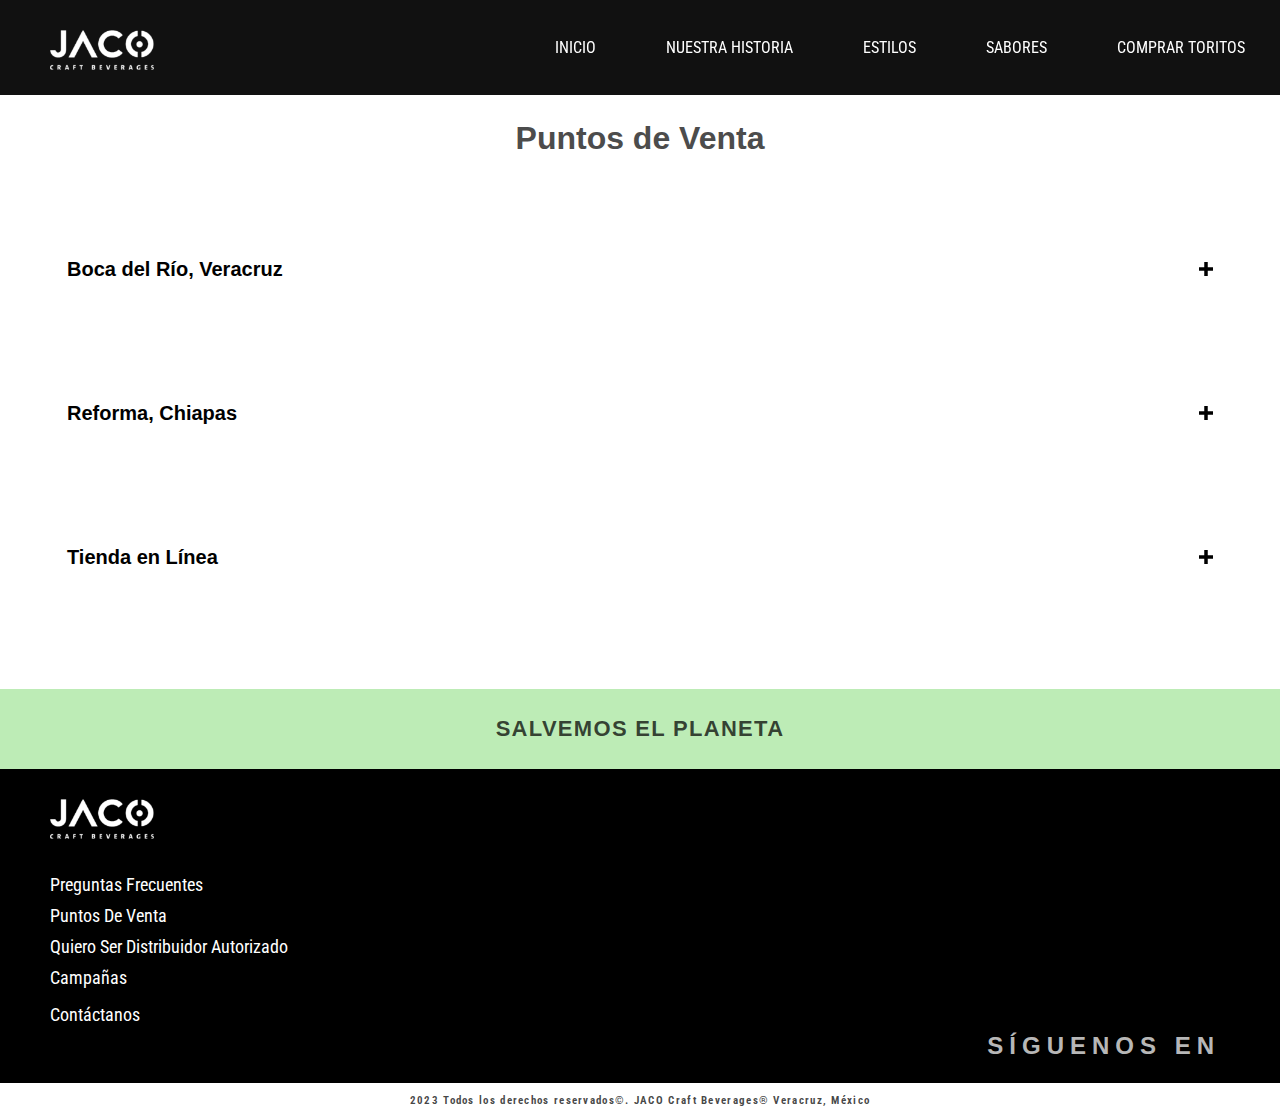
<file: pv/puntos-de-venta-jaco.html>
<!DOCTYPE html>
<html lang = "es">
<head>
    <meta charset="UTF-8"/>
    <meta name="viewport" content="width=device-width, initial-scale=1.0">
    <meta name="description" content="Resuelve tus dudas con las respuestas a las preguntas frecuentes que nos hacen nuestros clientes ¡OFERTAS en Envíos a todo México!">
    <meta name="author" content="Acruolm">
    <meta name="keywords" content="toritos veracruzanos, torito veracruz, torito veracruzano, toritos, torito">
    <meta name="robots" content="index, all, follow">
    <link rel="canonical" href="https://toritosjaco.com/pv/puntos-de-venta-jaco">
    <link rel="icon" type="image/x-icon" href="img/logos/icono.ico">
    <title>Tiendas | JACO Craft Beverages®</title>
    <link rel="stylesheet" href="css/estilos.css">
    <link href="https://fonts.googleapis.com/css?family=Roboto+Condensed:300,300i,400,400i,700i" rel="stylesheet">
    <link rel="stylesheet" href="https://cdnjs.cloudflare.com/ajax/libs/font-awesome/6.2.1/css/all.min.css" integrity="sha512-MV7K8+y+gLIBoVD59lQIYicR65iaqukzvf/nwasF0nqhPay5w/9lJmVM2hMDcnK1OnMGCdVK+iQrJ7lzPJQd1w==" crossorigin="anonymous" referrerpolicy="no-referrer" /> 
</head>
<body>
	<header>
			<nav class="nav">
				<input type="checkbox" id="check"/>
				<label class="open" for="check">
					<i class="fas fa-bars"></i>
				</label>
				<a href="../index"><img class="logo" src="../pf/img/logo_white.webp" alt="Logo de Toritos JACO"></a>
	  			<ul class="nav__list">
	        		<li class="nav__item"><a class="link" href="../index">inicio</a></li>
		          	<li class="nav__item"><a class="link" href="../historia-toritos-jaco">nuestra historia</a></li>
		          	<li class="nav__item"><a class="link" href="../estilos-toritos-jaco">estilos</a></li>
		          	<li class="nav__item"><a class="link" href="../sabores-toritos-jaco">sabores</a></li>
		          	<li class="nav__item"><a class="link" href="https://listado.mercadolibre.com.mx/alimentos-bebidas/_CustId_134419298#applied_filter_id%3Dcategory%26applied_filter_name%3DCategor%C3%ADas%26applied_filter_order%3D2%26applied_value_id%3DMLM1403%26applied_value_name%3DAlimentos+y+Bebidas%26applied_value_order%3D1%26applied_value_results%3D20%26is_custom%3Dfalse">comprar toritos</a></li> 
	    	  </ul>
   			</nav>
		</header>
	<main>
		<h1 class="titulo">Puntos de Venta</h1>
		<div class="preguntas">
			<div class="contenedor-preguntas activo" data-categoria="metodos-pago">
				<div class="contenedor-pregunta">
					<p class="pregunta">Boca del Río, Veracruz<img src="./img/suma.svg" alt="Abrir Respuesta"/></p>
					<p class="respuesta">Juan Pablo II, local C2 Plaza Mocambo (Entre Coppel y Liverpool)</p>
					<p class="respuesta">Lunes a Sábado: 10:30 am a 8:00 pm y Domingo 12:00 pm a 6:00 pm</p>
				</div>
				<div class="contenedor-pregunta">
					<p class="pregunta">Reforma, Chiapas<img src="./img/suma.svg" alt="Abrir Respuesta"/></p>
					<p class="respuesta">Adolfo López Mateos #147 Col. Centro</p>
				</div>
				<div class="contenedor-pregunta">
					<p class="pregunta">Tienda en Línea<img src="./img/suma.svg" alt="Abrir Respuesta"/></p>
					<p class="respuesta"><a href="https://jacocraftbeverages.mercadoshops.com.mx/" target="_blank">Mercado Shops</a></p>
				</div>
			</div>
		</div>
	</main>
	<footer class="footer">
				<h3 class="footer__title">salvemos el planeta <i  class="fas fa-seedling"></i></h3>	
				<img class="logo" src="../pf/img/logo_white.webp" alt="logo Toritos JACO">
					<ul class="footer__list">	 
						<li class="footer__listitem"><a class="link" href="../pf/preguntas-frecuentes">Preguntas Frecuentes</a></li>
						<li class="footer__listitem"><a class="link" href="../pv/puntos-de-venta-jaco">puntos de venta</a></li>
						<li class="footer__listitem"><a class="link" href="../distribuidores">quiero ser distribuidor autorizado</a></li>
						<li class="footer__listitem"><a class="link" href="../campañas">campañas</a></li>
						<li class="footer__listitem"><a class="link" href="https://api.whatsapp.com/send?phone=522295225991&text=Hola!%20Me%20gustaría%20comprar%20Toritos JACO" aria-label="Contactar vía Whatsapp a Toritos JACO" target="_blank">contáctanos <i class="fab fa-whatsapp"></i></a></li>
					</ul>
				<section class="footer__third">
					<h4 class="footer__socialmedia">síguenos en</h4>
					<ul class="footer__list2">
						<li class="footer__listitem2">
							<a class="link" href="https://instagram.com/toritosjaco/" aria-label="Instagram Oficial Toritos JACO" target="_blank"><i class="fab fa-instagram"></i></a>
						</li>
						<li class="footer__listitem2">
							<a class="link" href="https://facebook.com/jacocraftbeverages" aria-label="Facebook Oficial Toritos JACO" target="_blank"><i class="fab fa-facebook-f"></i></a>
						</li>
						<li class="footer__listitem2"><a class="link" href="https://www.tiktok.com/@toritosjaco" aria-label="TikTok Oficial Toritos JACO" target="_blank"><i class="fab fa-tiktok"></i></a>
						</li>
					</ul>
					<h5 class="foooter__copyright">2023 Todos los derechos reservados©. JACO Craft Beverages® Veracruz, México <i class="fa-solid fa-earth-americas"></i></h5>
				</section>
		</footer>
	<script src="js/categorias.js"></script>
	<script src="js/preguntasFrecuentes.js"></script>
</body>
</html>
</file>
<file: css/index.css>
*{
	margin: 0;
	padding: 0;
	border-style: none;
	box-sizing: border-box;
	font-family: 'Roboto Condensed', sans-serif;
	font-display: swap;
}

body{
	background: cyan
	color: #4c4c4c;
}

/*Estilos para Menú de navegación*/

.nav{
	display: flex;
    position: fixed;
   	justify-content: right;
    background-color: #000;
    width: 100%;
    height: 95px;
    z-index: 1;
}

.logo {
	position: absolute;
	left: 0;
	margin: 30px 50px;
	width: auto;
	height: 40px;	
}

.nav__list{
	display: flex; 
	align-items: center;
	list-style: none;
	text-transform: uppercase;
	margin: 0;
}

.nav__item{
	font-family: 'Roboto Condensed', sans-serif;
	font-size: 16px;
	padding: 0 5px;
	margin: 0 30px;
	font-display: swap;
}

.link{
	text-decoration: none;
	color: #fff;
}

/*Estilos para icono de menú de navegación responsive*/

.open {
    position: absolute;
    color: #fff;
    cursor: pointer;
    font-size: 30px;
    margin: 20px 30px;
    display: none;
}  

/*Estilos para slider principal*/
.slider {
	display: inline-block;
	position: relative;
	overflow: hidden;
	margin: 135px 40px 0 40px;
}

.slider__list{
	position: relative;
	display: flex;
	width: 400%;
	padding: 0;
	animation: cambio 15s infinite alternate ease-in-out;
}

.slider__item{
	width: 100%;
	height: 100%;
	list-style: none;

}

.slider__image{
	width: 100%;
	height: 710px;
	filter: brightness(100%) contrast(110%) saturate(110%);
	object-fit: cover;
}

@keyframes cambio{
	0% {margin-left: 0;}
	20% {margin-left: 0;}
	25% {margin-left: -100%;}
	45% {margin-left: -100%;}
	50% {margin-left: -200%;}
	70% {margin-left: -200%;}
	75% {margin-left: -300%;}
   100% {margin-left:-300%;}
}

/*Estilos para artículo de cabecera*/

.article{
	position: relative;
	display: grid;
	grid-template-columns: repeat(3, 1fr);
	gap: 20px;
	padding: 0;
	margin: 40px 40px;
}

.article__item{
	display: flex;
	flex-direction: column;
	margin: 0;
	
}

.article__title{
	font-size: 25px;
	text-transform: uppercase;
	font-weight: bolder;
	letter-spacing: 10px;
	margin-bottom: 10px;
}

.article__line{
	background-color: #00ffff;
	height: 4px;
	width: 180px;
	margin-top: 5px;
	margin-bottom: 20px;
}

.article__paragraph{
	font-size: 16.5px;
	padding: 8px 0;
	margin: 0;
	letter-spacing: 2.2px;
}

.article__span{
	font-weight: bolder;	
}

.article__music{
	display: flex;
	filter: brightness(75%) saturate(1.5) contrast(115%);
}

.article__image{
	width: 100%;
	height: 100%;
	object-fit: cover;
}

/*Estilos para menú de imágenes*/

.gallery{
	display: grid;
	grid-template-columns: repeat(3, 1fr);
	grid-gap: 20px;
	margin: 0 40px;
	padding: 0;
}

.gallery__overflow{
	overflow: hidden;
}

.gallery__item{
	position: relative;
	filter: brightness(55%) saturate(1.4);
	transition: 0.5s;
	width: 100%;
	height: 500px;
}

.gallery__item:hover{
	filter: brightness(95%) saturate(1.4);
	transition: 0.5s;
	animation-timing-function: ease-in-out;
	transform: scale(1.05);
}

.gallery__image{
	width: 100%;
	height: 485px;
	object-fit: cover;
}

.gallery__card{
	position: absolute;
	background-color: #000c;
	bottom: 0;
	margin-left: 20px;
	margin-bottom: 20px;
	padding: 15px 15px;
	width: 325px;
	height: 70px;
	transition: 0.5s;
}

.gallery__card--biggest{
	width: 482px;
	margin-left: 30px;
}


.gallery__item:hover .gallery__card {
	height: 95px;
	transition: 0.5s;
}

.gallery__title{
	font-family: 'Roboto Condensed', sans-serif;
	font-size: 13px;
	font-weight: bolder;
	text-transform: uppercase;
	/*text-shadow: 3px 0px 2px #FF004D, 1px 4px 10px tomato;*/
	margin-bottom: 5px;
	text-align: left;
	color: #fffd;
	letter-spacing: 3px;
	font-display: swap;
}

.gallery__paragraph{
	font-family: 'Arial black', sans-serif;
	font-size: 17px;
	color: #fff;
	letter-spacing: 1px;
	margin: 0;
	font-display: swap;
}

.gallery__detail {
	visibility: hidden;

}

.gallery__item:hover .gallery__detail {
	visibility: visible;
	font-family: 'Roboto Condensed', sans-serif;
	color: #00ffff;
	font-size: 13px;
	letter-spacing: 3.5px;
	margin-top: 5px;
	font-display: swap;
}

.gallery__overflow:nth-child(1){
	grid-column-start: span 2;
}


.gallery__overflow:nth-child(6){
	grid-column-start: span 2;
}


.container-buy{
	display: grid;
	grid-template-columns: repeat(3, 1fr);
	margin-top: 25px;
	padding-top: 5px;
	padding-left: 30px;
	padding-right: 30px;
	grid-gap: 20px;
	text-align: center;
	margin-bottom: 40px;

}

.container-buy__hidden{
	display: inline-block;
	border-style: groove;
	border-width: 5px;
	border-radius: 5px;
	border-color: #fff4;
	height: 390px;
}

.container-buy__hidden h2{
	font-weight: bolder;
	margin: 0;
	padding: 0;
}

.container-buy__hidden p{
	maargin: 0;
	padding: 0;
}

.container-buy__item{
	position: relative;
	margin-top: 15px;
	filter: saturate(1.5);
	transition: 0.5s;
	width: 100%;
	height: 210px;
}

.container-buy__item:hover{
	transition: 0.5s;
	animation-timing-function: ease-in-out;
	transform: scale(1.1);
}

.buy__image{
	width: 150px;
	height: 200px;
}

.container-buy h2{
	font-size: 18px;
}

.container-buy p{
	font-size: 18px;
	margin: 0;
}

.buy__link{
	text-decoration: none;
	display: inline-block;
	background-color: #000c;
	padding: 10px 30px;
	margin-top: 10px;
	font-family: 'Roboto Condensed', sans-serif;
	border-radius: 5px;
	color: #fff;
	text-transform: uppercase;
	letter-spacing: 2px;
	font-display: swap;
}

.container-buyall{
	text-align: center;

}

.buy__linkall{
	text-decoration: none;
	display: inline-block;
	background-color: #000c;
	padding: 10px 80px;
	margin-top: 0;
	font-family: 'Roboto Condensed', sans-serif;
	border-radius: 5px;
	color: #fff;
	text-transform: uppercase;
	letter-spacing: 2px;
	font-display: swap;
}

a:active, a:hover{
	color: #00ffff;;
	transition: 1s;
}

.carousel-inner{
	height: 180px;
	display: flex;
}

.fa-star{
	color: gold;
}

.carousel-caption p{
	font-weight: bolder;
}

.carousel-caption h3{
	font-size: 20px;
}


/*Estilos para Footer*/

.footer{
	position: relative;
	margin-top: 80px;
	background-color: #000;
	list-style: none;
}

.footer__title{
	display: flex;
	justify-content: center;
	align-items: center;
	font-size: 22px;
	color: #000b;
	font-family: 'Arial black', sans-serif;
	text-transform: uppercase;
	letter-spacing: 1.3px;
	background-color: #bdecb6;
	height: 80px;
	font-display: swap;
}

.fa-seedling{
	font-size: 25px;
	color: #339C09;
}

.footer__list{
	margin-top: 100px;
	list-style: none;
	padding: 0;
	text-transform: capitalize;
	margin-left: 50px;
}

.footer__listitem{
	padding: 5px 0;
	font-family: 'Roboto Condensed', sans-serif;
	font-size: 18px;
	font-display: swap;
}

.fa-whatsapp{
	font-size: 25px;
}

.footer__socialmedia{
	display: flex;
	justify-content: right;
	margin-right: 50px;
	color: #fffb;
	letter-spacing: 6px;
	text-transform: uppercase;
}

.footer__list2{
	display: flex;
	justify-content: right;
	margin-right: 50px;
	list-style: none;
	padding: 0;
}

.footer__listitem2{
	font-size: 30px;
	padding: 0 25px;
}

.footer__copyright{
	display: flex;
	flex-direction: row;
	justify-content: center;
	align-items: center;
	background-color: #fff;
	height: 30px;
}

.footer__message{
	font-size: 12px;
	letter-spacing: 1.2px;
	font-weight: bolder;
}


/*Se oculta checkbox para menú, solo aplica funcionalidad del check en menú responsive*/

#title{
	font-family: 'Roboto Condensed', sans-serif;
	font-size: 24px;
	font-weight: bold;
	letter-spacing: 10px;
	text-transform: uppercase;
	padding: 0 22px;
	font-display: swap;
}



#title_buy{
	font-family: 'Roboto Condensed', sans-serif;
	font-weight: bolder;
	font-size: 30px;
	text-align: center;
	text-transform: uppercase;
	margin-top: 60px;
	font-display: swap;
}

#title_review{
		font-family: 'Roboto Condensed', sans-serif;
		font-weight: bolder;
		text-align: center;
		text-transform: uppercase;
		margin-top: 50px;
		margin-bottom: 0;
		font-display: swap;
}

#check {
	display: none;
}


/*Reponsive para dispositivos tipo Nest Hub*/

@media  only screen and (max-width: 1024px){	

	.gallery{
		gap: 15px;
	}

	.article{
		gap: 15px;
	}

	.article__title{
		font-size: 23px;
		margin-bottom: 8px;
	}

	.article__line{
		height: 3px;
		width: 160px;
		margin-top: 3px;
		margin-bottom: 10px;
	}

	.article__paragraph{
		font-size: 13px;
		padding: 6px 0;
		letter-spacing: 1.6px;
	}

	.article__image{
		width: 100%;
		height: 400px;
	}  

	.gallery__item{
		width: auto;
		height: 360px;
	}
	
	.gallery__image{
		width: 100%;
		height: 360px;
		object-fit: cover;
	}

	.gallery__card{
		margin-left: 20px;
		margin-bottom: 20px;
		padding: 15px 15px;
		width: 255px;
		height: 65px;
	}

	.gallery__card--biggest{
		width: 380px;
	}

	.gallery__item:hover .gallery__card {
		height: 90px;
	}

	.gallery__title{
		font-size: 12px;
		margin-bottom: 5px;
		letter-spacing: 3px;
	}

	.gallery__paragraph{
		font-size: 16px;
	}

	.gallery__item:hover .gallery__detail {
		font-size: 12px;
		letter-spacing: 1.8px;
		margin-top: 5px;
	}
}

/*Responsive para disposiivos tipo Surface Pro 7*/

@media  only screen and (max-width: 915px){

	.nav__list{
		margin-right: 50px;
	}

	.nav__item{
		margin: 0;
		padding: 0 18px;
	}

	.slider__image{
		width: 100%;
		height: 600px;
	}

	.article__paragraph{
		font-size: 13.5px;
		line-height: 13.5px;
	}

	.article__image{
		width: 100%;
		height: 355px;
	}
	
	.gallery__item{
		height: 330px;
	}


	.gallery__image{
		width: 100%;
		height: 330px;
	}


	.gallery__card{
		padding: 15px 15px;
		width: 225px;
		height: 65px;
	}

	.gallery__card--biggest{
		width: 355px;
	}

	.gallery__item:hover .gallery__card {
		height: 90px;
	}

	.gallery__title{
		font-size: 12px;
		margin-bottom: 5px;
		letter-spacing: 3px;
	}

	.gallery__paragraph{
		font-size: 14.5px;
	}

	.gallery__item:hover .gallery__detail {
		font-size: 11px;
		letter-spacing: 1.3px;
	}
}


/*Responsive para disposiivos tipo iPad Air */

@media  only screen and (max-width: 851px){

	.nav__item{
		padding: 0 12px;
	}

	.slider__image{
		width: 100%;
		height: 500px;
	}

	.article__title{
		font-size: 19px;
	}

	.article__line{
		width: 155px;
	}

	.article__paragraph{
		font-size: 13px;
		line-height: 14px;
		letter-spacing: 0.8px;
		padding: 3px 0;
	}

	.article__image{
		width: 100%;
		height: 325px;
	}

	.gallery__item{
		height: 300px;
	}

	.gallery__image{
		width: 100%;
		height: 300px;
	}

	.gallery__card{
		padding: 10px 10px;
		width: 210px;
		height: 55px;
		margin-left: 15px;
		margin-bottom: 10px;
	}

	.gallery__card--biggest{
		width: 320px;
	}

	.gallery__item:hover .gallery__card {
		height: 75px;
	}

	.gallery__title{
		font-size: 12px;
		margin-bottom: 5px;
		letter-spacing: 3px;
	}

	.gallery__paragraph{
		font-size: 14px;
	}

	.gallery__item:hover .gallery__detail {
		font-size: 11px;
		letter-spacing: 1.2px;
	}
}



/*Responsive para disposiivos tipo iPad Mini */

@media  only screen and (max-width: 768px){

	.nav__item{
		padding: 0 8px;
	}

	.slider__image{
		width: 100%;
		height: 400px;
	}

	.gallery__item{
		height: 280px;
	}

	.gallery__image{
		width: 100%;
		height: 280px;
	}


	.gallery__card{
		padding: 10px 10px;
		width: 190px;
		height: 55px;
	}

	.gallery__card--biggest{
		width: 285px;
	}

	.gallery__item:hover .gallery__card {
		height: 75px;
	}

	.gallery__title{
		font-size: 12px;
	}

	.gallery__paragraph{
		font-size: 12.5px;
	}

	.gallery__item:hover .gallery__detail {
		letter-spacing: 0.6px;
	}
}


/*Responsive para disposiivos tipo Surface Duo*/
@media only screen and (max-width: 740px){

	.open {
    	display: block;
    }

   	.nav__list{
   		position: fixed;
		display: flex;
        flex-direction: column;
        align-items: flex-start;
        justify-content: center;
        width: 100%;
        height: 100vh;
        left: -100%;
        background-color: #000e;
        transition: all .5s ease-in-out;
        top: 90px;
        padding: 0;
    }
    
    .nav__item {
    	margin: 0 50px;
    	font-size: 25px;
    	padding: 30px 0;
    }

    .slider__image{
		width: 100%;
		height: 370px;
	}


    .article{
		grid-template-columns: repeat(2, 1fr);
		gap: 15px;
	}	


	.article__item:nth-child(1){
		grid-column-start: span 2;
	}

	.article__paragraph{
		font-size: 14px;
		line-height: 20px;
	}

	.gallery{
		grid-template-columns: repeat(2, 1fr);
	}

	

	.gallery__overflow:nth-child(7){
		grid-column-start: span 2;
	}

	.gallery__card{
		width: 190px;
	}

	.gallery__paragraph{
		font-size: 12px;
	}

	.gallery__card--biggest{
		width: 285px;
	}

	.container-buy{
		grid-template-columns: repeat(1, 1fr);
	}

	 #check:checked ~ .nav__list {
    	left: 0;
    }
}


/*Responsive para disposiivos tipo iphone SE, iphone XR, Iphone 12, Pixel 5, Galaxy S8+, Galaxy S20, Galaxy A51 */

@media  only screen and (max-width: 414px){

	.logo {
		margin: 30px 35px;
		height: 30px;
	}

	 .nav__item {
    	margin: 0 35px;
    	font-size: 18px;
    	padding: 20px 0;
    }

    .slider{
    	margin: 115px 20px 0 20px;
    }

  	.slider__image{
		width: 100%;
		height: 200px;
	}

    .article{
    	margin: 20px 20px;
    }

    .article__paragraph{
    	font-size: 12.5px;
		line-height: 14px;
		letter-spacing: 2.4px;
    }

    .article__image{
    	width: 100%;
    	height: 200px;
    }


	.gallery{
		margin: 0 20px;
		grid-template-columns: repeat(1, 1fr);	
	}


	.gallery__overflow:nth-child(1){
		grid-column-start: span 1;
	}

	.gallery__overflow:nth-child(2){
		grid-column-start: span 1;
	}

	.gallery__overflow:nth-child(3){
		grid-column-start: span 1;
	}
	.gallery__overflow:nth-child(4){
		grid-column-start: span 1;
	}
	.gallery__overflow:nth-child(5){
		grid-column-start: span 1;
	}

	.gallery__overflow:nth-child(6){
		grid-column-start: span 1;
	}
	.gallery__overflow:nth-child(7){
		grid-column-start: span 1;
	}


	
	.gallery__item{
		height: 300px;
	}

	.gallery__image{
		height: 300px;
	}

	.gallery__card--biggest{
		width: 230px;
	}

	.gallery__detail{
		line-height: 11px;
	}

	.container-buy{
		display: grid;
		grid-template-columns: repeat(1, 1fr);
	}

	.carousel-inner{
		height: 210px;
	}

	.carousel-caption h3{
		font-size: 14px;
	}

	.footer__title{
		height: 50px;
		font-size: 13.5px;
	}

	.footer__list{
		margin-left: 35px;
	}

	.footer__listitem{
		font-size: 14px;
	}

	.fa-whatsapp{
	font-size: 18px;
	}

	.footer__socialmedia{
		display: flex;
		justify-content: center;
		font-size: 15px;
		margin: 0;
	}

	.footer__list2{
		display: flex;
		justify-content: center;
		padding: 0;
		margin: 0;
	}

	.footer__listitem2{
		display: flex;
		justify-content: center;
		font-size: 20px;
		margin: 10px 0;
		font-size: 25px;
	}

	.footer__copyright{
		height: 40px;
	}

	.footer__message{
		text-align: center;
		letter-spacing: 1px;
	}

		
	#title_review{
		font-family: 'Roboto Condensed', sans-serif;
		font-weight: bolder;
		text-align: center;
		text-transform: uppercase;
		margin-top: 50px;
		margin-bottom: 0;
		font-display: swap;
	}
}


/*Responsive para disposiivos tipo Galaxy Fold*/

@media  only screen and (max-width: 280px){

	  .slider__image{
		width: 100%;
		height: 140px;
	}
	
	.article{
		margin: 20px 20px;
	}

	.article__title{
		font-size: 16px;
	}

	.article__line{
		width: 140px;
	}

	.article__paragraph{
		font-size: 12px;
		line-height: 12px;
		letter-spacing: 1.5px;
	}

	.article__image{
		width: 100%;
		height: 130px;
	}

	.gallery{
		margin: 0 20px;
	}

	.gallery__overflow{
		height: 250px;
	}

	.gallery__item{
		height: 240px;
	}

	.gallery__image{
		height: 240px;
	}

	.gallery__card{
		bottom: 0;
	}

	.gallery__card--biggest{
		width: 202px;
	}

	.gallery__paragraph{
		font-size: 12px;
		letter-spacing: 0px;
	}

	.buy__link{
		font-size: 12px;
		padding: 8px 18px;
	}

	.container-buyall{
		font-size: 12px;
	}

	.footer__copyright{
		height: 30px;
	}

	.footer__message{
	line-height: 15px;
	letter-spacing: 0;
  }
}
</file>
<file: css/campañas.css>
* {
	margin: 0;
	padding: 0;
	border-style: none;
	box-sizing: border-box;
	text-decoration: none;
	font-family: 'Roboto Condensed' sans-serif;
}

/*Estilos para Menú de navegación*/

.nav{
	position: relative;
	display: flex;
    position: fixed;
   	justify-content: right;
    background-color: #000e;
    width: 100%;
    height: 95px;
    z-index: 1;
}

.logo {
	position: absolute;
	left: 0;
	margin: 30px 50px;
	height: 40px;	
}

.nav__list{
	display: flex; 
	align-items: center;
	list-style: none;
	text-transform: uppercase;
	margin: 0;
}

.nav__item{
	font-family: 'Roboto Condensed', sans-serif;
	font-size: 16px;
	padding: 0 5px;
	margin: 0 30px;
}

.link{
	text-decoration: none;
	color: #fff;
}

/*Estilos para icono de menú de navegación responsive*/

.open {
    position: absolute;
    color: #fff;
    cursor: pointer;
    font-size: 35px;
    margin: 20px 30px;
    display: none;
}  


/*Estilos para artículo principal*/

.container__article{
	font-family: 'Roboto Condensed', sans-serif;	
	display: inline-block;
	position: relative;
	padding: 0;
	margin: 150px 200px 50px 200px;
}

.container__headline{
	font-size: 40px;
	font-weight: bold;
	letter-spacing: 3px;
	text-transform: initial;
}

.container__info{
	font-size: 18px;
	margin-top: 15px;
	letter-spacing: 1.3px;
	line-height: 25px;
}

.container__span{
	font-weight: bolder;
}

/*Estilos para Grid contenedor de fotos*/

.container__photos{
	display: grid;
	grid-template-columns: repeat(3, 1fr);
	grid-gap: 20px;
}

.container__item{
	position: relative;
	overflow: hidden;
	cursor: pointer;
	height: 450px;
	filter: brightness(55%) saturate(2);
	transition: .8s;
}

.container__image{
	overflow: hidden;
	width: 100%;
	height:100%;
	object-fit: cover;
	transition: .8s;	
}

.container__card{
	display: flex;
	flex-direction: column;
	position:absolute;
	bottom: 15px;
	left: 15px;
	background-color: #000b;
	width: 320px;
	height: 80px;
	margin-top: 20px;
	font-family: 'Roboto Condensed', sans-serif;
	transition: 0.4s;
}

.container__title{
	margin-top: 15px;
	margin-bottom: 8px;
	margin-left: 15px;
	color: #fffd;
	font-size: 12px;
	letter-spacing: 3px;
	font-weight: bolder;
	text-transform: uppercase;
}

.container__paragraph{
	margin: 0 15px;
	color: #fff;
	font-size: 21px;
	letter-spacing: 1px;
	font-family: 'Arial black', sans-serif;
}

.container__paragraph--small{
	font-family: 'Roboto Condensed', sans-serif;
	font-size: 14px;
	visibility: hidden;
}

/*Estilos para Footer*/

.footer{
	position: relative;
	margin-top: 80px;
	background-color: #000;
	list-style: none;
}

.footer__title{
	display: flex;
	justify-content: center;
	align-items: center;
	font-size: 22px;
	color: #000b;
	font-family: 'Arial black', sans-serif;
	text-transform: uppercase;
	letter-spacing: 1.3px;
	background-color: #bdecb6;
	height: 80px;
}

.fa-seedling{
	font-size: 25px;
	color: #339C09;
}

.footer__list{
	margin-top: 100px;
	list-style: none;
	padding: 0;
	text-transform: capitalize;
	margin-left: 50px;
}

.footer__listitem{
	padding: 5px 0;
	font-family: 'Roboto Condensed', sans-serif;
	font-size: 18px;
}

.fa-whatsapp{
	font-size: 25px;
}

.footer__socialmedia{
	display: flex;
	justify-content: right;
	margin-right: 50px;
	color: #fffb;
	letter-spacing: 6px;
	text-transform: uppercase;
}

.footer__list2{
	display: flex;
	justify-content: right;
	margin-right: 50px;
	list-style: none;
	padding: 0;
}

.footer__listitem2{
	font-size: 30px;
	padding: 0 25px;
}

.foooter__copyright{
	display: flex;
	justify-content: center;
	align-items: center;
	font-size: 11px;
	font-weight: bolder;
	color: #000b;
	font-family: 'Roboto Condensed', sans-serif;
	letter-spacing: 1.3px;
	background-color: #fff;
	height: 35px;
	margin: 0;
}

/*Sección de hover para efectos y distribución de Grid*/

.link:hover{
	color: #00ffff;
	transition: 1s;
}

.container__item:hover {
	filter: brightness(90%) saturate(2);
	transition: .8s;
}

	.container__item:nth-child(1){
		grid-column-start: span 2;
	}

	.container__item:nth-child(3){
		grid-column-start: span 3;
		height: 700px;
	}

.container__image:hover{
	transform: scale(1.08);
	transition: .8s;
}

.container__item:hover .container__card  {
	height: 120px;
	transition: 0.4s;
}

.container__item:hover .container__paragraph--small {
	visibility: visible;
}


/*Se oculta checkbox para menú responsive*/

#check {
	display: none;
}


/*Reponsive para dispositivos tipo Nest Hub*/

@media  only screen and (max-width: 1024px){	    
    .nav__item {
    	margin: 0 30px;
    	padding: 30px 0;
    }  
}

/*Responsive para disposiivos tipo Surface Duo, ipad Mini, Ipad Air y Surface Pro 7*/

@media  only screen and (max-width: 912px){
	 .open {
    	display: block;
    }

   	.nav__list{
   		position: fixed;
		display: flex;
        flex-direction: column;
        align-items: flex-start;
        justify-content: center;
        width: 100%;
        height: 100vh;
        left: -100%;
        background-color: #000e;
        transition: all .5s ease-in-out;
        top: 90px;
        padding: 0;
    }
    
    .nav__item {
    	margin: 0 50px;
    	font-size: 25px;
    	padding: 30px 0;
    }
   
	.container__article{
		margin: 120px 60px 30px 60px;
	}

	.container__headline{
		font-size: 35px;
	}

	.container__info{
		font-size: 15px;
	}

	.container__photos{
		grid-template-columns: repeat(1, 1fr);
		grid-gap: 20px;
	}

	.footer__title{
		font-size: 18px;
		height: 60px;
	}

	.footer__list{
		margin-left: 35px;
	}

	.container__item:nth-child(1){
		grid-column-start: span 1;
		height: 400px;
	}

	.container__item:nth-child(2){
		grid-column-start: span 1;
		height: 600px;
	}

	.container__item:nth-child(3){
		grid-column-start: span 1;
		height: 500px;
	}

	 #check:checked ~ .nav__list {
    	left: 0;
    }
}

/*Responsive para disposiivos tipo Smartphone Iphone 12*/

@media  only screen and (max-width: 414px){
	.logo {
		margin: 30px 35px;
		height: 40px;
	}

	 .nav__item {
    	margin: 0 35px;
    	font-size: 18px;
    	padding: 20px 0;
    }

    .container__article{
		margin: 120px 15px 30px 15px;
	}

	.container__headline{
		font-size: 24px;
	}

	.container__info{
		font-size: 13px;
	}

	.footer__title{
		height: 50px;
		font-size: 13.5px;
	}

	.footer__listitem{
		font-size: 14px;
	}

	.fa-whatsapp{
	font-size: 18px;
	}

	.footer__socialmedia{
		display: flex;
		justify-content: center;
		font-size: 15px;
		margin: 0;
	}

	.footer__list2{
		display: flex;
		justify-content: center;
		padding: 0;
		margin: 0;
	}

	.footer__listitem2{
		display: flex;
		justify-content: center;
		font-size: 20px;
		margin: 10px 0;
		font-size: 25px;
	}

	.foooter__copyright{
		text-align: center;
		font-size: 8px;
	}

	.container__item:nth-child(1){
		grid-column-start: span 1;
		width: 100%;
		height: 200px;
	}

	.container__item:nth-child(2){
		grid-column-start: span 1;
		height: 350px;
	}

	.container__item:nth-child(3){
		grid-column-start: span 1;
		width: 100%;
		height: 350px;
	}
}


/*Responsive para disposiivos tipo Galaxy Fold*/

@media  only screen and (max-width: 280px){
	.container__card{
		left: 5px;
		bottom: 10px;
		width: 224px;
		height: 60px;
	}

	
	.container__title{
		margin-top: 10px;
		margin-bottom: 4px;
		margin-left: 13px;
		font-size: 11px;
		letter-spacing: 2px;
	}

	.container__paragraph{
		margin: 0 13px;
		font-size: 15px;
		letter-spacing: 1px;
	}

	.container__paragraph--small{
		font-size: 12px;
		letter-spacing: 0;
	}

	.foooter__copyright{
    text-align: left;
    font-weight: bolder;
    font-size: 7.5px;
    letter-spacing: 0;
  }
	.container__item:hover .container__card  {
		height: 100px;
	}
}
</file>
<file: css/distribuidores.css>
*{
	margin: 0;
	padding: 0;
	border-style: none;
	box-sizing: border-box;
	font-family: 'Roboto Condensed', sans-serif;
	text-decoration: none;

}

body{
	font-family: 'Roboto Condensed', sans-serif;
	background: #ffffff;
	color: #4c4c4c;
}

/*Estilos para Menú de navegación*/

.nav{
	position: relative;
	display: flex;
    position: fixed;
   	justify-content: right;
    background-color: #000;
    width: 100%;
    height: 95px;
    z-index: 1;
}

.logo {
	position: absolute;
	left: 0;
	margin: 30px 50px;
	height: 40px;	
}

.nav__list{
	display: flex; 
	align-items: center;
	list-style: none;
	text-transform: uppercase;
	margin: 0;
}

.nav__item{
	font-family: 'Roboto Condensed', sans-serif;
	font-size: 16px;
	padding: 0 5px;
	margin: 0 30px;
}

.link{
	text-decoration: none;
	color: #fff;
}

/*Estilos para icono de menú de navegación responsive*/

.open {
    position: absolute;
    color: #fff;
    cursor: pointer;
    font-size: 35px;
    margin: 20px 30px;
    display: none;
}  

.contenedor-principal{
	background-color: #2196f3;
	display: inline-block;
	margin-top: 95px;
	padding-top: 20px;
	color: #fff;
	height: 300px;

}

.contenedor-principal h1{
	font-family: 'Arial black', sans-serif;
	font-size: 30px;
	margin-top: 30px;
	margin-left: 40px;
	text-transform: capitalize;
}

.contenedor-principal p{
	font-size: 18px;
	margin-top: 20px;
	letter-spacing: 1.2px;
	line-height: 22px;
	margin-left: 40px;
	margin-right: 400px;
	margin-bottom: 30px;
}

.contenedor-principal span{
	font-weight: bolder;	

}

.contenedor-principal a{
	font-family: 'Roboto Condensed', sans-serif;
	background-color: #000d;
	padding: 10px 20px;
	border-radius: 5px;
	margin-left: 40px;
	color: #fff;
	text-transform: uppercase;
	text-decoration: none;
}


#title_kit{
	font-family: 'Roboto Condensed', sans-serif;
	font-weight: bolder;
	font-size: 30px;
	text-align: center;
	text-transform: uppercase;
	margin-top: 60px;
}


.contenedor-paquetes{
	display: grid;
	grid-template-columns: repeat(3, 1fr);
	margin-top: 25px;
	padding-top: 5px;
	margin-left: 40px;
	margin-right: 40px;
	grid-gap: 50px;
	text-align: left;
}

.contenedor-paquetes__desc{
	position: relative;
	display: flex;
	flex-direction: column;
	text-align: center;
	border-style: groove;
	border-width: 5px;
	border-radius: 5px;
	border-color: #fff4;
	height: 400px;
}

.contenedor-paquetes__desc h2{
	text-align: left;
	font-size: 24px;
	margin-top: 25px;
	margin-bottom: 0;
	margin-left: 20px;
	font-weight: bolder;
	padding: 0;
}

.contenedor-paquetes__desc h4{
	text-align: left;
	font-size: 18px;
	margin-left: 20px;
	padding: 0;
}


.contenedor-paquetes__desc hr{
	margin: 10px 20px;
	background: black;
	height: 2px;
	border: none;
}

.contenedor-paquetes__desc li{
	font-size: 16px;
	text-align: left;
	margin-left: 5px;
	list-style-type: square;
}


.info__link {
	text-align: center;
	margin-top: 40px;
}

.info__link a{
	text-align: center;
	font-size: 15.5px;
	text-decoration: none;
	background-color: #000c;
	padding: 10px 60px;
	margin:  0 20px;
	font-family: 'Roboto Condensed', sans-serif;
	border-radius: 5px;
	color: #fff;
	text-transform: uppercase;
	letter-spacing: 2px;
	bottom: 35px;
}


.contenedor-paquetes__desc h6{
	position: absolute;
	font-size: 11px;
	margin-left: 20px;
	text-align: left;
	bottom: 5px;
	font-weight: bolder;
}

/*Estilos para Footer*/

.footer{
	position: relative;
	margin-top: 80px;
	background-color: #000;
	list-style: none;
}

.footer__title{
	display: flex;
	justify-content: center;
	align-items: center;
	font-size: 22px;
	color: #000b;
	font-family: 'Arial black', sans-serif;
	text-transform: uppercase;
	letter-spacing: 1.3px;
	background-color: #bdecb6;
	height: 80px;
}

.fa-seedling{
	font-size: 25px;
	color: #339C09;
}

.footer__list{
	margin-top: 100px;
	list-style: none;
	padding: 0;
	text-transform: capitalize;
	margin-left: 50px;
}

.footer__listitem{
	padding: 5px 0;
	font-family: 'Roboto Condensed', sans-serif;
	font-size: 18px;
}

.fa-whatsapp{
	font-size: 25px;
}

.footer__socialmedia{
	display: flex;
	justify-content: right;
	margin-right: 65px;
	color: #fffb;
	letter-spacing: 6px;
	text-transform: uppercase;
}

.footer__list2{
	display: flex;
	justify-content: right;
	margin-right: 50px;
	list-style: none;
	padding: 0;
}

.footer__listitem2{
	font-size: 30px;
	padding: 0 25px;
}

.foooter__copyright{
	display: flex;
	justify-content: center;
	align-items: center;
	font-size: 11px;
	font-weight: bolder;
	color: #000b;
	font-family: 'Roboto Condensed', sans-serif;
	letter-spacing: 1.3px;
	background-color: #fff;
	height: 35px;
	margin: 0;
}

/*Sección de hover para efectos y distribución de Grid*/

.link:hover{
	color: #00ffff;
	transition: 1s;
}


/*Se oculta checkbox para menú, solo aplica funcionalidad del check en menú responsive*/

#check {
	display: none;
}


@media  only screen and (max-width: 1280px){

	.contenedor-principal{
	margin-top: 70px;
	padding-top: 30px;
	height: 290px;
	}


	.contenedor-principal p{
		font-size: 16px;
		margin-left: 40px;
		margin-right: 40px;
	}


	.contenedor-paquetes{
		grid-gap: 30px;
	}

	.contenedor-paquetes__desc{
		height: 470px;
	}


	.contenedor-paquetes__desc h2{
		font-size: 22px;
	}

	.contenedor-paquetes__desc h4{
		font-size: 16px;
	}



	.contenedor-paquetes__desc li{
		font-size: 14px;
	}


	.contenedor-paquetes__desc h6{
		font-size: 9px;
	}


}



/*Reponsive para dispositivos tipo Nest Hub*/

@media  only screen and (max-width: 1024px){	    
    .nav__item {
    	margin: 0 30px;
    	padding: 30px 0;
    } 
}

/*Responsive para disposiivos tipo Surface Duo, ipad Mini, Ipad Air y Surface Pro 7*/

@media  only screen and (max-width: 912px){
	 .open {
    	display: block;
    }

   	.nav__list{
   		position: fixed;
		display: flex;
        flex-direction: column;
        align-items: flex-start;
        justify-content: center;
        width: 100%;
        height: 100vh;
        left: -100%;
        background-color: #000e;
        transition: all .5s ease-in-out;
        top: 90px;
        padding: 0;
    }
    
    .nav__item {
    	margin: 0 50px;
    	font-size: 25px;
    	padding: 30px 0;
    }


	.contenedor-principal{
	margin-top: 70px;
	padding-top: 30px;
	height: 290px;
	}


	.contenedor-principal p{
		font-size: 16px;
		margin-left: 40px;
		margin-right: 40px;
	}


	.contenedor-paquetes{
		margin: 5px 10px;
		grid-gap: 15px;
	}

	.contenedor-paquetes__desc{
		height: 470px;
	}


	.contenedor-paquetes__desc h2{
		font-size: 22px;
	}

	.contenedor-paquetes__desc h4{
		font-size: 16px;
	}



	.contenedor-paquetes__desc li{
		font-size: 14px;
		line-height: 16px;
	}


	.contenedor-paquetes__desc h6{
		font-size: 9px;
	}
   	 #check:checked ~ .nav__list {
    	left: 0;
    }
}



/*Responsive para disposiivos tipo Smartphone Iphone 12*/

@media  only screen and (max-width: 414px){

	.logo {
		margin: 30px 35px;
		height: 40px;
	}

	 .nav__item {
    	margin: 0 35px;
    	font-size: 18px;
    	padding: 20px 0;
    }

   .contenedor-principal{
		margin-top: 90px;
		padding-top: 10px;
		height: 340px;
	}

	.contenedor-principal h1{
		font-size: 18px;
	}

	.contenedor-principal p{
		font-size: 14px;
		line-height: 20px;
		margin-right: 40px;
		margin-bottom: 25px;
	}

	#title_kit{
		font-size: 25px;
		margin-top: 40px;
	}


	.contenedor-paquetes{
		grid-template-columns: repeat(1, 1fr);
		grid-gap: 40px;
	}

	.contenedor-paquetes__desc{
		height: 420px;
	}

	.contenedor-paquetes__desc h2{
		font-size: 22px;
	}

	.contenedor-paquetes__desc h4{
		font-size: 16px;
	}

	.contenedor-paquetes__desc li{
		font-size: 15px;
	}

	.contenedor-paquetes__desc h6{
		font-size: 9px;
	}


	.info__link {
		margin-top: 30px;
	}

	.info__link a{
		font-size: 13px;
		padding: 10px 20px;
		bottom: 35px;
	}
	.footer__title{
		height: 50px;
		font-size: 13.5px;
	}

	.footer__listitem{
		font-size: 14px;
	}

	.fa-whatsapp{
		font-size: 18px;
	}

	.footer__socialmedia{
		display: flex;
		justify-content: center;
		font-size: 15px;
		margin: 0;
	}

	.footer__list2{
		display: flex;
		justify-content: center;
		padding: 0;
		margin: 0;
	}

	.footer__listitem2{
		display: flex;
		justify-content: center;
		font-size: 20px;
		margin: 10px 0;
		font-size: 25px;
	}

	.foooter__copyright{
		text-align: center;
		font-size: 8px;
	}

}



/*Responsive para disposiivos tipo Galaxy Fold*/

@media  only screen and (max-width: 280px){
	
	
	
	.contenedor-principal h1{
		font-size: 16px;
		margin-left: 20px;
		line-height: 1px;
		margin-bottom: 14px;
	}

	.contenedor-principal p{
		font-size: 12px;
		margin: 0 20px;
		margin-bottom: 15px;
	}

	.contenedor-principal a{
		font-size: 13px;
		margin-left: 20px;
	}


	#title_kit{
		font-size: 20px;
		margin-top: 40px;
	}

	.contenedor-paquetes{
		grid-gap: 10px;
	}

	.contenedor-paquetes__desc h2{
		font-size: 18px;
	}

	.contenedor-paquetes__desc h4{
		font-size: 14px;
	}


	.contenedor-paquetes__desc li{
		font-size: 12px;
	}

	.foooter__copyright{
    text-align: left;
    font-weight: bolder;
    font-size: 7.5px;
    letter-spacing: 0;
  }
	
}
</file>
<file: css/estilos.css>
* {
	margin: 0;
	padding: 0;
	border-style: none;
	box-sizing: border-box;
	text-decoration: none;
	font-family: 'Roboto Condensed' sans-serif;
}

/*Estilos para Menú de navegación*/

.nav{
	position: relative;
	display: flex;
    position: fixed;
   	justify-content: right;
    background-color: #000;
    width: 100%;
    height: 95px;
    z-index: 1;
}

.logo {
	position: absolute;
	left: 0;
	margin: 30px 50px;
	height: 40px;	
}

.nav__list{
	display: flex; 
	align-items: center;
	list-style: none;
	text-transform: uppercase;
	margin: 0;
}

.nav__item{
	font-family: 'Roboto Condensed', sans-serif;
	font-size: 16px;
	padding: 0 5px;
	margin: 0 30px;
}

.link{
	text-decoration: none;
	color: #fff;
}

/*Estilos para icono de menú de navegación responsive*/

.open {
    position: absolute;
    color: #fff;
    cursor: pointer;
    font-size: 35px;
    margin: 20px 30px;
    display: none;
}  


/*Estilos para artículo principal*/


.container__article{
	font-family: 'Roboto Condensed', sans-serif;	
	display: inline-block;
	position: relative;
	padding: 0;
	margin: 150px 200px 50px 200px;
}

.container__headline{
	font-size: 40px;
	font-weight: bold;
	letter-spacing: 3px;
	text-transform: initial;
}

.container__info{
	font-size: 18px;
	margin-top: 15px;
	letter-spacing: 1.3px;
	line-height: 25px;
}

.container__span{
	font-weight: bolder;
}

/*Estilos para Grid contenedor de fotos*/

.container__photos{
	display: grid;
	grid-template-columns: repeat(3, 1fr);
	grid-gap: 20px;
}

.container__item{
	position: relative;
	overflow: hidden;
	height: 540px;
	filter: brightness(65%) saturate(1.5);
	transition: .8s;
}

.container__image{
	cursor: auto;
	overflow: hidden;
	width: 100%;
	height:100%;
	object-fit: cover;
	transition: .8s;	
}

.container__card{
	display: flex;
	flex-direction: column;
	position:absolute;
	bottom: 10px;
	left: 15px;
	background-color: #000b;
	width: 320px;
	height: 65px;
	margin-top: 20px;
	font-family: 'Roboto Condensed', sans-serif;
	transition: 0.5s;
}

.container__title{
	margin-top: 12px;
	margin-bottom: 2px;
	margin-left: 15px;
	color: #fffd;
	font-size: 12px;
	letter-spacing: 3px;
	font-weight: bolder;
	text-transform: uppercase;
}

.container__paragraph{
	margin: 0 15px;
	color: #fff;
	font-size: 21px;
	letter-spacing: 1px;
	font-family: 'Arial black', sans-serif;
}

.container__paragraph--small{
	font-family: 'Roboto Condensed', sans-serif;
	font-size: 14.5px;
	line-height: 16px;
	visibility: hidden;
	font-weight: bolder;
}


/*Estilos para Footer*/

.footer{
	position: relative;
	margin-top: 80px;
	background-color: #000;
	list-style: none;
}

.footer__title{
	display: flex;
	justify-content: center;
	align-items: center;
	font-size: 22px;
	color: #000b;
	font-family: 'Arial black', sans-serif;
	text-transform: uppercase;
	letter-spacing: 1.3px;
	background-color: #bdecb6;
	height: 80px;
}

.fa-seedling{
	font-size: 25px;
	color: #339C09;
}

.footer__list{
	margin-top: 100px;
	list-style: none;
	padding: 0;
	text-transform: capitalize;
	margin-left: 50px;
}

.footer__listitem{
	padding: 5px 0;
	font-family: 'Roboto Condensed', sans-serif;
	font-size: 18px;
}

.fa-whatsapp{
	font-size: 25px;
}

.footer__socialmedia{
	display: flex;
	justify-content: right;
	margin-right: 50px;
	color: #fffb;
	letter-spacing: 6px;
	text-transform: uppercase;
}

.footer__list2{
	display: flex;
	justify-content: right;
	margin-right: 50px;
	list-style: none;
	padding: 0;
}

.footer__listitem2{
	font-size: 30px;
	padding: 0 25px;
}

.foooter__copyright{
	display: flex;
	justify-content: center;
	align-items: center;
	font-size: 11px;
	font-weight: bolder;
	color: #000b;
	font-family: 'Roboto Condensed', sans-serif;
	letter-spacing: 1.3px;
	background-color: #fff;
	height: 35px;
	margin: 0;
}

/*Sección de hover para efectos y distribución de Grid*/

.link:hover{
	color: #00ffff;
	transition: 1s;
}

.container__item:hover {
	filter: brightness(95%) saturate(1.5);
	transition: .8s;
}

	.container__item:nth-child(1){
		grid-column-start: span 2;
	}

	/*.container__item:nth-child(3){
		grid-column-start: span 3;
		height: 700px;
	}*/

.container__image:hover{
	transform: scale(1.05);
	transition: .8s;
}

.container__item:hover .container__card  {
	height: 105px;
	transition: 0.5s;
}

.container__item:hover .container__paragraph--purple {
	color: #d500f9;
}

.container__item:hover .container__paragraph--green {
	color: #44f814;
}

.container__item:hover .container__paragraph--golden {
	color: #ffc34d;
}

.container__item:hover .container__paragraph--blue {
	color: #2be6ee;
}

.container__item:hover .container__paragraph--small {
	visibility: visible;
}


/*Se oculta checkbox para menú, solo aplica funcionalidad del check en menú responsive*/

#check {
	display: none;
}


/*Reponsive para dispositivos tipo Nest Hub*/

@media  only screen and (max-width: 1024px){	    
    .nav__item {
    	margin: 0 30px;
    	padding: 30px 0;
    } 

    .container__card{
    	left: 8px;
    	bottom: 5px;
    	width: 280px;
    }

    .container__title{
    	font-size: 12px;
    }

    .container__paragraph{
    	font-size: 18px;
    	margin-bottom: 4px;
    }

    .container__paragraph--small{
    	font-size: 12px;
    } 
}

/*Responsive para disposiivos tipo Surface Duo, ipad Mini, Ipad Air y Surface Pro 7*/

@media  only screen and (max-width: 912px){
	 .open {
    	display: block;
    }

   	.nav__list{
   		position: fixed;
		display: flex;
        flex-direction: column;
        align-items: flex-start;
        justify-content: center;
        width: 100%;
        height: 100vh;
        left: -100%;
        background-color: #000e;
        transition: all .5s ease-in-out;
        top: 90px;
        padding: 0;
    }
    
    .nav__item {
    	margin: 0 50px;
    	font-size: 25px;
    	padding: 30px 0;
    }
   
	.container__article{
		margin: 120px 40px 30px 40px;
	}

	.container__headline{
		font-size: 28px;
		text-align: center;
	}

	.container__info{
		font-size: 15px;
		line-height: 18px;
	}

	.container__photos{
		grid-template-columns: repeat(2, 1fr);
		grid-gap: 20px;
	}

	.container__item {
		height: 400px;
	}

	.container__card{
    	left: 8px;
    	bottom: 5px;
    	width: 220px;
    	height: 55px;
    }

    .container__title{
    	font-size: 9px;
    }

    .container__paragraph{
    	font-size: 14px;
    	margin-bottom: 2px;
    }

    .container__paragraph--small{
    	font-size: 9.5px;
    	letter-spacing: 0.7px;
    } 

	.footer__title{
		font-size: 18px;
		height: 60px;
	}

	.footer__list{
		margin-left: 35px;
	}

	.container__item:hover .container__card  {
		height: 90px;
	}

	.container__item:nth-child(1){
		width: 100%;
		height: 600px;
	}

	.container__item:nth-child(2){
		width: 100%;
		height: 450px;
	}

	.container__item:nth-child(3){
		width: 100%;
		height: 450px;
	}


	 #check:checked ~ .nav__list {
    	left: 0;
    }
}

/*Responsive para disposiivos tipo Smartphone Iphone 12*/

@media  only screen and (max-width: 414px){

	.logo {
		margin: 30px 35px;
		height: 40px;
	}

	 .nav__item {
    	margin: 0 35px;
    	font-size: 18px;
    	padding: 20px 0;
    }

    .container__article{
		margin: 120px 15px 30px 15px;
	}

	.container__headline{
		font-size: 24px;
	}

	.container__info{
		font-size: 13px;
	}

	.container__photos{
		grid-template-columns: repeat(1, 1fr);
		grid-gap: 10px;
	}

	.footer__title{
		height: 50px;
		font-size: 13.5px;
	}

	.footer__listitem{
		font-size: 14px;
	}

	.fa-whatsapp{
		font-size: 18px;
	}

	.footer__socialmedia{
		display: flex;
		justify-content: center;
		font-size: 15px;
		margin: 0;
	}

	.footer__list2{
		display: flex;
		justify-content: center;
		padding: 0;
		margin: 0;
	}

	.footer__listitem2{
		display: flex;
		justify-content: center;
		font-size: 20px;
		margin: 10px 0;
		font-size: 25px;
	}

	.foooter__copyright{
		text-align: center;
		font-size: 8px;
	}

	.container__item:nth-child(1){
		width: 100%;
		height: 350px;
		grid-column-start: span 1;
	}

	.container__item:nth-child(2){
		width: 100%;
		height: 600px;
		grid-column-start: span 1;
	}

	.container__item:nth-child(3){
		width: 100%;
		height: 550px;
		grid-column-start: span 1;
	}

	.container__item:nth-child(4){
		width: 100%;
		height: 500px;
	}

}


/*Responsive para disposiivos tipo Galaxy Fold*/

@media  only screen and (max-width: 280px){
	
	.container__article{
		margin: 110px 10px 10px 10px;
	}

	.container__info{
		font-size: 11.5px;
		line-height: 13.5px;
	}

	.container__card{
		left: 5px;
		bottom: 5px;
		width: 224px;
		height: 55px;
	}

	.container__title{
		margin-top: 10px;
		margin-bottom: 4px;
		margin-left: 13px;
		font-size: 11px;
		letter-spacing: 2px;
	}

	.container__paragraph{
		margin: 0 13px;
		font-size: 15px;
		letter-spacing: 1px;
	}

	.container__paragraph--small{
		font-size: 11px;
		letter-spacing: 0;
	}

	.foooter__copyright{
	    text-align: left;
	    font-weight: bolder;
	    font-size: 7.5px;
	    letter-spacing: 0;
  	}

	.container__item:hover .container__card  {
		height: 90px;
	}

	.container__item:nth-child(1){
		width: 100%;
		height: 250px;
		grid-column-start: span 1;
	}

	.container__item:nth-child(2){
		width: 100%;
		height: 400px;
		grid-column-start: span 1;
	}

	.container__item:nth-child(3){
		width: 100%;
		height: 350px;
		grid-column-start: span 1;
	}

	.container__item:nth-child(4){
		width: 100%;
		height: 400px;
	}
}
</file>
<file: css/sabores.css>
* {
	margin: 0;
	padding: 0;
	border-style: none;
	box-sizing: border-box;
	text-decoration: none;
	font-family: 'Roboto Condensed' sans-serif;
}

/*Estilos para Menú de navegación*/

.nav{
	position: relative;
	display: flex;
    position: fixed;
   	justify-content: right;
    background-color: #000e;
    width: 100%;
    height: 95px;
    z-index: 1;
}

.logo {
	position: absolute;
	left: 0;
	margin: 30px 50px;
	height: 40px;	
}

.nav__list{
	display: flex; 
	align-items: center;
	list-style: none;
	text-transform: uppercase;
	margin: 0;
}

.nav__item{
	font-family: 'Roboto Condensed', sans-serif;
	font-size: 16px;
	padding: 0 5px;
	margin: 0 30px;
}

.link{
	text-decoration: none;
	color: #fff;
}

/*Estilos para icono de menú de navegación responsive*/

.open {
    position: absolute;
    color: #fff;
    cursor: pointer;
    font-size: 35px;
    margin: 20px 30px;
    display: none;
}  


/*Estilos para artículo principal*/


.container__article{
	font-family: 'Roboto Condensed', sans-serif;	
	display: inline-block;
	position: relative;
	padding: 0;
	margin: 150px 200px 50px 200px;
}

.container__headline{
	font-size: 40px;
	font-weight: bold;
	letter-spacing: 3px;
	text-transform: initial;
}

.container__info{
	font-size: 18px;
	margin-top: 15px;
	letter-spacing: 1.3px;
	line-height: 25px;
}

.container__span{
	font-weight: bolder;
}

/*Estilos para Grid contenedor de fotos*/

.container__photos{
	display: grid;
	grid-template-columns: repeat(3, 1fr);
	grid-gap: 20px;
}

.container__item{
	position: relative;
	overflow: hidden;
	height: 450px;
	filter: brightness(55%) saturate(1.5);
	transition: .8s;
}

.container__image{
	cursor: auto;
	overflow: hidden;
	width: 100%;
	height:100%;
	object-fit: cover;
	transition: .8s;	
}

.container__card{
	display: flex;
	flex-direction: column;
	position:absolute;
	bottom: 10px;
	left: 15px;
	background-color: #000c;
	width: 320px;
	height: 65px;
	margin-top: 20px;
	font-family: 'Roboto Condensed', sans-serif;
	transition: 0.4s;
}

.container__title{
	margin-top: 10px;
	margin-bottom: 2px;
	margin-left: 15px;
	color: #fffd;
	font-size: 12px;
	letter-spacing: 3px;
	font-weight: bolder;
	text-transform: uppercase;
}

.container__paragraph{
	margin: 0 15px;
	color: #fff;
	font-size: 21px;
	letter-spacing: 1px;
	font-family: 'Arial black', sans-serif;
}

.container__paragraph--small{
	font-family: 'Roboto Condensed', sans-serif;
	font-size: 14px;
	visibility: hidden;
	line-height: 16px;
}


/*Estilos para Footer*/

.footer{
	position: relative;
	margin-top: 80px;
	background-color: #000;
	list-style: none;
}

.footer__title{
	display: flex;
	justify-content: center;
	align-items: center;
	font-size: 22px;
	color: #000b;
	font-family: 'Arial black', sans-serif;
	text-transform: uppercase;
	letter-spacing: 1.3px;
	background-color: #bdecb6;
	height: 80px;
}

.fa-seedling{
	font-size: 25px;
	color: #339C09;
}

.footer__list{
	margin-top: 100px;
	list-style: none;
	padding: 0;
	text-transform: capitalize;
	margin-left: 50px;
}

.footer__listitem{
	padding: 5px 0;
	font-family: 'Roboto Condensed', sans-serif;
	font-size: 18px;
}

.fa-whatsapp{
	font-size: 25px;
}

.footer__socialmedia{
	display: flex;
	justify-content: right;
	margin-right: 50px;
	color: #fffb;
	letter-spacing: 6px;
	text-transform: uppercase;
}

.footer__list2{
	display: flex;
	justify-content: right;
	margin-right: 50px;
	list-style: none;
	padding: 0;
}

.footer__listitem2{
	font-size: 30px;
	padding: 0 25px;
}

.foooter__copyright{
	display: flex;
	justify-content: center;
	align-items: center;
	font-size: 11px;
	font-weight: bolder;
	color: #000b;
	font-family: 'Roboto Condensed', sans-serif;
	letter-spacing: 1.3px;
	background-color: #fff;
	height: 35px;
	margin: 0;
}

/*Sección de hover para efectos y distribución de Grid*/

.link:hover{
	color: #00ffff;
	transition: 1s;
}

.container__item:hover {
	filter: brightness(90%) saturate(1.5);
	transition: .8s;
}

	/*.container__item:nth-child(1){
		grid-column-start: span 2;
	}

	.container__item:nth-child(3){
		grid-column-start: span 3;
		height: 700px;
	}*/

.container__image:hover{
	transform: scale(1.08);
	transition: .8s;
}

.container__item:hover .container__card  {
	height: 130px;
	transition: 0.4s;
}


.container__item:hover .container__card--smaller  {
	height: 120px;
	transition: 0.4s;
}


.container__item:hover .container__card--smallest  {
	height: 100px;
	transition: 0.4s;
}


.container__item:hover .container__paragraph--small {
	visibility: visible;
}

.container__paragraph--brickred{
	color: #b73239;
}


/*Se oculta checkbox para menú responsive*/

#check {
	display: none;
}


/*Reponsive para dispositivos tipo Nest Hub*/

@media  only screen and (max-width: 1024px){	    
    .nav__item {
    	margin: 0 30px;
    	padding: 30px 0;
    }  

    .container__card{
		left: 10px;	
		width: 280px;
		height: 65px;
	}

	.container__paragraph{
		font-size: 18px;
	}

	.container__paragraph--small{
		font-size: 12px;
		line-height: 15px;
	}

	.container__item:hover .container__card  {
		height: 125px;
	}

	.container__item:hover .container__card--smaller  {
		height: 110px;
	}

	.container__item:hover .container__card--smallest  {
		height: 95px;
	}
}

/*Responsive para disposiivos tipo Surface Duo, ipad Mini, Ipad Air y Surface Pro 7*/

@media  only screen and (max-width: 912px){
	 .open {
    	display: block;
    }

   	.nav__list{
   		position: fixed;
		display: flex;
        flex-direction: column;
        align-items: flex-start;
        justify-content: center;
        width: 100%;
        height: 100vh;
        left: -100%;
        background-color: #000e;
        transition: all .5s ease-in-out;
        top: 90px;
        padding: 0;
    }
    
    .nav__item {
    	margin: 0 50px;
    	font-size: 25px;
    	padding: 30px 0;
    }
   
	.container__article{
		margin: 120px 60px 30px 60px;
	}

	.container__headline{
		font-size: 35px;
	}

	.container__info{
		font-size: 15px;
	}

	.container__photos{
		grid-template-columns: repeat(1, 1fr);
		grid-gap: 20px;
	}

	.footer__title{
		font-size: 18px;
		height: 60px;
	}

	.footer__list{
		margin-left: 35px;
	}

	.container__item:nth-child(1){
		grid-column-start: span 1;
		height: 400px;
	}

	.container__item:nth-child(2){
		grid-column-start: span 1;
		height: 600px;
	}

	.container__item:nth-child(3){
		grid-column-start: span 1;
		height: 500px;
	}

	 #check:checked ~ .nav__list {
    	left: 0;
    }
}

/*Responsive para disposiivos tipo Smartphone Iphone 12*/

@media  only screen and (max-width: 414px){
	.logo {
		margin: 30px 35px;
		height: 40px;
	}

	 .nav__item {
    	margin: 0 35px;
    	font-size: 18px;
    	padding: 20px 0;
    }

    .container__article{
		margin: 120px 15px 30px 15px;
	}

	.container__headline{
		font-size: 24px;
	}

	.container__info{
		font-size: 13px;
	}

	.container__title{
		font-size: 11px;
	}

	.container__paragraph{
		font-size: 14px;
		margin-bottom: 4px;
	}

	.container__paragraph--small{
		font-size: 11px;
		line-height: 12px;
	}

	.container__card{
		bottom: 5px;
		height: 55px;
	}

	.footer__title{
		height: 50px;
		font-size: 13.5px;
	}

	.footer__listitem{
		font-size: 14px;
	}

	.fa-whatsapp{
	font-size: 18px;
	}

	.footer__socialmedia{
		display: flex;
		justify-content: center;
		font-size: 15px;
		margin: 0;
	}

	.footer__list2{
		display: flex;
		justify-content: center;
		padding: 0;
		margin: 0;
	}

	.footer__listitem2{
		display: flex;
		justify-content: center;
		font-size: 20px;
		margin: 10px 0;
		font-size: 25px;
	}

	.foooter__copyright{
		text-align: center;
		font-size: 8px;
	}

	.container__item:nth-child(1){
		width: 100%;
		height: 300px;
	}

	.container__item:nth-child(2){
		height: 300px;
	}

	.container__item:nth-child(3){
		width: 100%;
		height: 300px;
	}

	.container__item:nth-child(4){
		width: 100%;
		height: 300px;
	}

	.container__item:nth-child(7){
		width: 100%;
		height: 300px;
	}

	.container__item:nth-child(8){
		width: 100%;
		height: 300px;
	}
	
	.container__item:nth-child(9){
		width: 100%;
		height: 300px;
	}

	.container__item:hover .container__card  {
		height: 105px;
	}

	.container__item:hover .container__card--smaller  {
		height: 90px;
	}

	.container__item:hover .container__card--smallest  {
		height: 80px;
	}
}


/*Responsive para disposiivos tipo Galaxy Fold*/

@media  only screen and (max-width: 280px){
	.container__card{
		left: 5px;
		bottom: 10px;
		width: 224px;
		height: 60px;
	}

	
	.container__title{
		margin-top: 10px;
		margin-bottom: 4px;
		margin-left: 13px;
		font-size: 11px;
		letter-spacing: 2px;
	}

	.container__paragraph{
		margin: 0 13px;
		font-size: 15px;
		letter-spacing: 1px;
	}

	.container__paragraph--small{
		font-size: 12px;
		letter-spacing: 0;
	}

	.foooter__copyright{
    text-align: left;
    font-weight: bolder;
    font-size: 7.5px;
    letter-spacing: 0;
  	}

	.container__item:hover .container__card  {
		height: 100px;
	}

	.container__item:nth-child(1){
		width: 100%;
		height: 200px;
	}

	.container__item:nth-child(2){
		height: 200px;
	}

	.container__item:nth-child(3){
		width: 100%;
		height: 200px;
	}

	.container__item:nth-child(4){
		width: 100%;
		height: 200px;
	}

	.container__item:nth-child(5){
		width: 100%;
		height: 300px;
	}

	.container__item:nth-child(6){
		width: 100%;
		height: 250px;
	}
	.container__item:nth-child(7){
		width: 100%;
		height: 200px;
	}

	.container__item:nth-child(8){
		width: 100%;
		height: 200px;
	}
	
	.container__item:nth-child(9){
		width: 100%;
		height: 200px;
	}
}
</file>
<file: pf/css/estilos.css>
:root {
	--primario: #1e81b0;
	--gris-claro: #B8B8B8;
	--sombra: 0 0 13px 0 rgba(185,185,185, .25);
}

* {
	box-sizing: border-box;
	margin: 0;
	padding: 0;
}

body {
	background: #ffffff;
	font-family: 'Roboto Condensed', sans-serif;
}


/*Estilos para Menú de navegación*/

.nav{
	position: relative;
	display: flex;
    position: fixed;
   	justify-content: right;
    background-color: #000e;
    width: 100%;
    height: 95px;
    z-index: 1;
}

.logo {
	position: absolute;
	left: 0;
	margin: 30px 50px;
	height: 40px;	
}

.nav__list{
	display: flex; 
	align-items: center;
	list-style: none;
	text-transform: uppercase;
	margin: 0;
}

.nav__item{
	font-family: 'Roboto Condensed', sans-serif;
	font-size: 16px;
	padding: 0 5px;
	margin: 0 30px;
}

.link{
	text-decoration: none;
	color: #fff;
}



/*Estilos para icono de menú de navegación responsive*/

.open {
    position: absolute;
    color: #fff;
    cursor: pointer;
    font-size: 35px;
    margin: 20px 30px;
    display: none;
}  

main {
	display: inline-block;
	width: 100%;
	height: auto;
	margin: 0;
	padding: 0 25px;
}

.titulo {
	color: #4c4c4c;
	font-size: 32px;
	font-weight: bolder;
	text-align: center;
	margin: 120px 0 60px 0;
}

/*! =================================================*/
/*! ============= Categorias ============= */
/*! =================================================*/
.categorias {
	display: grid;
	grid-template-columns: repeat(4, 1fr);
	gap: 20px;
	margin-bottom: 60px;
}

.categoria {
	cursor: pointer;
	text-align: center;
	padding: 20px;
	border-radius: 10px;
	background: #fff;
	font-weight: 700;
	color: var(--gris-claro);
	border: 2px solid transparent;
	transition: .3s ease all;
}

.categoria:hover {
	box-shadow: var(--sombra);
	color: #000;
}

.categoria:hover path {
	fill: var(--primario);
}

.categoria svg {
	width: 64px;
	margin-bottom: 10px;
}

.categoria path {
	fill: var(--gris-claro);
	transition: .3s ease all;
}

.categoria.activa {
	border: 2px solid var(--primario);
	color: #000;
}

.categoria.activa path {
	fill: var(--primario);
}

/*! =================================================*/
/*! ============= Contenedor Preguntas ============= */
/*! =================================================*/
.contenedor-preguntas {
	display: none;
	grid-template-columns: 1fr;
	gap: 40px;
}

.contenedor-preguntas.activo {
	display: grid;
}

.contenedor-pregunta {
	background: #fff;
	padding: 40px;
	border: 2px solid transparent;
	border-radius: 10px;
	overflow: hidden;
	transition: .3s ease all;
	cursor: pointer;
}

.contenedor-pregunta:hover {
	box-shadow: var(--sombra);
}

.contenedor-pregunta.activa {
	border: 2px solid var(--primario);
}

/*! =================================================*/
/*! ============= Preguntas ============= */
/*! =================================================*/
.pregunta {
	font-weight: 700;
	font-size: 20px;
	line-height: 20px;
	display: flex;
	justify-content: space-between;
	align-items: center;
}

.pregunta img {
	width: 14px;
}

.respuesta {
	color: #444441;
	line-height: 30px;
	max-height: 0;
	opacity: 0;
	transition: .3s ease all;
}

.contenedor-pregunta.activa .respuesta {
	opacity: 1;
	margin-top: 20px;
}

.contenedor-pregunta.activa img {
	transform: rotate(45deg);
}



/*Estilos para Footer*/

.footer{
	position: relative;
	margin-top: 80px;
	background-color: #000;
	list-style: none;
}

.footer__title{
	display: flex;
	justify-content: center;
	align-items: center;
	font-size: 22px;
	color: #000b;
	font-family: 'Arial black', sans-serif;
	text-transform: uppercase;
	letter-spacing: 1.3px;
	background-color: #bdecb6;
	height: 80px;
}

.fa-seedling{
	font-size: 25px;
	color: #339C09;
}

.footer__list{
	margin-top: 100px;
	list-style: none;
	padding: 0;
	text-transform: capitalize;
	margin-left: 50px;
}

.footer__listitem{
	padding: 5px 0;
	font-family: 'Roboto Condensed', sans-serif;
	font-size: 18px;
}

.fa-whatsapp{
	font-size: 25px;
}

.footer__socialmedia{
	font-size: 24px;
	display: flex;
	justify-content: right;
	margin-right: 60px;
	margin-bottom: 8px;
	color: #fffb;
	letter-spacing: 6px;
	text-transform: uppercase;
}

.footer__list2{
	display: flex;
	justify-content: right;
	margin-right: 50px;
	list-style: none;
	padding: 0;
}

.footer__listitem2{
	font-size: 30px;
	padding: 0 25px;
	margin-bottom: 15px;
}

.foooter__copyright{
	display: flex;
	justify-content: center;
	align-items: center;
	font-size: 11px;
	font-weight: bolder;
	color: #000b;
	font-family: 'Roboto Condensed', sans-serif;
	letter-spacing: 1.3px;
	background-color: #fff;
	height: 35px;
	margin: 0;
}

.link:hover{
	color: #00ffff;
	transition: 1s;
}

/*Se oculta checkbox para menú responsive*/

#check {
	display: none;
}


/*Reponsive para dispositivos tipo Nest Hub*/

@media  only screen and (max-width: 1024px){	    
    .nav__item {
    	margin: 0 30px;
    	padding: 30px 0;
    }  
}

/*Responsive para disposiivos tipo Surface Duo, ipad Mini, Ipad Air y Surface Pro 7*/

@media  only screen and (max-width: 912px){
	 .open {
    	display: block;
    }

   	.nav__list{
   		position: fixed;
			display: flex;
      flex-direction: column;
      align-items: flex-start;
      justify-content: center;
      width: 100%;
      height: 100vh;
      left: -100%;
      background-color: #000e;
      transition: all .5s ease-in-out;
      top: 90px;
      padding: 0;
    }
    
    .nav__item {
    	margin: 0 50px;
    	font-size: 25px;
    	padding: 30px 0;
    }
   
   	.categorias {
		grid-template-columns: 1fr 1fr;
		}

		.categoria {
			padding: 10px;
			display: flex;
			align-items: center;
			justify-content: center;
			border-radius: 5px;
		}

		.categoria svg {
			width: 30px;
			margin-right: 10px;
			margin-bottom: 0;
		}
	
		.footer__title{
			font-size: 18px;
			height: 60px;
		}

		.footer__list{
			margin-left: 35px;
		}

	 #check:checked ~ .nav__list {
    	left: 0;
    }
}


/*Responsive para disposiivos tipo Smartphone Iphone 12*/

@media  only screen and (max-width: 414px){
	.logo {
		margin: 30px 35px;
		height: 40px;
	}

	.nav__item {
  	margin: 0 35px;
  	font-size: 18px;
  	padding: 20px 0;
   }

   .categorias {
		grid-template-columns: 1fr;
	}

	.footer__title{
		height: 50px;
		font-size: 13.5px;
	}

	.footer__listitem{
		font-size: 14px;
	}

	.fa-whatsapp{
	font-size: 18px;
	}

	.footer__socialmedia{
		display: flex;
		justify-content: center;
		font-size: 15px;
		margin: 0;
	}

	.footer__list2{
		display: flex;
		justify-content: center;
		padding: 0;
		margin: 0;
	}

	.footer__listitem2{
		display: flex;
		justify-content: center;
		font-size: 20px;
		margin: 10px 0;
		font-size: 25px;
	}

	.foooter__copyright{
		text-align: center;
		font-size: 8px;
	}
}


/*Responsive para disposiivos tipo Galaxy Fold*/

@media  only screen and (max-width: 280px){
	
	.foooter__copyright{
		font-weight: bolder;
		font-size: 5px;
	}
}
</file>
<file: pv/css/estilos.css>
:root {
	--primario: #1e81b0;
	--gris-claro: #B8B8B8;
	--sombra: 0 0 13px 0 rgba(185,185,185, .25);
}

* {
	box-sizing: border-box;
	margin: 0;
	padding: 0;
}

body {
	background: #ffffff;
	font-family: 'Roboto', sans-serif;
}



/*Estilos para Menú de navegación*/

.nav{
	position: relative;
	display: flex;
    position: fixed;
   	justify-content: right;
    background-color: #000e;
    width: 100%;
    height: 95px;
    z-index: 1;
}

.logo {
	position: absolute;
	left: 0;
	margin: 30px 50px;
	height: 40px;	
}

.nav__list{
	display: flex; 
	align-items: center;
	list-style: none;
	text-transform: uppercase;
	margin: 0;
}

.nav__item{
	font-family: 'Roboto Condensed', sans-serif;
	font-size: 16px;
	padding: 0 5px;
	margin: 0 30px;
}

.link{
	text-decoration: none;
	color: #fff;
}



/*Estilos para icono de menú de navegación responsive*/

.open {
    position: absolute;
    color: #fff;
    cursor: pointer;
    font-size: 35px;
    margin: 20px 30px;
    display: none;
}  

main {
	display: inline-block;
	width: 100%;
	height: auto;
	margin: 0;
	padding: 0 25px;
}

.titulo {
	color: #4c4c4c;
	font-size: 32px;
	font-weight: bolder;
	text-align: center;
	margin: 120px 0 60px 0;
}

/*! =================================================*/
/*! ============= Categorias ============= */
/*! =================================================*/
.categorias {
	display: grid;
	grid-template-columns: repeat(4, 1fr);
	gap: 20px;
	margin-bottom: 60px;
}

.categoria {
	cursor: pointer;
	text-align: center;
	padding: 20px;
	border-radius: 10px;
	background: #fff;
	font-weight: 700;
	color: var(--gris-claro);
	border: 2px solid transparent;
	transition: .3s ease all;
}

.categoria:hover {
	box-shadow: var(--sombra);
	color: #000;
}

.categoria:hover path {
	fill: var(--primario);
}

.categoria svg {
	width: 64px;
	margin-bottom: 10px;
}

.categoria path {
	fill: var(--gris-claro);
	transition: .3s ease all;
}

.categoria.activa {
	border: 2px solid var(--primario);
	color: #000;
}

.categoria.activa path {
	fill: var(--primario);
}

/*! =================================================*/
/*! ============= Contenedor Preguntas ============= */
/*! =================================================*/
.contenedor-preguntas {
	display: none;
	grid-template-columns: 1fr;
	gap: 40px;
}

.contenedor-preguntas.activo {
	display: grid;
}

.contenedor-pregunta {
	background: #fff;
	padding: 40px;
	border: 2px solid transparent;
	border-radius: 10px;
	overflow: hidden;
	transition: .3s ease all;
	cursor: pointer;
}

.contenedor-pregunta:hover {
	box-shadow: var(--sombra);
}

.contenedor-pregunta.activa {
	border: 2px solid var(--primario);
}

/*! =================================================*/
/*! ============= Preguntas ============= */
/*! =================================================*/
.pregunta {
	font-weight: 700;
	font-size: 20px;
	line-height: 20px;
	display: flex;
	justify-content: space-between;
	align-items: center;
}

.pregunta img {
	width: 14px;
}

.respuesta {
	color: #444441;
	line-height: 30px;
	max-height: 0;
	opacity: 0;
	transition: .3s ease all;
}

.contenedor-pregunta.activa .respuesta {
	opacity: 1;
	margin-top: 20px;
}

.contenedor-pregunta.activa img {
	transform: rotate(45deg);
}



/*Estilos para Footer*/

.footer{
	position: relative;
	margin-top: 80px;
	background-color: #000;
	list-style: none;
}

.footer__title{
	display: flex;
	justify-content: center;
	align-items: center;
	font-size: 22px;
	color: #000b;
	font-family: 'Arial black', sans-serif;
	text-transform: uppercase;
	letter-spacing: 1.3px;
	background-color: #bdecb6;
	height: 80px;
}

.fa-seedling{
	font-size: 25px;
	color: #339C09;
}

.footer__list{
	margin-top: 100px;
	list-style: none;
	padding: 0;
	text-transform: capitalize;
	margin-left: 50px;
}

.footer__listitem{
	padding: 5px 0;
	font-family: 'Roboto Condensed', sans-serif;
	font-size: 18px;
}

.fa-whatsapp{
	font-size: 25px;
}

.footer__socialmedia{
	font-size: 24px;
	display: flex;
	justify-content: right;
	margin-right: 60px;
	margin-bottom: 8px;
	color: #fffb;
	letter-spacing: 6px;
	text-transform: uppercase;
}

.footer__list2{
	display: flex;
	justify-content: right;
	margin-right: 50px;
	list-style: none;
	padding: 0;
}

.footer__listitem2{
	font-size: 30px;
	padding: 0 25px;
	margin-bottom: 15px;
}

.foooter__copyright{
	display: flex;
	justify-content: center;
	align-items: center;
	font-size: 11px;
	font-weight: bolder;
	color: #000b;
	font-family: 'Roboto Condensed', sans-serif;
	letter-spacing: 1.3px;
	background-color: #fff;
	height: 35px;
	margin: 0;
}

.link:hover{
	color: #00ffff;
	transition: 1s;
}

/*Se oculta checkbox para menú responsive*/

#check {
	display: none;
}

/*Reponsive para dispositivos tipo Nest Hub*/

@media  only screen and (max-width: 1024px){	    
    .nav__item {
    	margin: 0 30px;
    	padding: 30px 0;
    }  
}


/*Responsive para disposiivos tipo Surface Duo, ipad Mini, Ipad Air y Surface Pro 7*/

@media  only screen and (max-width: 912px){
	 .open {
    	display: block;
    }

   	.nav__list{
   		position: fixed;
			display: flex;
      flex-direction: column;
      align-items: flex-start;
      justify-content: center;
      width: 100%;
      height: 100vh;
      left: -100%;
      background-color: #000e;
      transition: all .5s ease-in-out;
      top: 90px;
      padding: 0;
    }
    
    .nav__item {
    	margin: 0 50px;
    	font-size: 25px;
    	padding: 30px 0;
    }
   
   	.categorias {
			grid-template-columns: 1fr 1fr;
		}

		.categoria {
			padding: 10px;
			display: flex;
			align-items: center;
			justify-content: center;
			border-radius: 5px;
		}

		.categoria svg {
			width: 30px;
			margin-right: 10px;
			margin-bottom: 0;
		}
	
		.footer__title{
			font-size: 18px;
			height: 60px;
		}

		.footer__list{
			margin-left: 35px;
		}

	 #check:checked ~ .nav__list {
    	left: 0;
    }
}


/*Responsive para disposiivos tipo Smartphone Iphone 12*/

@media  only screen and (max-width: 414px){
	.logo {
		margin: 30px 35px;
		height: 40px;
	}

	.nav__item {
  	margin: 0 35px;
  	font-size: 18px;
  	padding: 20px 0;
   }

  .categorias {
		grid-template-columns: 1fr;
	}

	.footer__title{
		height: 50px;
		font-size: 13.5px;
	}

	.footer__listitem{
		font-size: 14px;
	}

	.fa-whatsapp{
	font-size: 18px;
	}

	.footer__socialmedia{
		display: flex;
		justify-content: center;
		font-size: 15px;
		margin: 0;
	}

	.footer__list2{
		display: flex;
		justify-content: center;
		padding: 0;
		margin: 0;
	}

	.footer__listitem2{
		display: flex;
		justify-content: center;
		font-size: 20px;
		margin: 10px 0;
		font-size: 25px;
	}

	.foooter__copyright{
		text-align: center;
		font-size: 8px;
	}
}


/*Responsive para disposiivos tipo Galaxy Fold*/

@media  only screen and (max-width: 280px){
	
	.foooter__copyright{
		font-weight: bolder;
		font-size: 5px;
	}
}
</file>
